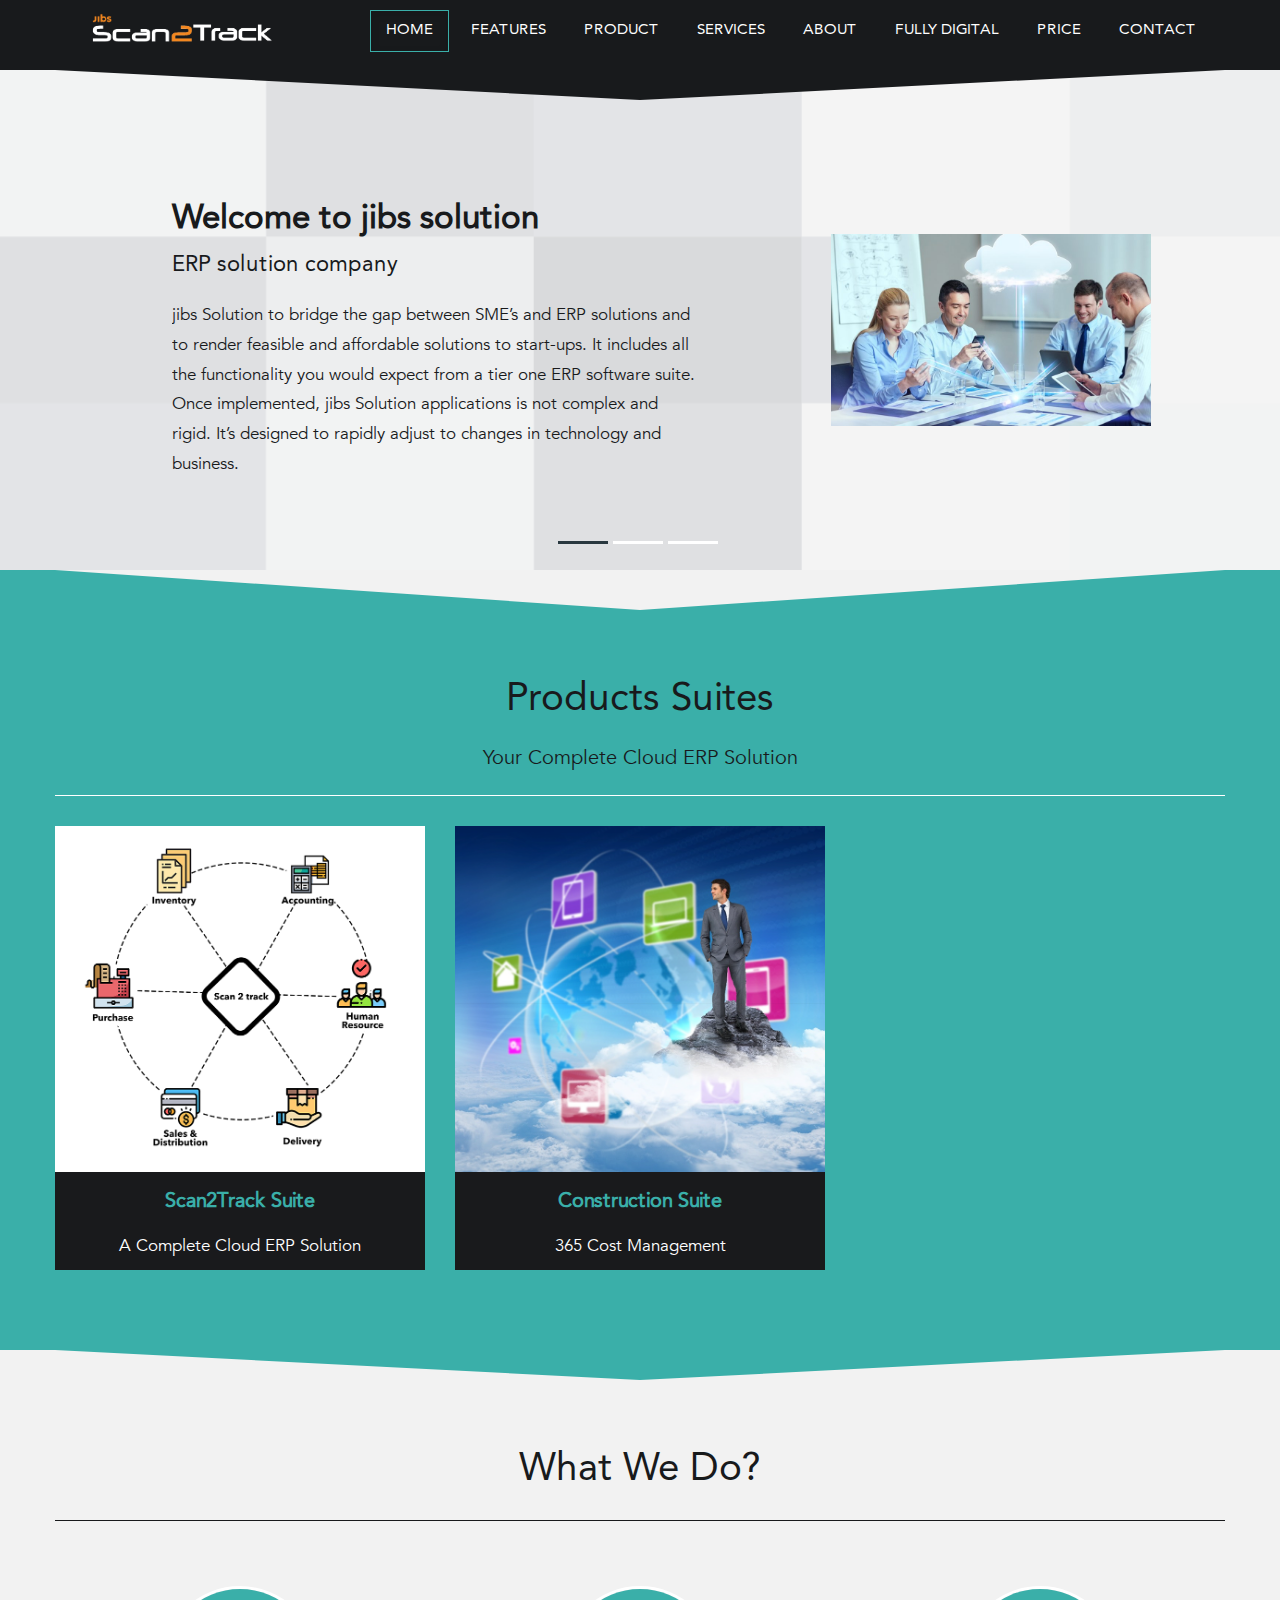
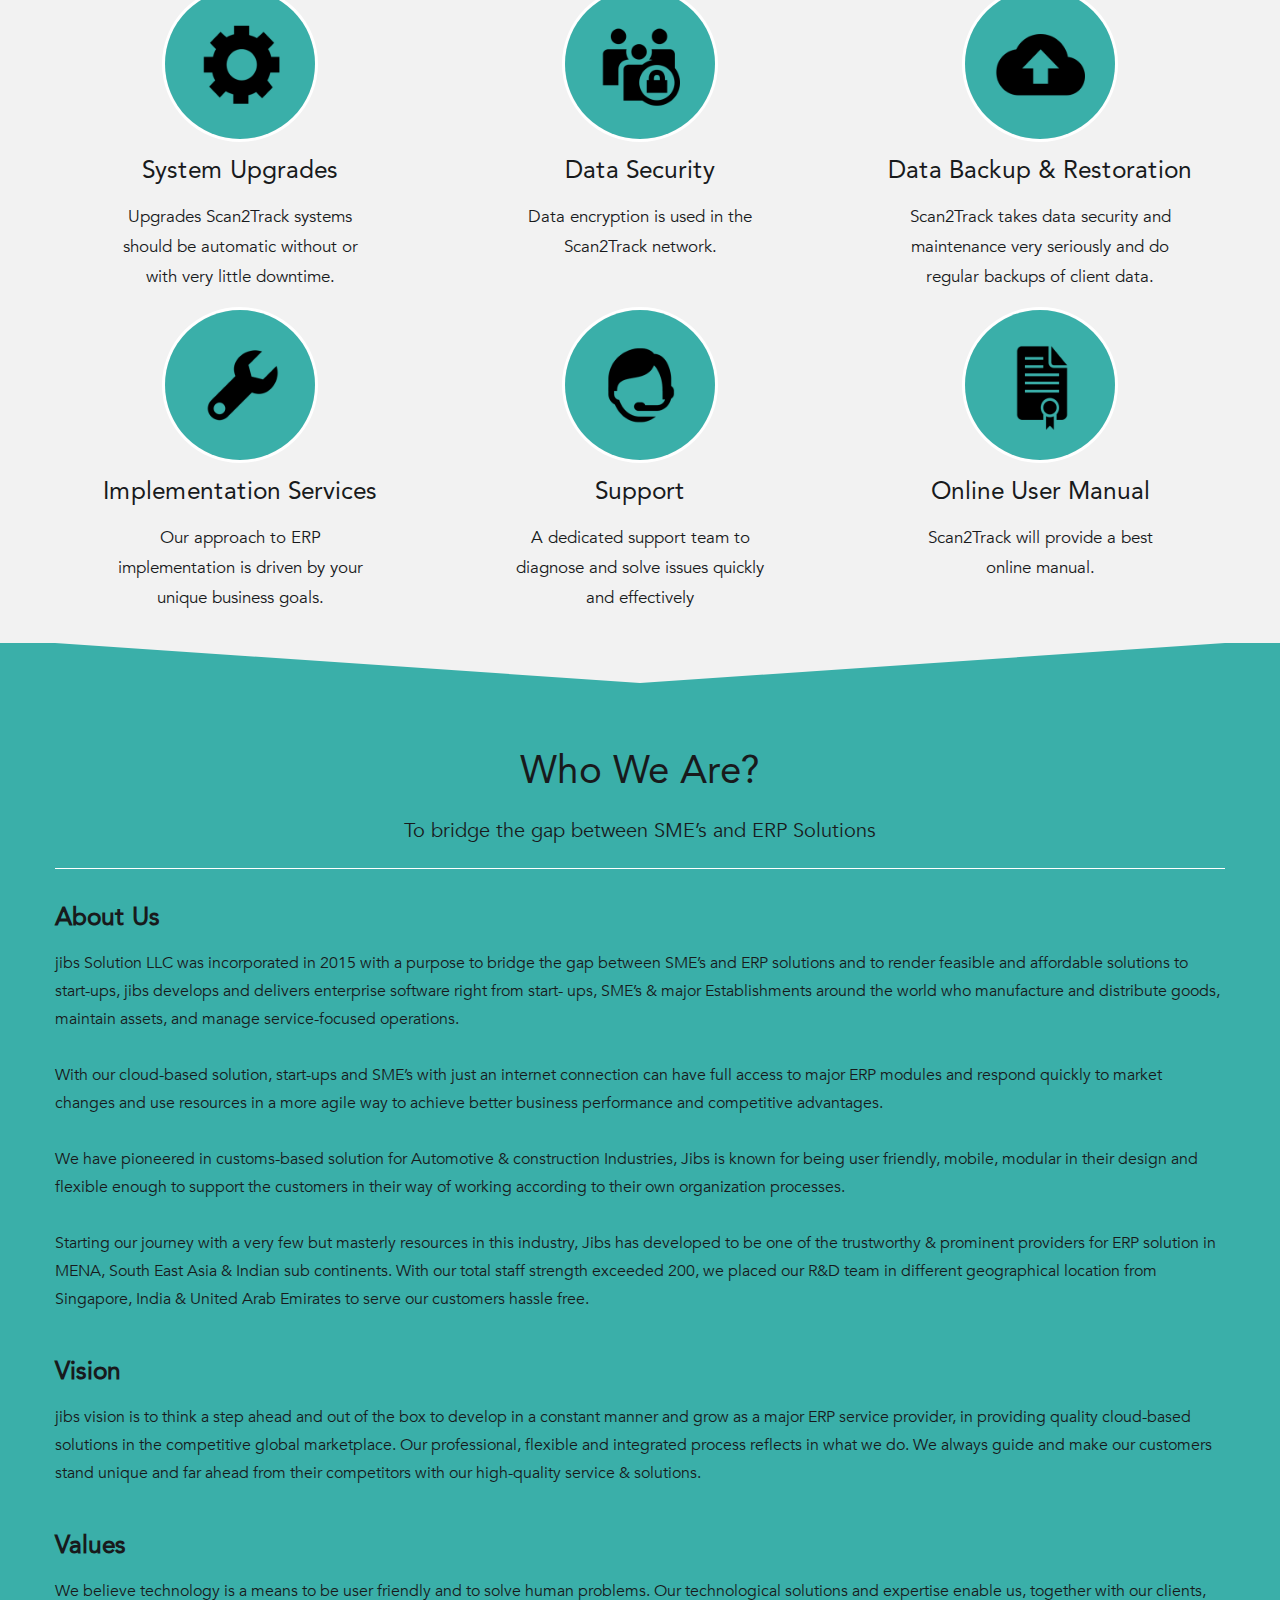
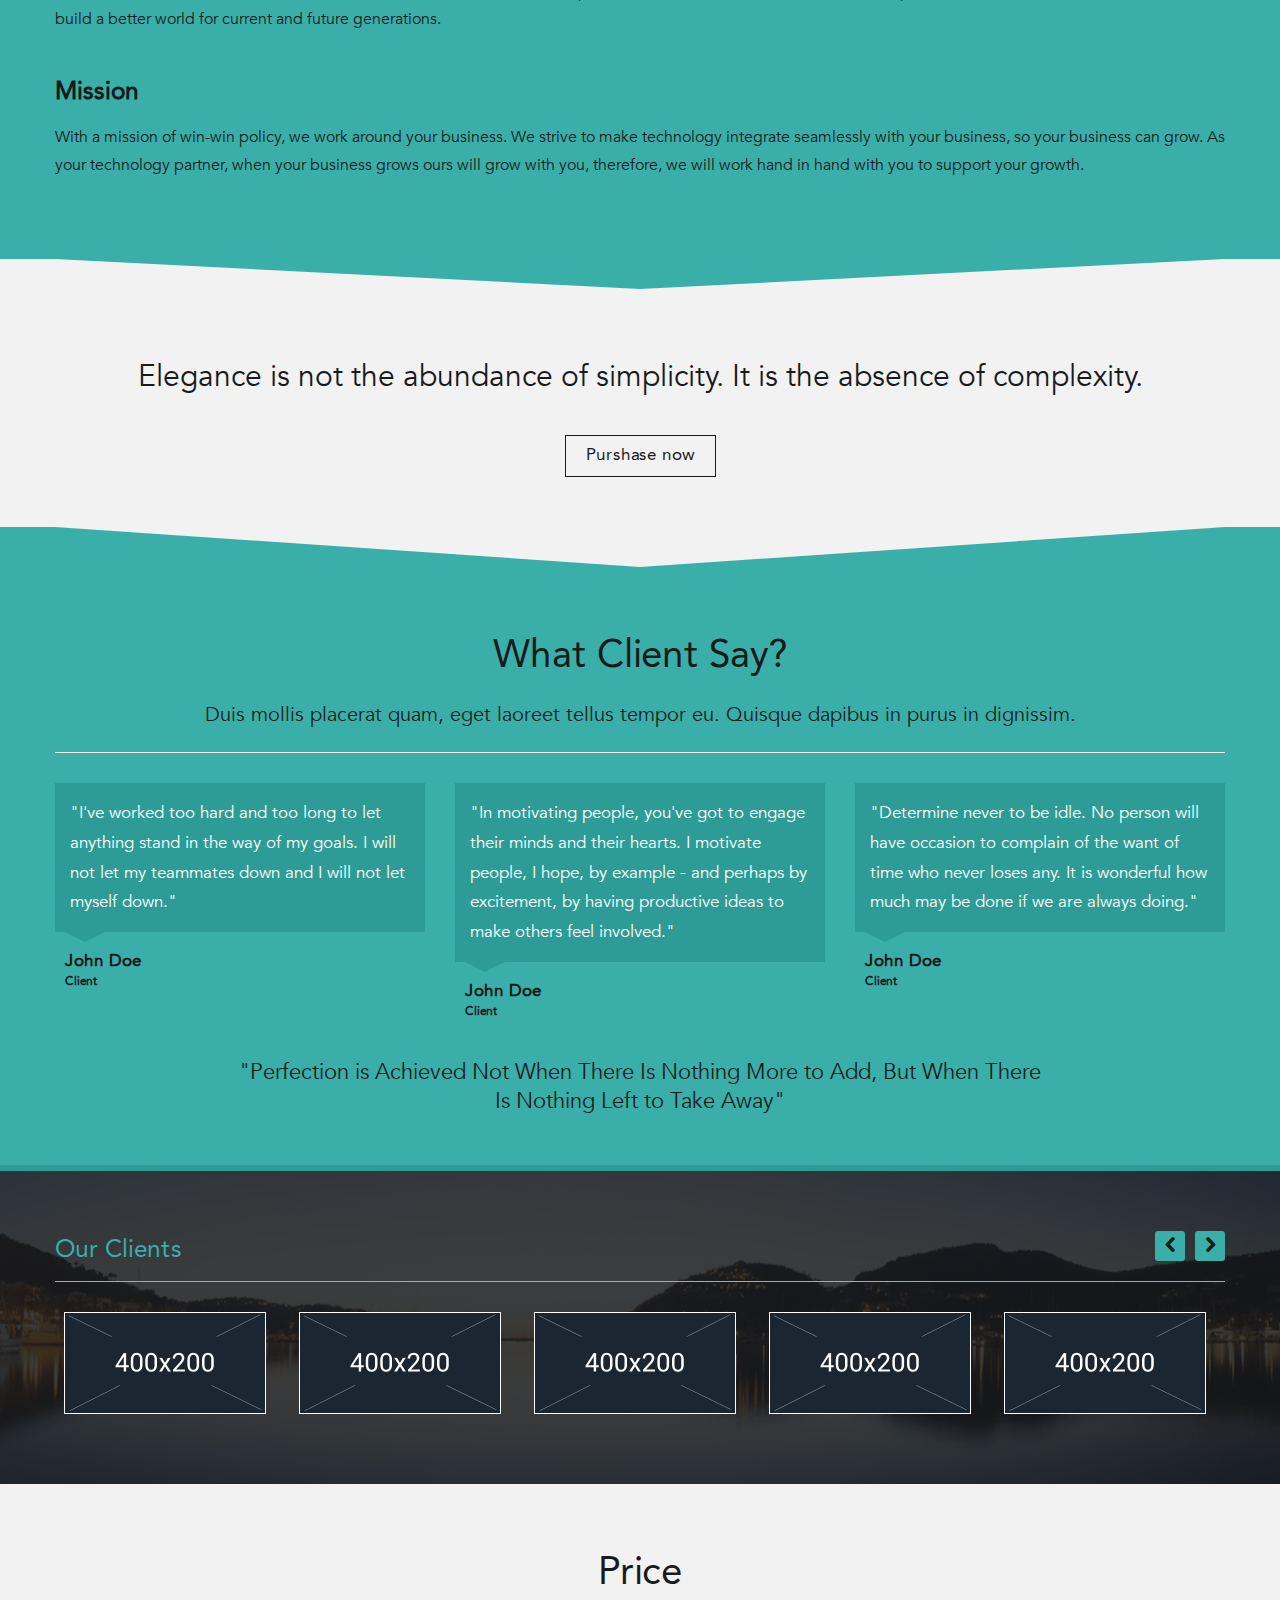
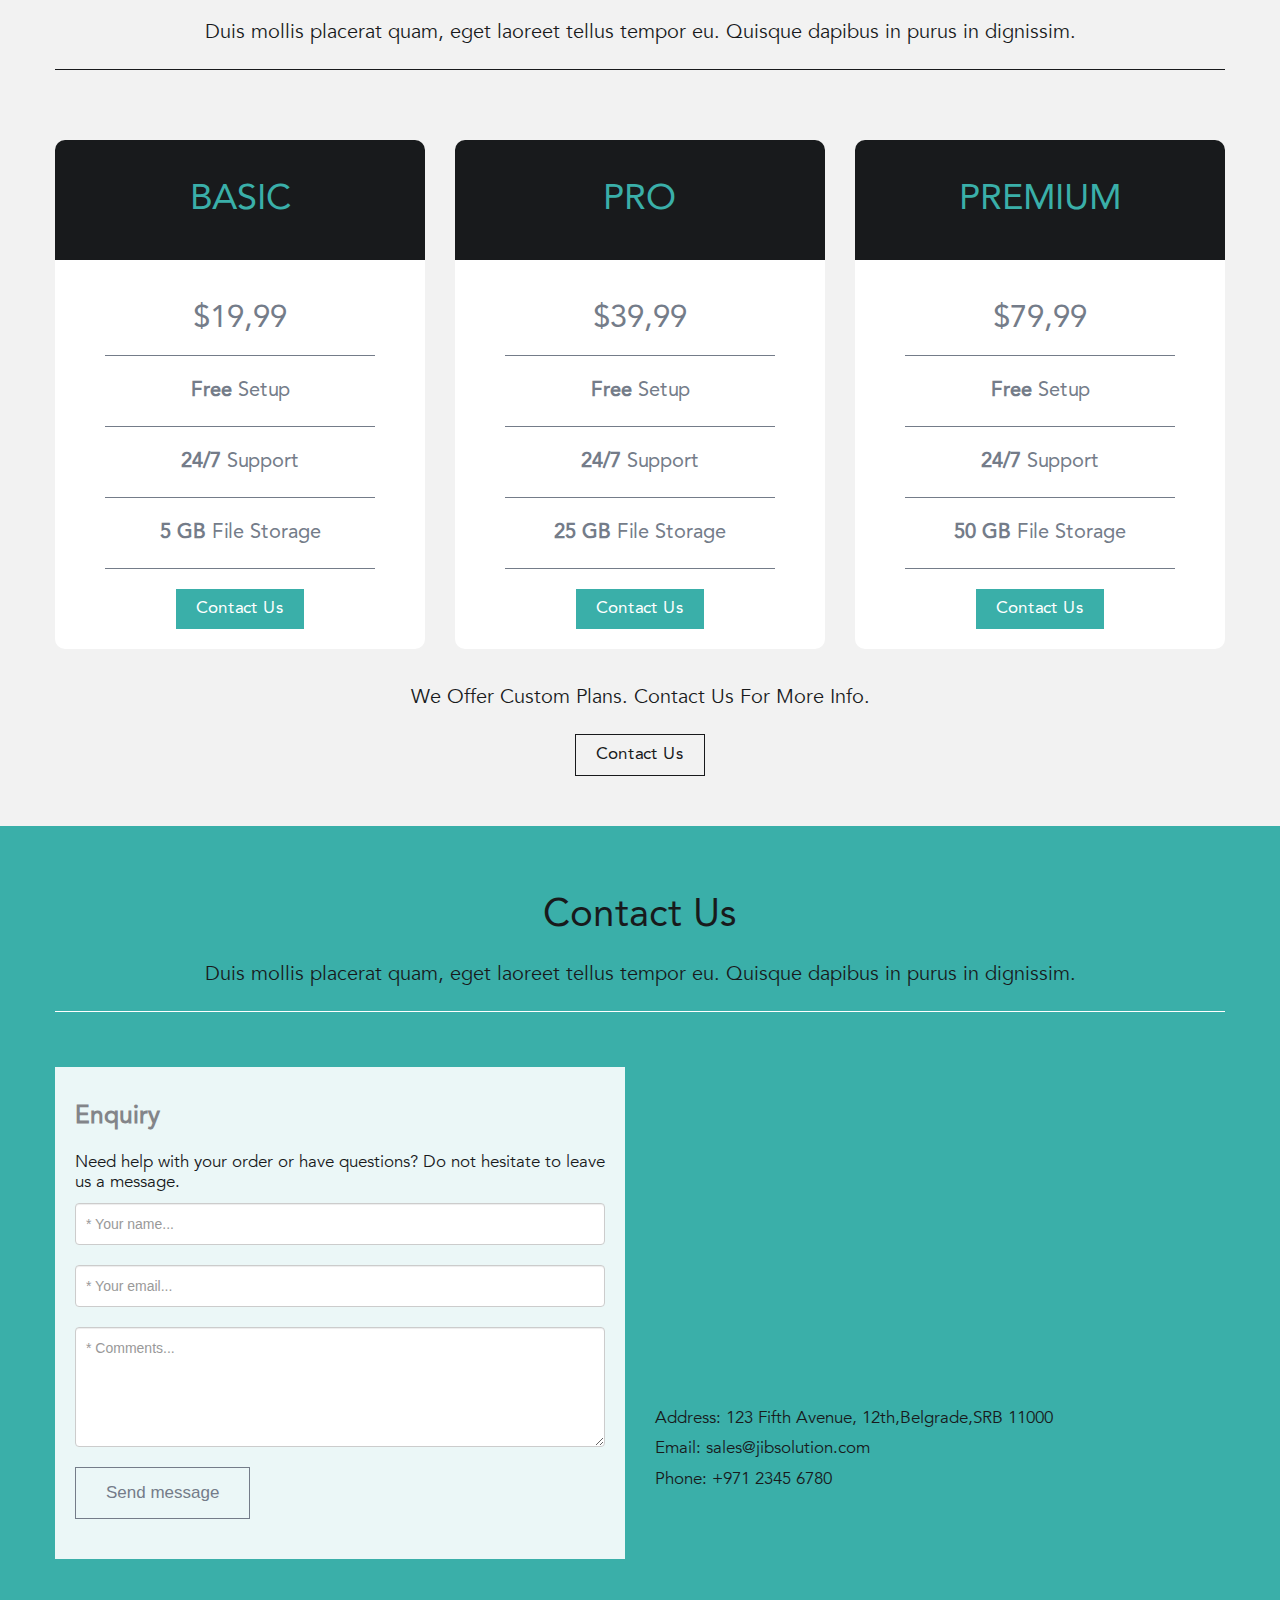
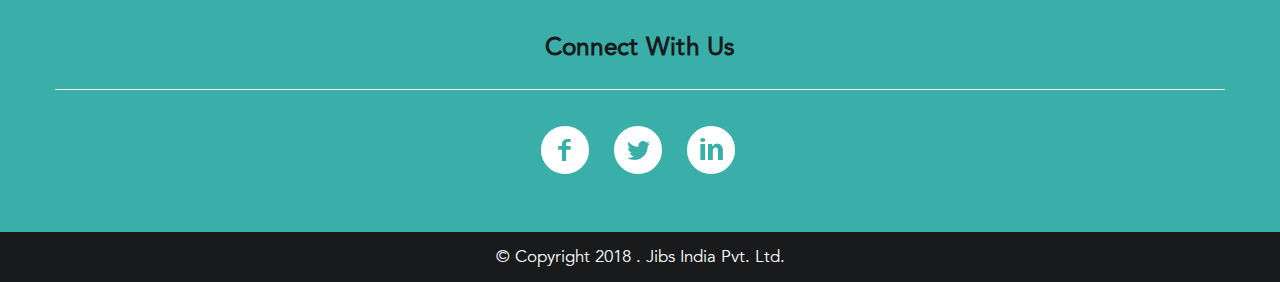
<file: index.html>
<!DOCTYPE html>
<!--
 /*
 * A Design by Jibs
 * Author: HABEEB MOHAMED
 */
-->
<html lang="en">
    
    <head>
        <meta charset=utf-8>
        <meta name="viewport" content="width=device-width, initial-scale=1.0">
        <title>jibs solution | Scan 2 tracker</title>
        <meta name="description" content="jibssolution is a ERP Solution Company."/>
        <meta name="keywords" content="erp, payroll system, accounting system, scan2track, hr system, hr management dubai,inventory management, order management
        barcode tracking, time attendance tracking"/>
        <link rel="canonical" href="http://jibssolution.com/" />

        <!-- Load css styles -->
        <link rel="stylesheet" type="text/css" href="assets/css/core-min.css" />
        <link rel="stylesheet" type="text/css" href="assets/css/jquery.cslider.css" />
        <link rel="stylesheet" type="text/css" href="assets/css/jquery.bxslider.css" />
        <link rel="stylesheet" type="text/css" href="assets/css/animate.css" />

        <link rel="stylesheet" type="text/css" href="assets/css/style.css" />

        <!-- Fav and touch icons -->
        <link rel="shortcut icon" href="assets/assets/images/ico/favicon.ico">
    </head>
    
    <body>
        <div class="navbar">
            <div class="navbar-inner">
                <div class="container">
                    <a href="index.html" class="brand">
                        <img src="assets/images/logo.png" alt="Logo" />
                     <!-- This is website logo -->
                    </a>
                    <!-- Navigation button, visible on small resolution -->
                    <button type="button" class="btn btn-navbar" data-toggle="collapse" data-target=".nav-collapse">
                        <i class="icon-menu"></i>
                    </button>
                    <!-- Main navigation -->
                    <div class="nav-collapse collapse pull-right">
                        <ul class="nav" id="top-navigation">
                            <li class="active"><a href="#home">Home</a></li>
                            <li><a href="features/">Features</a></li>
                            <li><a href="#product">Product</a></li>
                            <li><a href="#service">Services</a></li>
                            <li><a href="#about">About</a></li>
                            <li><a href="digitalservices/">Fully Digital</a></li>
                            <li><a href="#price">Price</a></li>
                            <li><a href="#contact">Contact</a></li>
                        </ul>
                    </div>
                    <!-- End main navigation -->
                </div>
            </div>
        </div>
        <!-- Start home section -->
        <div id="home">
            <!-- Start cSlider -->
            <div id="da-slider" class="da-slider">
                <div class="triangle"></div>
                <!-- mask elemet use for masking background image -->
                <div class="mask"></div>
                <!-- All slides centred in container element -->
                <div class="container">
                    <!-- Start first slide -->
                    <div class="da-slide">
                        <h2 class="fittext2">Welcome to jibs solution</h2>
                        <h4>ERP solution company</h4>
                        <p>jibs Solution to bridge the gap between SME’s and ERP solutions and to render feasible and affordable solutions to start-ups. It includes all the functionality you would expect from a tier one ERP software suite. <br>
                        Once implemented, jibs Solution applications is not complex and rigid. It’s designed to rapidly adjust to changes in technology and business.</p>
                        <div class="da-img">
                            <img src="assets/images/welcomeimage.jpg" alt="jibs solution" width="320">
                        </div>
                    </div>
                    <!-- End first slide -->
                    <!-- Start second slide -->
                    <div class="da-slide">
                        <h2>Scan2Track Suite</h2>
                        <h4>A Complete Cloud ERP Solution</h4>
                        <p>Scan2Track is a secure, robust and powerful cloud-based ERP system. It’s an easy platform to unify most of your company business process.</p>
                        <a href="scan2track/" class="da-link button">Read more</a>
                        <div class="da-img">
                            <img src="assets/images/scan2track/Scan2Track-Suite.png" width="320" alt="Scan2Track">
                        </div>
                    </div>
                    <!-- End second slide -->
                    <!-- Start third slide -->
                    <div class="da-slide">
                        <h2>Construction Cost Management Suite</h2>
                        <h4>365 Cost Management</h4>
                        <p>MUST 365 COST MANAGEMNET innosoft is an innovative program for monitoring the daily productivity of an ongoing construction project’s work done status by end of the day at your own comfort from anywhere throughout 365 days under one MUST cloud platform.</p>
                        <a href="construction/" class="da-link button">Read more</a>
                        <div class="da-img">
                            <img src="assets/images/construction/construction-Suite.png" width="320" alt="image03">
                        </div>
                    </div>
                    <!-- Start third slide -->
                    <!-- Start cSlide navigation arrows -->
                    <div class="da-arrows">
                        <span class="da-arrows-prev"></span>
                        <span class="da-arrows-next"></span>
                    </div>
                    <!-- End cSlide navigation arrows -->
                </div>
            </div>
        </div>
        <!-- End home section -->


        <!-- Portfolio section start -->
        <div class="section primary-section " id="product">
            <div class="triangle"></div>
            <div class="container">
                <div class=" title">
                    <h1>Products Suites</h1>
                    <p>Your Complete Cloud ERP Solution</p>
                </div>
               <!-- <ul class="nav nav-pills">
                    <li class="filter" data-filter="all">
                        <a href="#a">All</a>
                    </li>
                    <li class="filter" data-filter="web">
                        <a href="#b">Web</a>
                    </li>
                    <li class="filter" data-filter="photo">
                        <a href="#c">Photo</a>
                    </li>
                    <li class="filter" data-filter="identity">
                        <a href="#d">Identity</a>
                    </li>
                </ul>-->
                <!-- Start details for portfolio project 1 -->
                <div id="single-project">
                    <div id="slidingDiv" class="toggleDiv row-fluid single-project">
                        <div class="span6">
                            <img src="assets/images/scan2track/Scan2Track-Suite.png" alt="Scan2Track Suite" />
                        </div>
                        <div class="span6">
                            <div class="project-description">
                                <div class="project-title clearfix">
                                    <h3>Scan2Track Suite</h3>
                                    <span class="show_hide close">
                                        <i class="icon-cancel"></i>
                                    </span>
                                </div>
                                <div class="project-info">
                                    <!--<div><span>Client</span>Some Client Name</div>-->
                                    <p>Scan2Track an integrated cloud-based solution for Inventory Management, Order Management, Rental and Service Management, Barcode, Intermediate Accounting Software, HR Solutions (Human Resource Management Software), Payroll, Access Control/RFID, Construction Cost Management, Business Intelligence Tools, B2B E-Commerce solutions and Web Site Development.</p>
                                </div>
                                
                                <p><a href="scan2track/" class="button-jibs">Read more</a> <a href="scan2track/" class="button-jibs">Download PDF</a></p>
                            </div>
                        </div>
                    </div>
                    <!-- End details for portfolio project 1 -->
                    <!-- Start details for portfolio project 2 -->
                    <div id="slidingDiv1" class="toggleDiv row-fluid single-project">
                        <div class="span6">
                            <img src="assets/images/construction/construction-Suite.png" alt="Contstuction Cost Management">
                        </div>
                        <div class="span6">
                            <div class="project-description">
                                <div class="project-title clearfix">
                                    <h3>Contstuction Cost Management</h3>
                                    <span class="show_hide close">
                                        <i class="icon-cancel"></i>
                                    </span>
                                </div>
                                <div class="project-info">
                                    <!--<div><span>Client</span>Some Client Name</div>-->
                                     <p>MUST 365 COST MANAGEMNET innosoft is an innovative program for monitoring the daily
productivity of an ongoing construction project’s work done status by end of the day at your own comfort from anywhere throughout 365 days under one MUST cloud platform.</p>
                                </div>
                                <p>
                                <a href="construction/" class="button-jibs">Read more</a> 
                                <!--<a href="construction/" class="button-jibs">Download PDF</a>-->
                                </p>
                               
                            </div>
                        </div>
                    </div>
                    <!-- End details for portfolio project 2 -->

                    <!-- Start details for portfolio project 3 -->
                    <!--<div id="slidingDiv2" class="toggleDiv row-fluid single-project">
                        <div class="span6">
                            <img src="assets/images/Portfolio01.png" alt="project 3">
                        </div>
                        <div class="span6">
                            <div class="project-description">
                                <div class="project-title clearfix">
                                    <h3>Customizable Suite</h3>
                                    <span class="show_hide close">
                                        <i class="icon-cancel"></i>
                                    </span>
                                </div>
                                <div class="project-info">
                                   <p>How far you go in life depends on your being tender with the young, compassionate with the aged, sympathetic with the striving and tolerant of the weak and strong. Because someday in your life you will have been all of these.</p>
                                </div>
                                
                                <p><a href="customizable/" class="button-jibs">Read more</a> <a href="customizable/" class="button-jibs">Download PDF</a></p>
                               
                            </div>
                        </div>
                    </div>-->
                    <!-- End details for portfolio project 3 -->
                    
                    <!-- Start details for portfolio project 4 -->
                    <!--<div id="slidingDiv3" class="toggleDiv row-fluid single-project">
                        <div class="span6">
                            <img src="assets/images/Portfolio01.png" alt="project 4">
                        </div>
                        <div class="span6">
                            <div class="project-description">
                                <div class="project-title clearfix">
                                    <h3>Ecommerce Suite</h3>
                                    <span class="show_hide close">
                                        <i class="icon-cancel"></i>
                                    </span>
                                </div>
                                <div class="project-info">
                                    <div>
                                        <span>Client</span>Some Client Name</div>
                                    <div>
                                        <span>Date</span>July 2013</div>
                                    <div>
                                        <span>Skills</span>HTML5, CSS3, JavaScript</div>
                                    <div>
                                        <span>Link</span>http://examplecomp.com</div>
                                </div>
                                <p>Life's but a walking shadow, a poor player, that struts and frets his hour upon the stage, and then is heard no more; it is a tale told by an idiot, full of sound and fury, signifying nothing.</p>
                            </div>
                        </div>
                    </div>-->
                    <!-- End details for portfolio project 4 -->
                    
                    <ul id="portfolio-grid" class="thumbnails row">
                        <li class="span4 mix web">
                            <div class="thumbnail">
                                <img src="assets/images/scan2track/Scan2Track-Suite.png" alt="project 1">
                                <a href="#single-project" class="more show_hide" rel="#slidingDiv">
                                    <i class="icon-plus"></i>
                                </a>
                                <h3>Scan2Track Suite</h3>
                                <p class="caption">A Complete Cloud ERP Solution</p>
                                <div class="mask"></div>
                            </div>
                        </li>
                        <li class="span4 mix photo">
                            <div class="thumbnail">
                                <img src="assets/images/construction/construction-Suite.png" alt="project 2">
                                <a href="#single-project" class="show_hide more" rel="#slidingDiv1">
                                    <i class="icon-plus"></i>
                                </a>
                                <h3>Construction Suite</h3>
                                <p class="caption">365 Cost Management</p>
                                <div class="mask"></div>
                            </div>
                        </li>
                        <!--<li class="span4 mix identity">
                            <div class="thumbnail">
                                <img src="assets/images/Portfolio01.png" alt="project 3">
                                <a href="#single-project" class="more show_hide" rel="#slidingDiv2">
                                    <i class="icon-plus"></i>
                                </a>
                                <h3>Customizable Suite</h3>
                                <p>Thumbnail caption...</p>
                                <div class="mask"></div>
                            </div>
                        </li>
                        <li class="span4 mix web">
                            <div class="thumbnail">
                                <img src="assets/images/Portfolio04.png" alt="project 4">
                                <a href="#single-project" class="show_hide more" rel="#slidingDiv3">
                                    <i class="icon-plus"></i>
                                </a>
                                <h3>Ecommerce Suite</h3>
                                <p>Thumbnail caption...</p>
                                <div class="mask"></div>
                            </div>
                        </li>-->
                       
                    </ul>
                </div>
            </div>
        </div>
        <!-- product section end -->

         <!-- Service section start -->
        <div class="section secondary-section" id="service">
          <div class="triangle"></div>
            <div class="container">
                <div class="title">
                    <h1>What We Do?</h1>
                </div>
                <div class="row-fluid">
                    <div class="span4">
                        <a href="services/#upgrade">
                        <div class="centered service">
                            <div class="circle-border zoom-in">
                                <img class="img-circle" src="assets/images/services/upgrades.png" alt="service 1">
                            </div>
                            <h3>System Upgrades</h3>
                            <p>Upgrades Scan2Track systems should be automatic without or with very little downtime.</p>
                        </div>
                        </a>
                    </div>
                    <div class="span4">
                      <a href="services/#data-security">
                        <div class="centered service">
                            <div class="circle-border zoom-in">
                                <img class="img-circle" src="assets/images/services/datasecurity.png" alt="service 2" />
                            </div>
                            <h3>Data Security</h3>
                            <p>Data encryption is used in the Scan2Track network.</p>
                        </div>
                       </a> 
                    </div>
                    <div class="span4">
                      <a href="services/#data-security">
                        <div class="centered service">
                            <div class="circle-border zoom-in">
                                <img class="img-circle" src="assets/images/services/databackup.png" alt="service 3">
                            </div>
                            <h3>Data Backup & Restoration</h3>
                            <p>Scan2Track takes data security and maintenance very seriously and do regular backups of client data.</p>
                        </div>
                      </a>  
                    </div>
                    <div class="span4 left-0">
                      <a href="services/#implementation">
                        <div class="centered service">
                            <div class="circle-border zoom-in">
                                <img class="img-circle" src="assets/images/services/implementation.png" alt="service 3">
                            </div>
                            <h3>Implementation Services</h3>
                            <p>Our approach to ERP implementation is driven by your unique business goals.</p>
                        </div>
                       </a> 
                    </div>

                 <div class="span4">
                    <a href="services/#support">
                        <div class="centered service">
                            <div class="circle-border zoom-in">
                                <img class="img-circle" src="assets/images/services/support.png" alt="service 3">
                            </div>
                            <h3>Support</h3>
                            <p>A dedicated support team to diagnose and solve issues quickly and effectively</p>
                        </div>
                     </a>   
                 </div>

                   <div class="span4">
                     <a href="services/#online-manual">
                        <div class="centered service">
                            <div class="circle-border zoom-in">
                                <img class="img-circle" src="assets/images/services/manual.png" alt="service 3">
                            </div>
                            <h3>Online User Manual</h3>
                            <p>Scan2Track will provide a best online manual.</p>
                        </div>
                       </a>
                    </div>
                   

              </div>

            </div>
        </div>
        <!-- Service section end -->
       

        <!-- About us section start -->
        <div class="section primary-section" id="about">
            <div class="triangle"></div>
            <div class="container">
                <div class="title">
                    <h1>Who We Are?</h1>
                    <p>To bridge the gap between SME’s and ERP Solutions</p>
                </div>

                <!--<div class="row-fluid team">
                    <div class="span4" id="first-person">
                        <div class="thumbnail">
                            <img src="assets/images/Team1.png" alt="team 1">
                            <h3>John Doe</h3>
                            <ul class="social">
                                <li>
                                    <a href="">
                                        <span class="icon-facebook-circled"></span>
                                    </a>
                                </li>
                                <li>
                                    <a href="">
                                        <span class="icon-twitter-circled"></span>
                                    </a>
                                </li>
                                <li>
                                    <a href="">
                                        <span class="icon-linkedin-circled"></span>
                                    </a>
                                </li>
                            </ul>
                            <div class="mask">
                                <h2>Copywriter</h2>
                                <p>When you stop expecting people to be perfect, you can like them for who they are.</p>
                            </div>
                        </div>
                    </div>
                    <div class="span4" id="second-person">
                        <div class="thumbnail">
                            <img src="assets/images/Team1.png" alt="team 1">
                            <h3>John Doe</h3>
                            <ul class="social">
                                <li>
                                    <a href="">
                                        <span class="icon-facebook-circled"></span>
                                    </a>
                                </li>
                                <li>
                                    <a href="">
                                        <span class="icon-twitter-circled"></span>
                                    </a>
                                </li>
                                <li>
                                    <a href="">
                                        <span class="icon-linkedin-circled"></span>
                                    </a>
                                </li>
                            </ul>
                            <div class="mask">
                                <h2>Designer</h2>
                                <p>When you stop expecting people to be perfect, you can like them for who they are.</p>
                            </div>
                        </div>
                    </div>
                    <div class="span4" id="third-person">
                        <div class="thumbnail">
                            <img src="assets/images/Team1.png" alt="team 1">
                            <h3>John Doe</h3>
                            <ul class="social">
                                <li>
                                    <a href="">
                                        <span class="icon-facebook-circled"></span>
                                    </a>
                                </li>
                                <li>
                                    <a href="">
                                        <span class="icon-twitter-circled"></span>
                                    </a>
                                </li>
                                <li>
                                    <a href="">
                                        <span class="icon-linkedin-circled"></span>
                                    </a>
                                </li>
                            </ul>
                            <div class="mask">
                                <h2>Photographer</h2>
                                <p>When you stop expecting people to be perfect, you can like them for who they are.</p>
                            </div>
                        </div>
                    </div>
                </div>-->

                <div class="about-text">
                    <h3>About Us</h3>
                    <p>jibs Solution LLC was incorporated in 2015 with a purpose to bridge the gap between SME’s and ERP
                        solutions and to render feasible and affordable solutions to start-ups, jibs develops and delivers
                        enterprise software right from start- ups, SME’s &amp; major Establishments around the world who
                        manufacture and distribute goods, maintain assets, and manage service-focused operations.
                        <br><br>
                        With our cloud-based solution, start-ups and SME’s with just an internet connection can have full access
                        to major ERP modules and respond quickly to market changes and use resources in a more agile way to
                        achieve better business performance and competitive advantages.
                        <br><br>
                        We have pioneered in customs-based solution for Automotive &amp; construction Industries, Jibs is known
                        for being user friendly, mobile, modular in their design and flexible enough to support the customers in
                        their way of working according to their own organization processes.
                        <br><br>
                        Starting our journey with a very few but masterly resources in this industry, Jibs has developed to be
                        one of the trustworthy &amp; prominent providers for ERP solution in MENA, South East Asia &amp; Indian sub
                        continents. With our total staff strength exceeded 200, we placed our R&amp;D team in different
                        geographical location from Singapore, India &amp; United Arab Emirates to serve our customers hassle free.
                    </p>
                    <br>
                    <h3>Vision</h3>
                    <p>jibs vision is to think a step ahead and out of the box to develop in a constant manner and grow as a major ERP service provider, in providing quality cloud-based solutions in the competitive global marketplace. Our professional, flexible and integrated process reflects in what we do. We always guide and make our customers stand unique and far ahead from their competitors with our high-quality service & solutions.</p>
                    <br>
                    <h3>Values</h3>
                    <p>We believe technology is a means to be user friendly and to solve human problems. Our technological solutions and expertise enable us, together with our clients, build a better world for current and future generations. </p>
                    <br>
                    <h3>Mission</h3>
                    <p>With a mission of win-win policy, we work around your business. We strive to make technology integrate seamlessly with your business, so your business can grow. As your technology partner, when your business grows ours will grow with you, therefore, we will work hand in hand with you to support your growth.</p>
                    <br>
                    

                </div>
               
                <!--<h3>Skills</h3>
                <div class="row-fluid">    
                    <div class="span6">
                        <ul class="skills">
                            <li>
                                <span class="bar" data-width="80%"></span>
                                <h3>ERP</h3>
                            </li>
                            <li>
                                <span class="bar" data-width="95%"></span>
                                <h3>POS SYSTEM</h3>
                            </li>
                            <li>
                                <span class="bar" data-width="68%"></span>
                                <h3>CRM</h3>
                            </li>
                            <li>
                                <span class="bar" data-width="70%"></span>
                                <h3>PRODUCT SUITE</h3>
                            </li>
                        </ul>
                    </div>
                    <div class="span6">
                        <div class="highlighted-box center">
                            <h1>We're Hiring</h1>
                            <p>Lorem ipsum dolor sit amet, consectetuer adipiscing elit, sed diam nonummy nibh euismod tincidunt ut laoreet dolore magna aliquam erat volutpat. Ut wisi enim ad minim veniam, ullamcorper suscipit lobortis nisl ut aliquip consequat. I learned that we can do anything, but we can't do everything...</p>
                            <button class="button button-sp">Join Us</button>
                        </div>
                    </div>
                </div>-->

            </div>
        </div>
        <!-- About us section end -->
        <div class="section secondary-section">
            <div class="triangle"></div>
            <div class="container centered">
                <p class="large-text">Elegance is not the abundance of simplicity. It is the absence of complexity.</p>
                <a href="#contact" class="button">Purshase now</a>
            </div>
        </div>
        <!-- Client section start -->
        <!-- Client section start -->
        <div id="clients">
            <div class="section primary-section">
                <div class="triangle"></div>
                <div class="container">
                    <div class="title">
                        <h1>What Client Say?</h1>
                        <p>Duis mollis placerat quam, eget laoreet tellus tempor eu. Quisque dapibus in purus in dignissim.</p>
                    </div>
                    <div class="row">
                        <div class="span4">
                            <div class="testimonial">
                                <p>"I've worked too hard and too long to let anything stand in the way of my goals. I will not let my teammates down and I will not let myself down."</p>
                                <div class="whopic">
                                    <div class="arrow"></div>
                                    <strong>John Doe
                                        <small>Client</small>
                                    </strong>
                                </div>
                            </div>
                        </div>
                        <div class="span4">
                            <div class="testimonial">
                                <p>"In motivating people, you've got to engage their minds and their hearts. I motivate people, I hope, by example - and perhaps by excitement, by having productive ideas to make others feel involved."</p>
                                <div class="whopic">
                                    <div class="arrow"></div>
                                    <strong>John Doe
                                        <small>Client</small>
                                    </strong>
                                </div>
                            </div>
                        </div>
                        <div class="span4">
                            <div class="testimonial">
                                <p>"Determine never to be idle. No person will have occasion to complain of the want of time who never loses any. It is wonderful how much may be done if we are always doing."</p>
                                <div class="whopic">
                                    <div class="arrow"></div>
                                    <strong>John Doe
                                        <small>Client</small>
                                    </strong>
                                </div>
                            </div>
                        </div>
                    </div>
                    <p class="testimonial-text">
                        "Perfection is Achieved Not When There Is Nothing More to Add, But When There Is Nothing Left to Take Away"
                    </p>
                </div>
            </div>
        </div>
        <div class="section third-section">
            <div class="container centered">
                <div class="sub-section">
                    <div class="title clearfix">
                        <div class="pull-left">
                            <h3>Our Clients</h3>
                        </div>
                        <ul class="client-nav pull-right">
                            <li id="client-prev"></li>
                            <li id="client-next"></li>
                        </ul>
                    </div>
                    <ul class="row client-slider" id="clint-slider">
                        <li>
                            <a href="">
                                <img src="assets/images/clients/ClientLogo01.png" alt="client logo 1">
                            </a>
                        </li>
                        <li>
                            <a href="">
                                <img src="assets/images/clients/ClientLogo01.png" alt="client logo 2">
                            </a>
                        </li>
                        <li>
                            <a href="">
                                <img src="assets/images/clients/ClientLogo01.png" alt="client logo 3">
                            </a>
                        </li>
                        <li>
                            <a href="">
                                <img src="assets/images/clients/ClientLogo01.png" alt="client logo 4">
                            </a>
                        </li>
                        <li>
                            <a href="">
                                <img src="assets/images/clients/ClientLogo01.png" alt="client logo 5">
                            </a>
                        </li>
                        <li>
                            <a href="">
                                <img src="assets/images/clients/ClientLogo01.png" alt="client logo 6">
                            </a>
                        </li>
                        <li>
                            <a href="">
                                <img src="assets/images/clients/ClientLogo01.png" alt="client logo 7">
                            </a>
                        </li>
                    </ul>
                </div>
            </div>
        </div>
        <!-- Price section start -->
        <div id="price" class="section secondary-section">
            <div class="container">
                <div class="title">
                    <h1>Price</h1>
                    <p>Duis mollis placerat quam, eget laoreet tellus tempor eu. Quisque dapibus in purus in dignissim.</p>
                </div>
                <div class="price-table row-fluid">
                    <div class="span4 price-column">
                        <h3>Basic</h3>
                        <ul class="list">
                            <li class="price">$19,99</li>
                            <li><strong>Free</strong> Setup</li>
                            <li><strong>24/7</strong> Support</li>
                            <li><strong>5 GB</strong> File Storage</li>
                        </ul>
                        <a href="#contact" class="button button-ps">Contact Us</a>
                    </div>
                    <div class="span4 price-column">
                        <h3>Pro</h3>
                        <ul class="list">
                            <li class="price">$39,99</li>
                            <li><strong>Free</strong> Setup</li>
                            <li><strong>24/7</strong> Support</li>
                            <li><strong>25 GB</strong> File Storage</li>
                        </ul>
                        <a href="#contact" class="button button-ps">Contact Us</a>
                    </div>
                    <div class="span4 price-column">
                        <h3>Premium</h3>
                        <ul class="list">
                            <li class="price">$79,99</li>
                            <li><strong>Free</strong> Setup</li>
                            <li><strong>24/7</strong> Support</li>
                            <li><strong>50 GB</strong> File Storage</li>
                        </ul>
                        <a href="#contact" class="button button-ps">Contact Us</a>
                    </div>
                </div>
                <div class="centered">
                    <p class="price-text">We Offer Custom Plans. Contact Us For More Info.</p>
                    <a href="#contact" class="button">Contact Us</a>
                </div>
            </div>
        </div>
        <!-- Price section end -->
 
        <!-- Contact section start -->
        <div id="contact" class="contact">
            <div class="section primary-section">
                
                <div class="container">
                    <div class="title">
                        <h1>Contact Us</h1>
                        <p>Duis mollis placerat quam, eget laoreet tellus tempor eu. Quisque dapibus in purus in dignissim.</p>
                    </div>
                </div>

                <!--<div class="map-wrapper">
                    <div class="map-canvas" id="map-canvas"></div>
                </div>-->

                    <div class="container">
                        <div class="row-fluid">

                            <div class="span6 contact-form">
                                <div class="contact-info">
                                  <h3>Enquiry</h3>
                                  <p>Need help with your order or have questions? Do not hesitate to leave us a message.</p>
                                </div>
                                <div id="successSend" class="alert alert-success invisible">
                                    <strong>Well done!</strong>Your message has been sent.</div>
                                <div id="errorSend" class="alert alert-error invisible">There was an error.</div>
                                <form id="contact-form" action="php/mail.php">
                                    <div class="control-group">
                                        <div class="controls">
                                            <input class="span12" type="text" id="name" name="name" placeholder="* Your name..." />
                                            <div class="error left-align" id="err-name">Please enter name.</div>
                                        </div>
                                    </div>
                                    <div class="control-group">
                                        <div class="controls">
                                            <input class="span12" type="email" name="email" id="email" placeholder="* Your email..." />
                                            <div class="error left-align" id="err-email">Please enter valid email adress.</div>
                                        </div>
                                    </div>
                                    <div class="control-group">
                                        <div class="controls">
                                            <textarea class="span12" name="comment" id="comment" placeholder="* Comments..."></textarea>
                                            <div class="error left-align" id="err-comment">Please enter your comment.</div>
                                        </div>
                                    </div>
                                    <div class="control-group">
                                        <div class="controls">
                                            <button id="send-mail" class="message-btn">Send message</button>
                                        </div>
                                    </div>
                                </form>
                            </div>

                            <div class="span6">
                             <iframe src="https://www.google.com/maps/embed?pb=!1m18!1m12!1m3!1d3610.1713652434737!2d55.27730921489178!3d25.197442837874227!2m3!1f0!2f0!3f0!3m2!1i1024!2i768!4f13.1!3m3!1m2!1s0x3e5f682829c85c07%3A0xa5eda9fb3c93b69d!2sThe+Dubai+Mall!5e0!3m2!1sen!2ssg!4v1527317154288" width="100%" height="300" frameborder="0" style="border:0" allowfullscreen></iframe>
                               <div class="contact-info">
                                <p>Address: 123 Fifth Avenue, 12th,Belgrade,SRB 11000</p>
                                <p>Email: <a href="mailto:sales@jibsolution.com">sales@jibsolution.com</a></p>
                                <p>Phone: +971 2345 6780</p> 
                               </div>  
                            </div>

                        </div>
                    </div>

                
                <div class="container">

                    <div class="row-fluid centered">
                        <div class="title">
                            <h3>Connect With Us</h3>
                        </div>
                        <ul class="social">
                            <li>
                                <a href="">
                                    <span class="icon-facebook-circled"></span>
                                </a>
                            </li>
                            <li>
                                <a href="">
                                    <span class="icon-twitter-circled"></span>
                                </a>
                            </li>
                            <li>
                                <a href="">
                                    <span class="icon-linkedin-circled"></span>
                                </a>
                            </li>
                        </ul>
                    </div>
                </div>
            </div>
        </div>
        <!-- Contact section edn -->
        <!-- Footer section start -->
        <div class="footer">
            <p>&copy; Copyright 2018 . Jibs India Pvt. Ltd.</p>
        </div>
        <!-- Footer section end -->
        <!-- ScrollUp button start -->
        <div class="scrollup">
            <a href="#">
                <i class="icon-up-open"></i>
            </a>
        </div>
        <!-- ScrollUp button end -->
        <!-- Include javascript -->
        <script src="assets/js/jquery.js"></script>
        <script type="text/javascript" src="assets/js/jquery.mixitup.js"></script>
        <script type="text/javascript" src="assets/js/bootstrap.js"></script>
        <script type="text/javascript" src="assets/js/modernizr.custom.js"></script>
        <script type="text/javascript" src="assets/js/jquery.bxslider.js"></script>
        <script type="text/javascript" src="assets/js/jquery.cslider.js"></script>
        <script type="text/javascript" src="assets/js/jquery.placeholder.js"></script>
        <script type="text/javascript" src="assets/js/jquery.inview.js"></script>
        <!-- Load google maps api and call initializeMap function defined in app.js -->
        <!--<script async defer type="text/javascript" src="https://maps.googleapis.com/maps/api/js?key=YOUR_API_KEY&callback=initializeMap"></script>-->
        <!-- css3-mediaqueries.js for IE8 or older -->
        <!--[if lt IE 9]>
            <script src="assets/js/respond.min.js"></script>
        <![endif]-->
        <script type="text/javascript" src="assets/js/app.js"></script>
    </body>
</html>
</file>
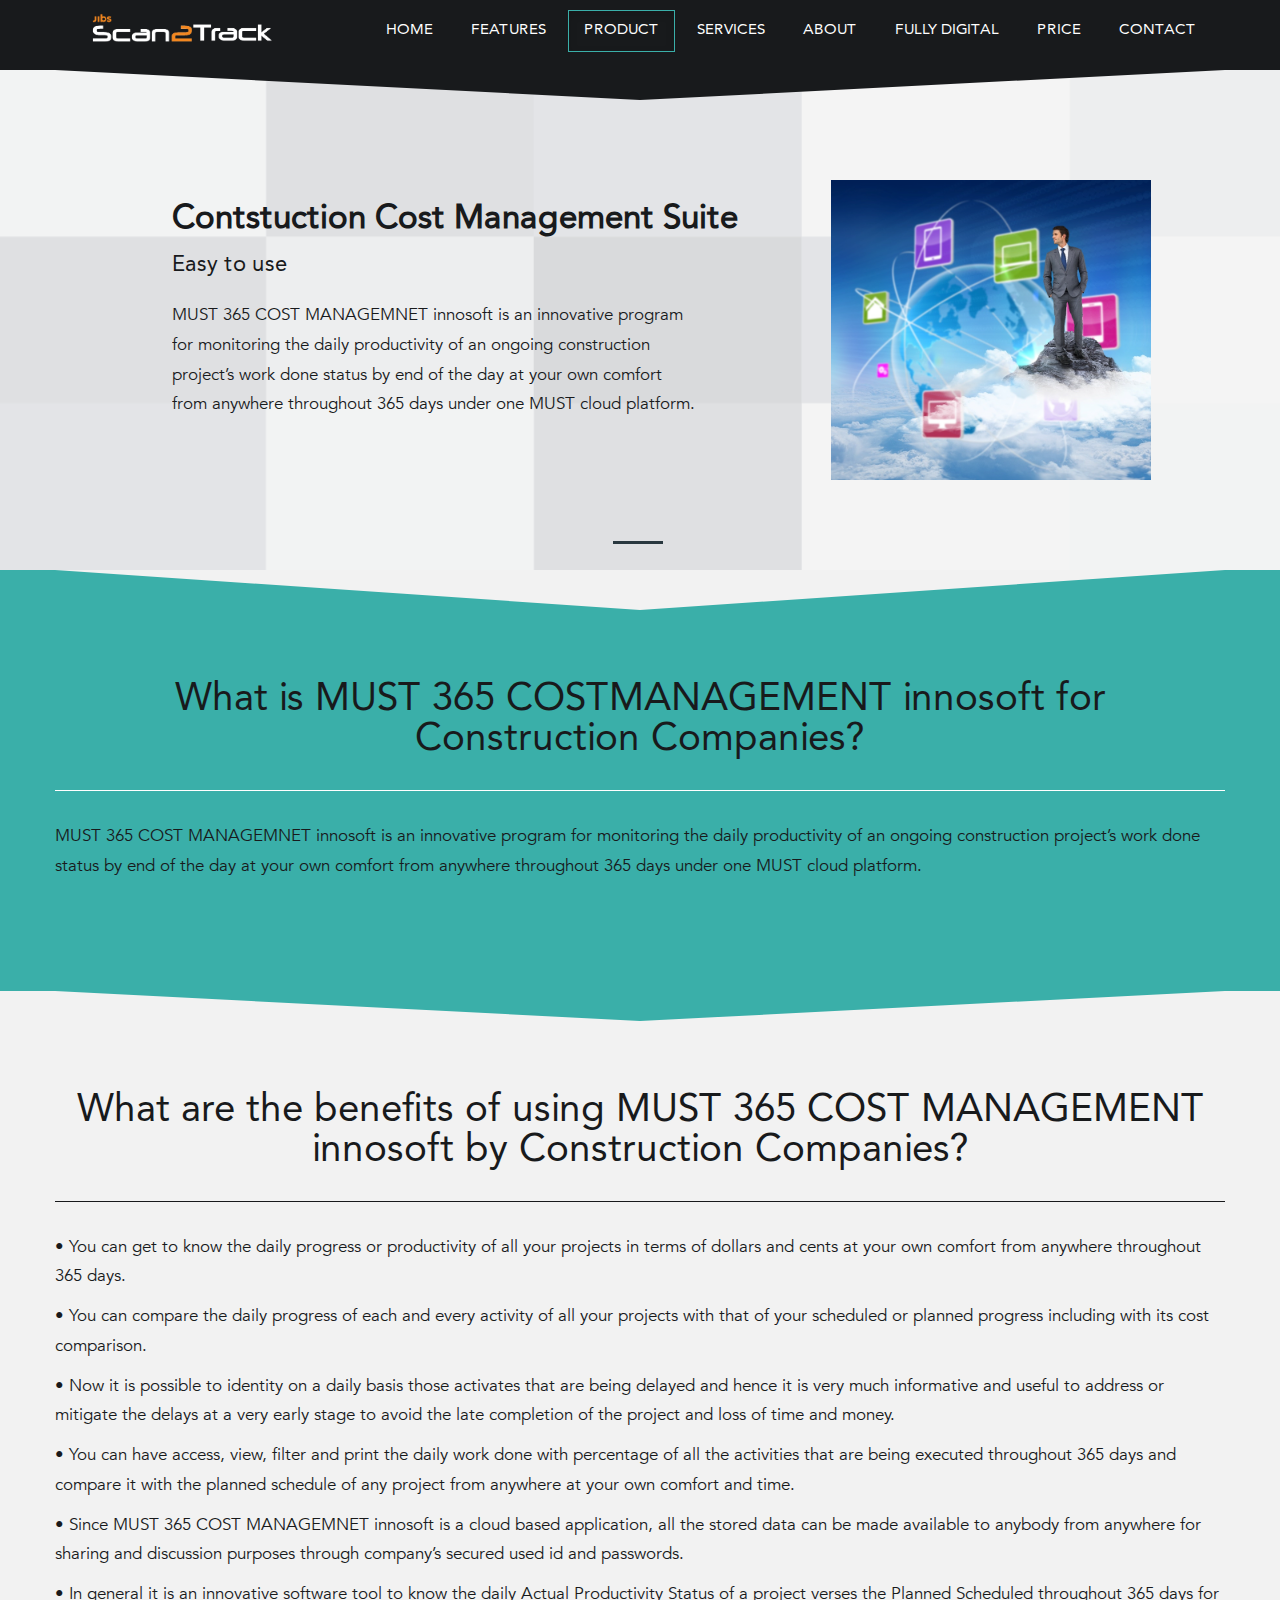
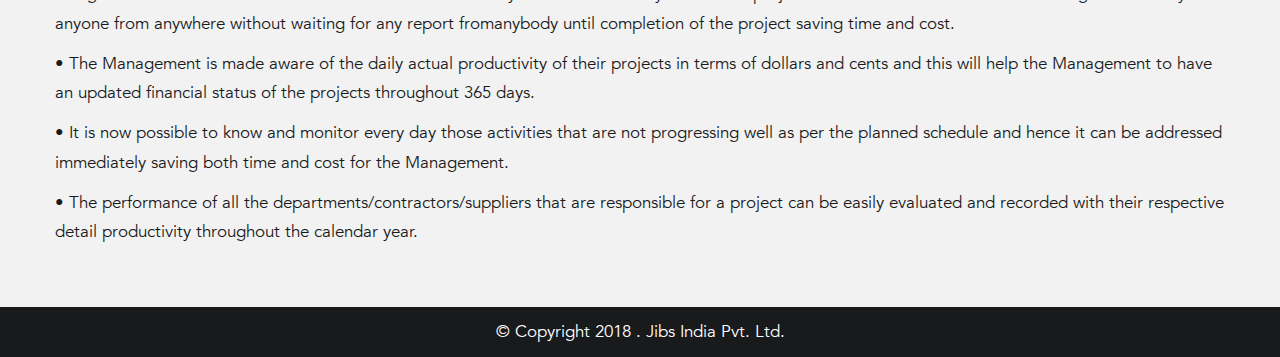
<file: construction/index.html>
<!DOCTYPE html>
<!--
 /*
 * A Design by Jibs
 * Author: HABEEB MOHAMED
 */
-->
<html lang="en">
    
    <head>
        <meta charset=utf-8>
        <meta name="viewport" content="width=device-width, initial-scale=1.0">
        <title>jibs | Product - MUST 365 COST MANAGEMNET innosoft</title>
        <meta name="description" content="jibssolution is a ERP Solution Company."/>
        <meta name="keywords" content="erp, payroll system, accounting system, scan2track, hr system, hr management dubai,inventory management, order management
        barcode tracking, time attendance tracking"/>
        <link rel="canonical" href="http://jibssolution.com/scan2track" />

        <!-- Load css styles -->
        <link rel="stylesheet" type="text/css" href="../assets/css/core-min.css" />
        <link rel="stylesheet" type="text/css" href="../assets/css/jquery.cslider.css" />
        <link rel="stylesheet" type="text/css" href="../assets/css/jquery.bxslider.css" />
        <link rel="stylesheet" type="text/css" href="../assets/css/animate.css" />

        <link rel="stylesheet" type="text/css" href="../assets/css/style.css" />
        <!-- Fav and touch icons -->
        <link rel="shortcut icon" href="../assets/images/ico/favicon.ico">
    </head>
    
    <body>
        <div class="navbar">
            <div class="navbar-inner">
                <div class="container">
                    <a href="../index.html" class="brand">
                        <img src="../assets/images/logo.png"  alt="Logo" />
                     <!-- This is website logo -->
                    </a>
                    <!-- Navigation button, visible on small resolution -->
                    <button type="button" class="btn btn-navbar" data-toggle="collapse" data-target=".nav-collapse">
                        <i class="icon-menu"></i>
                    </button>
                    <!-- Main navigation -->
                    <div class="nav-collapse collapse pull-right">
                        <ul class="nav" id="top-navigation">
                            <li><a href="../index.html">Home</a></li>
                            <li><a href="../features/">Features</a></li>
                            <li class="active"><a href="../#product">Product</a></li>
                            <li><a href="../#service">Services</a></li>
                            <li><a href="../#about">About</a></li>
                            <li><a href="../digitalservices/">Fully Digital</a></li>
                            <li><a href="../#price">Price</a></li>
                            <li><a href="../#contact">Contact</a></li>
                        </ul>
                    </div>
                    <!-- End main navigation -->
                </div>
            </div>
        </div>
        <!-- Start home section -->
        <div id="home">
            <!-- Start cSlider -->
            <div id="da-slider" class="da-slider">
                <div class="triangle"></div>
                <!-- mask elemet use for masking background image -->
                <div class="mask"></div>
                <!-- All slides centred in container element -->
                <div class="container">
                    <!-- Start second slide -->
                    <div class="da-slide">
                        <h2>Contstuction Cost Management Suite</h2>
                        <h4>Easy to use</h4>
                        <p>MUST 365 COST MANAGEMNET innosoft is an innovative program for monitoring the daily productivity of an ongoing construction project’s work done status by end of the day at your own comfort from anywhere throughout 365 days under one MUST cloud platform.</p>
                        <div class="da-img">
                            <img src="../assets/images/construction/construction-Suite.png" width="320" alt="image02">
                        </div>
                    </div>
                    <!-- End second slide -->
                   
                   
                </div>
            </div>
        </div>
        <!-- End home section -->
               

 
        <!-- inventory section start -->
        <div class="section primary-section"   id="inventory">
           <div class="triangle"></div>
            <div class="section primary-section">
                
                <div class="container">
                    <div class="title">
                        <h1>What is MUST 365 COSTMANAGEMENT innosoft for Construction Companies?</h1>
                        
                    </div>
              
                      <div class="row-fluid">
                           
                        <p>MUST 365 COST MANAGEMNET innosoft is an innovative program for monitoring the daily
productivity of an ongoing construction project’s work done status by end of the day at your own comfort from anywhere throughout 365 days under one MUST cloud platform.</p>
                       </div>
                </div>

                
            </div>
        </div>
        <!-- inventory section edn -->


        <!-- order management section start -->
        <div class="section secondary-section" id="order">
            <div class="triangle"></div>
            <div class="container">
                <div class="title">
                    <h1>What are the benefits of using MUST 365 COST MANAGEMENT innosoft by Construction Companies?</h1>
                    
                </div>
                
                <div class="row-fluid">

<p>•   You can get to know the daily progress or productivity of all your projects in terms of dollars and cents at your own comfort from anywhere throughout 365 days.</p>

<p>•   You can compare the daily progress of each and every activity of all your projects with that of your scheduled or planned progress including with its cost comparison.</p>

<p>•   Now it is possible to identity on a daily basis those activates that are being delayed and hence it is very much informative and useful to address or mitigate the delays at a very early stage to avoid the late completion of the project and loss of time and money.</p> 

<p>•   You can have access, view, filter and print the daily work done with percentage of all the activities that are being executed throughout 365 days and compare it with the planned schedule of any project from anywhere at your own comfort and time.</p>

<p>•   Since MUST 365 COST MANAGEMNET innosoft is a cloud based application, all the stored data can be made available to anybody from anywhere for sharing and
discussion purposes through company’s secured used id and passwords.</p>

<p>•   In general it is an innovative software tool to know the daily Actual Productivity Status of a project verses the Planned Scheduled throughout 365 days for anyone from anywhere without waiting for any report fromanybody until completion of the project saving time and cost.</p>

<p>•   The Management is made aware of the daily actual productivity of their projects in terms of dollars and cents and this will help the Management to have an updated financial status of the projects throughout 365 days.</p>

<p>•   It is now possible to know and monitor every day those activities that are not progressing well as per the planned schedule and hence it can be addressed
immediately saving both time and cost for the Management.</p>

<p>•   The performance of all the departments/contractors/suppliers that are responsible for a project can be easily evaluated and recorded with their respective detail productivity throughout the calendar year.</p>

                </div>

            </div>
        </div>
        <!-- order management section end -->
        

        <!-- Footer section start -->
        <div class="footer">
            <p>&copy; Copyright 2018 . Jibs India Pvt. Ltd.</p>
        </div>
        <!-- Footer section end -->
        <!-- ScrollUp button start -->
        <div class="scrollup">
            <a href="#">
                <i class="icon-up-open"></i>
            </a>
        </div>
        <!-- ScrollUp button end -->
        <!-- Include javascript -->
        <script src="../assets/js/jquery.js"></script>
        <script type="text/javascript" src="../assets/js/jquery.mixitup.js"></script>
        <script type="text/javascript" src="../assets/js/bootstrap.js"></script>
        <script type="text/javascript" src="../assets/js/modernizr.custom.js"></script>
        <script type="text/javascript" src="../assets/js/jquery.bxslider.js"></script>
        <script type="text/javascript" src="../assets/js/jquery.cslider.js"></script>
        <script type="text/javascript" src="../assets/js/jquery.placeholder.js"></script>
        <script type="text/javascript" src="../assets/js/jquery.inview.js"></script>
        <!-- Load google maps api and call initializeMap function defined in app.js -->
        <!--<script async defer type="text/javascript" src="https://maps.googleapis.com/maps/api/js?key=YOUR_API_KEY&callback=initializeMap"></script>-->
        <!-- css3-mediaqueries.js for IE8 or older -->
        <!--[if lt IE 9]>
            <script src="../assets/js/respond.min.js"></script>
        <![endif]-->
        <script type="text/javascript" src="../assets/js/app.js"></script>
    </body>
</html>
</file>
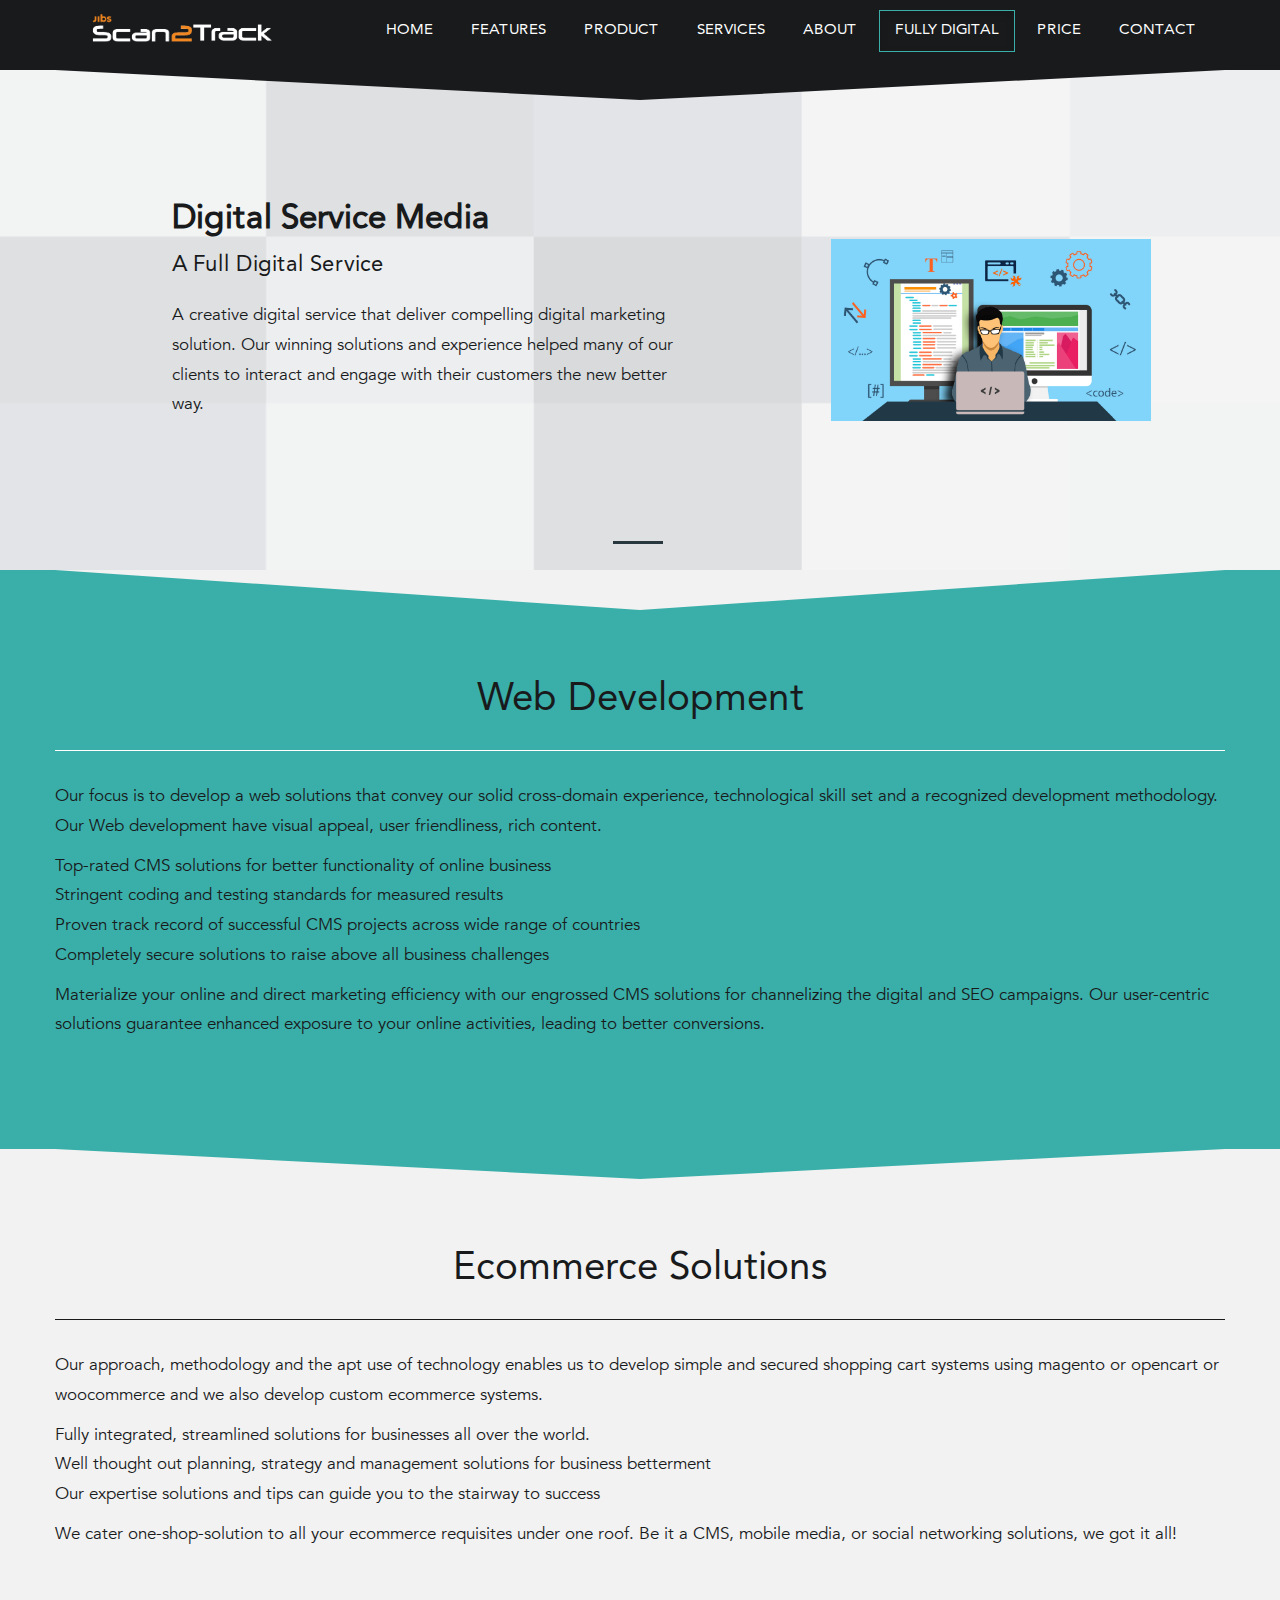
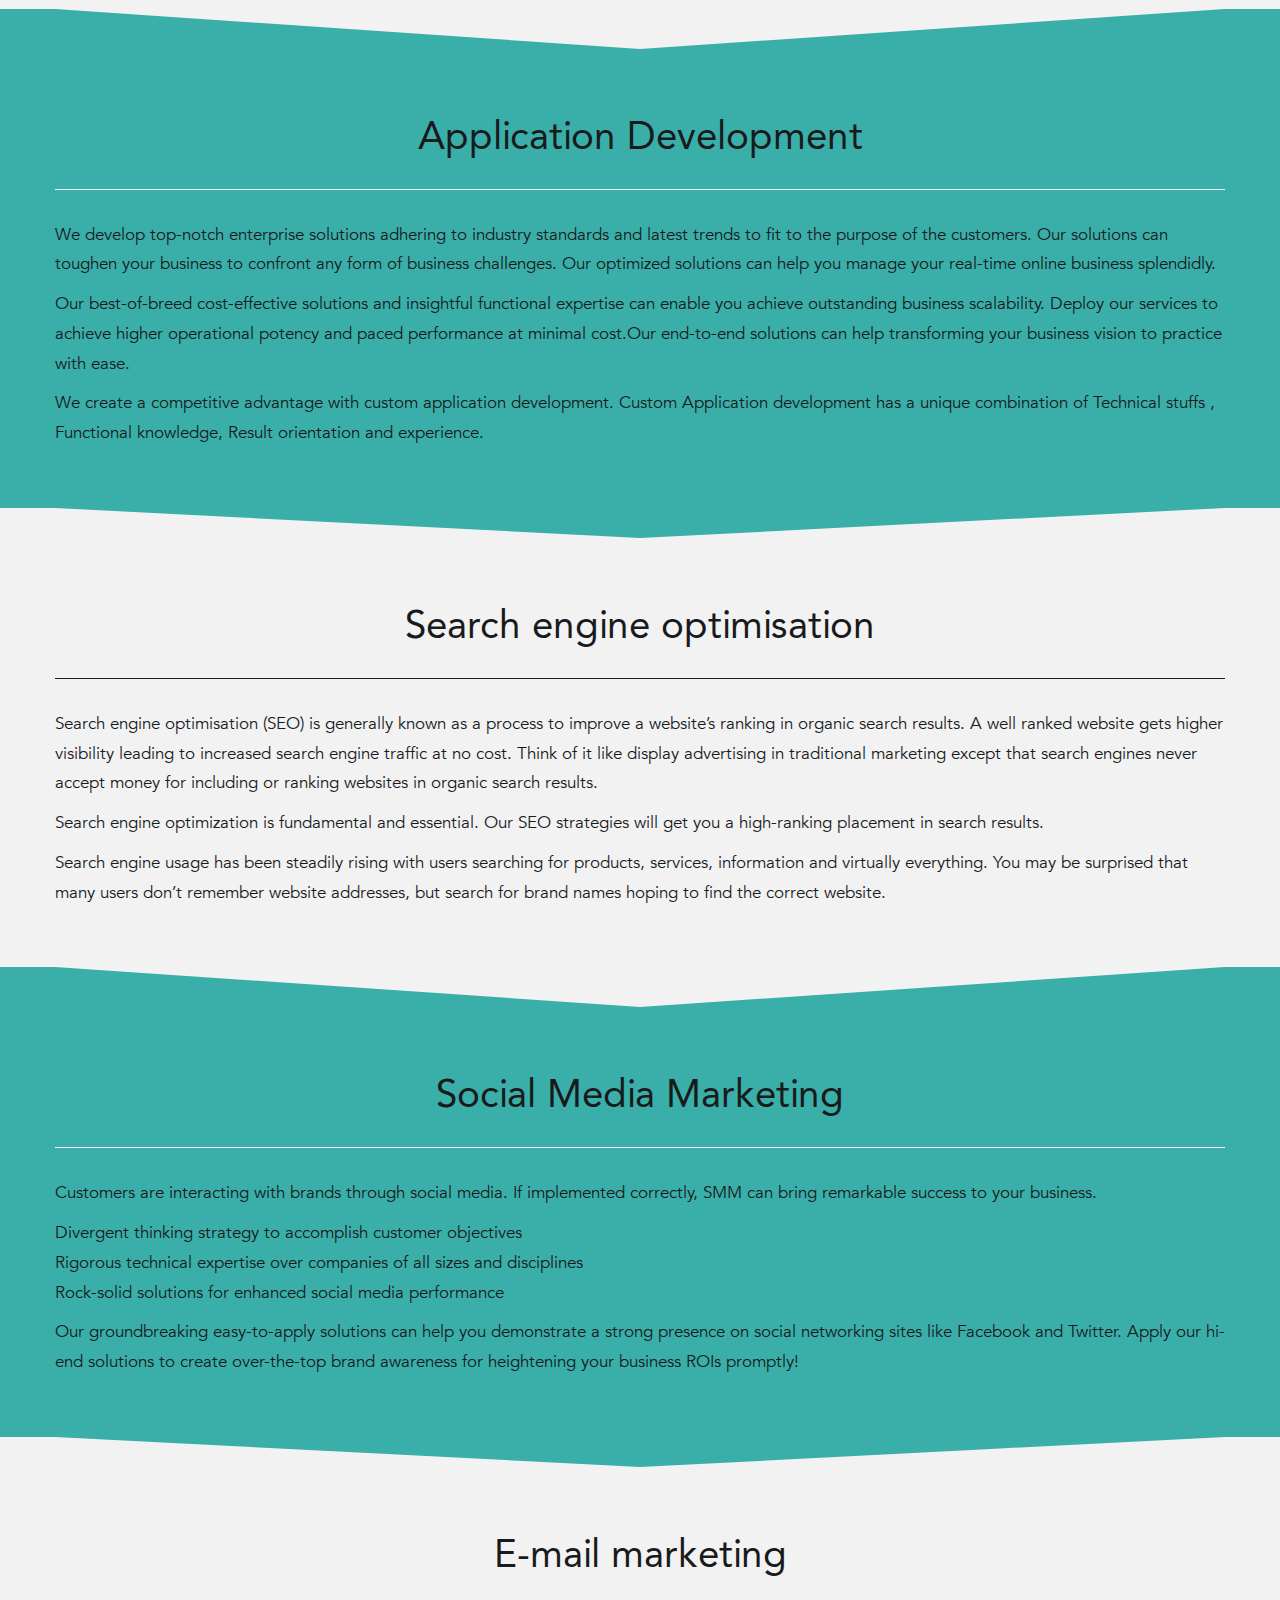
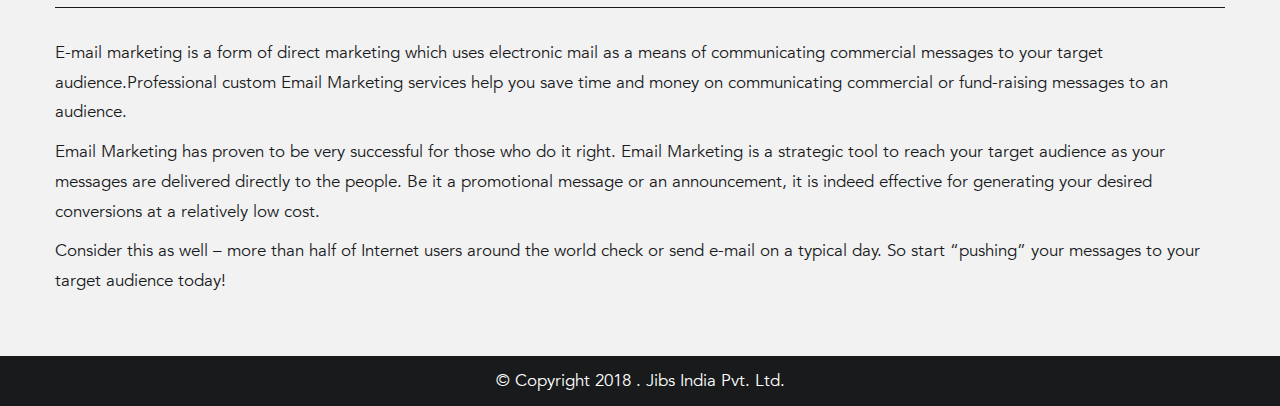
<file: digitalservices/index.html>
<!DOCTYPE html>
<!--
 /*
 * A Design by Jibs
 * Author: HABEEB MOHAMED
 */
-->
<html lang="en">
    
    <head>
        <meta charset=utf-8>
        <meta name="viewport" content="width=device-width, initial-scale=1.0">
        <title>Jibs | Product - Scan 2 tracker</title>
        <meta name="description" content="jibssolution is a ERP Solution Company."/>
        <meta name="keywords" content="erp, payroll system, accounting system, scan2track, hr system, hr management dubai,inventory management, order management
        barcode tracking, time attendance tracking"/>
        <link rel="canonical" href="http://jibssolution.com/scan2track" />

        <!-- Load css styles -->
        <link rel="stylesheet" type="text/css" href="../assets/css/core-min.css" />
        <link rel="stylesheet" type="text/css" href="../assets/css/jquery.cslider.css" />
        <link rel="stylesheet" type="text/css" href="../assets/css/jquery.bxslider.css" />
        <link rel="stylesheet" type="text/css" href="../assets/css/animate.css" />

        <link rel="stylesheet" type="text/css" href="../assets/css/style.css" />
        <!-- Fav and touch icons -->
        <link rel="shortcut icon" href="../assets/images/ico/favicon.ico">
    </head>
    
    <body>
        <div class="navbar">
            <div class="navbar-inner">
                <div class="container">
                    <a href="../index.html" class="brand">
                        <img src="../assets/images/logo.png"  alt="Logo" />
                     <!-- This is website logo -->
                    </a>
                    <!-- Navigation button, visible on small resolution -->
                    <button type="button" class="btn btn-navbar" data-toggle="collapse" data-target=".nav-collapse">
                        <i class="icon-menu"></i>
                    </button>
                    <!-- Main navigation -->
                    <div class="nav-collapse collapse pull-right">
                        <ul class="nav" id="top-navigation">
                            <li><a href="../index.html">Home</a></li>
                            <li><a href="../features/">Features</a></li>
                            <li><a href="../#product">Product</a></li>
                            <li><a href="../#service">Services</a></li>
                            <li><a href="../#about">About</a></li>
                            <li class="active"><a href="../digitalservices/">Fully Digital</a></li>
                            <li><a href="../#price">Price</a></li>
                            <li><a href="../#contact">Contact</a></li>
                        </ul>
                    </div>
                    <!-- End main navigation -->
                </div>
            </div>
        </div>
        <!-- Start home section -->
        <div id="home">
            <!-- Start cSlider -->
            <div id="da-slider" class="da-slider">
                <div class="triangle"></div>
                <!-- mask elemet use for masking background image -->
                <div class="mask"></div>
                <!-- All slides centred in container element -->
                <div class="container">
                    <!-- Start second slide -->
                    <div class="da-slide">
                        <h2>Digital Service Media</h2>
                        <h4>A Full Digital Service</h4>
                        <p>A creative digital service that deliver compelling digital marketing solution. Our winning solutions and experience helped many of our clients to interact and engage with their customers the new better way.</p>
                        <div class="da-img">
                            <img src="../assets/images/web-development.jpg" width="320" alt="image02">
                        </div>
                    </div>
                    <!-- End second slide -->

                   
                   <!-- Start cSlide navigation arrows -->
                    <div class="da-arrows">
                        <span class="da-arrows-prev"></span>
                        <span class="da-arrows-next"></span>
                    </div>
                    <!-- End cSlide navigation arrows -->
                   
                </div>
            </div>
        </div>
        <!-- End home section -->
               

 
        <!-- Web Development section start -->
        <div class="section primary-section"   id="inventory">
           <div class="triangle"></div>
            <div class="section primary-section">
                
                <div class="container">
                    <div class="title">
                        <h1>Web Development</h1>
                        
                    </div>
              
                      <div class="row-fluid">
                           
                        <p>Our focus is to develop a web solutions that convey our solid cross-domain experience, technological skill set and a recognized development methodology. Our Web development have visual appeal, user friendliness, rich content.</p>
<p>Top-rated CMS solutions for better functionality of online business <br>
Stringent coding and testing standards for measured results<br>
Proven track record of successful CMS projects across wide range of countries<br>
Completely secure solutions to raise above all business challenges</p>

<p>Materialize your online and direct marketing efficiency with our engrossed CMS solutions for channelizing the digital and SEO campaigns. Our user-centric solutions guarantee enhanced exposure to your online activities, leading to better conversions.</p>

                       </div>
                </div>

                
            </div>
        </div>
        <!-- Web Development section end -->


        <!-- Ecommerce Solutions section start -->
        <div class="section secondary-section" id="order">
            <div class="triangle"></div>
            <div class="container">
                <div class="title">
                    <h1>Ecommerce Solutions</h1>
                    
                </div>
                
                <div class="row-fluid">

<p>Our approach, methodology and the apt use of technology enables us to develop simple and secured shopping cart systems using magento or opencart or woocommerce and we also develop custom ecommerce systems.</p>
<p>Fully integrated, streamlined solutions for businesses all over the world. <br>
Well thought out planning, strategy and management solutions for business betterment <br>
Our expertise solutions and tips can guide you to the stairway to success</p>
<p>We cater one-shop-solution to all your ecommerce requisites under one roof. Be it a CMS, mobile media, or social networking solutions, we got it all!</p>
                </div>

            </div>
        </div>
        <!-- Ecommerce Solutions section end -->
        


        <!-- Application Development section start -->
        <div class="section primary-section" id="rental">
           <div class="triangle"></div>
                
                <div class="container">
                    <div class="title">
                        <h1>Application Development</h1>
                        
                    </div>
              
                      <div class="row-fluid">
                           
                        <p>We develop top-notch enterprise solutions adhering to industry standards and latest trends to fit to the purpose of the customers. Our solutions can toughen your business to confront any form of business challenges. Our optimized solutions can help you manage your real-time online business splendidly.</p>

<p>Our best-of-breed cost-effective solutions and insightful functional expertise can enable you achieve outstanding business scalability. Deploy our  services to achieve higher operational potency and paced performance at minimal cost.Our end-to-end solutions can help transforming your business vision to practice with ease.</p>

<p>We create a competitive advantage with custom application development. Custom Application development has a unique combination of Technical stuffs , Functional knowledge, Result orientation and experience.</p>
                       </div>
                </div>

                
            </div>
        </div>
        <!-- Application Development section end -->

         <!-- Search engine optimisation  section start -->
        <div class="section secondary-section" id="rental">
           <div class="triangle"></div>
                
                <div class="container">
                    <div class="title">
                        <h1>Search engine optimisation</h1>
                        
                    </div>
              
                      <div class="row-fluid">
                           
                        <p>Search engine optimisation (SEO) is generally known as a process to improve a website’s ranking in organic search results. A well ranked website gets higher visibility leading to increased search engine traffic at no cost. Think of it like display advertising in traditional marketing except that search engines never accept money for including or ranking websites in organic search results.</p>

<p>Search engine optimization is fundamental and essential. Our SEO strategies will get you a high-ranking placement in search results.</p>
<p>Search engine usage has been steadily rising with users searching for products, services, information and virtually everything. You may be surprised that many users don’t remember website addresses, but search for brand names hoping to find the correct website.</p>

                       </div>
                </div>

                
            </div>
        </div>
        <!-- Search engine optimisation section end -->


         <!-- Social Media Marketingsection start -->
        <div class="section primary-section" id="android">
            <div class="triangle"></div>
            <div class="container">
                <div class="title">
                    <h1>Social Media Marketing</h1>
                    
                </div>
                
                <div class="row-fluid">
<p>Customers are interacting with brands through social media. If implemented correctly, SMM can bring remarkable success to your business.
</p>
<p>Divergent thinking strategy to accomplish customer objectives <br>
Rigorous technical expertise over companies of all sizes and disciplines<br>
Rock-solid solutions for enhanced social media performance</p>

<p>Our groundbreaking easy-to-apply solutions can help you demonstrate a strong presence on social networking sites like Facebook and Twitter. Apply our hi-end solutions to create over-the-top brand awareness for heightening your business ROIs promptly!</p>

                </div>

            </div>
        </div>
        <!-- Social Media Marketing section end -->

         <!-- E-mail marketing  section start -->
        <div class="section secondary-section" id="account-system">
           <div class="triangle"></div>
                
                <div class="container">
                    <div class="title">
                        <h1>E-mail marketing</h1>
                        
                    </div>
              
                      <div class="row-fluid">
                           
                        <p>E-mail marketing is a form of direct marketing which uses electronic mail as a means of communicating commercial messages to your target audience.Professional custom Email Marketing services help you save time and money on communicating commercial or fund-raising messages to an audience.</p>
<p>Email Marketing has proven to be very successful for those who do it right. Email Marketing is a strategic tool to reach your target audience as your messages are delivered directly to the people. Be it a promotional message or an announcement, it is indeed effective for generating your desired conversions at a relatively low cost.</p>

<p>Consider this as well – more than half of Internet users around the world check or send e-mail on a typical day. So start “pushing” your messages to your target audience today!</p>


                       </div>
                </div>

                
            </div>
        </div>
        <!-- E-mail marketing  section edn -->



        <!-- Footer section start -->
        <div class="footer">
            <p>&copy; Copyright 2018 . Jibs India Pvt. Ltd.</p>
        </div>
        <!-- Footer section end -->
        <!-- ScrollUp button start -->
        <div class="scrollup">
            <a href="#">
                <i class="icon-up-open"></i>
            </a>
        </div>
        <!-- ScrollUp button end -->
        <!-- Include javascript -->
        <script src="../assets/js/jquery.js"></script>
        <script type="text/javascript" src="../assets/js/jquery.mixitup.js"></script>
        <script type="text/javascript" src="../assets/js/bootstrap.js"></script>
        <script type="text/javascript" src="../assets/js/modernizr.custom.js"></script>
        <script type="text/javascript" src="../assets/js/jquery.bxslider.js"></script>
        <script type="text/javascript" src="../assets/js/jquery.cslider.js"></script>
        <script type="text/javascript" src="../assets/js/jquery.placeholder.js"></script>
        <script type="text/javascript" src="../assets/js/jquery.inview.js"></script>
        <!-- Load google maps api and call initializeMap function defined in app.js -->
        <!--<script async defer type="text/javascript" src="https://maps.googleapis.com/maps/api/js?key=YOUR_API_KEY&callback=initializeMap"></script>-->
        <!-- css3-mediaqueries.js for IE8 or older -->
        <!--[if lt IE 9]>
            <script src="../assets/js/respond.min.js"></script>
        <![endif]-->
        <script type="text/javascript" src="../assets/js/app.js"></script>
    </body>
</html>
</file>
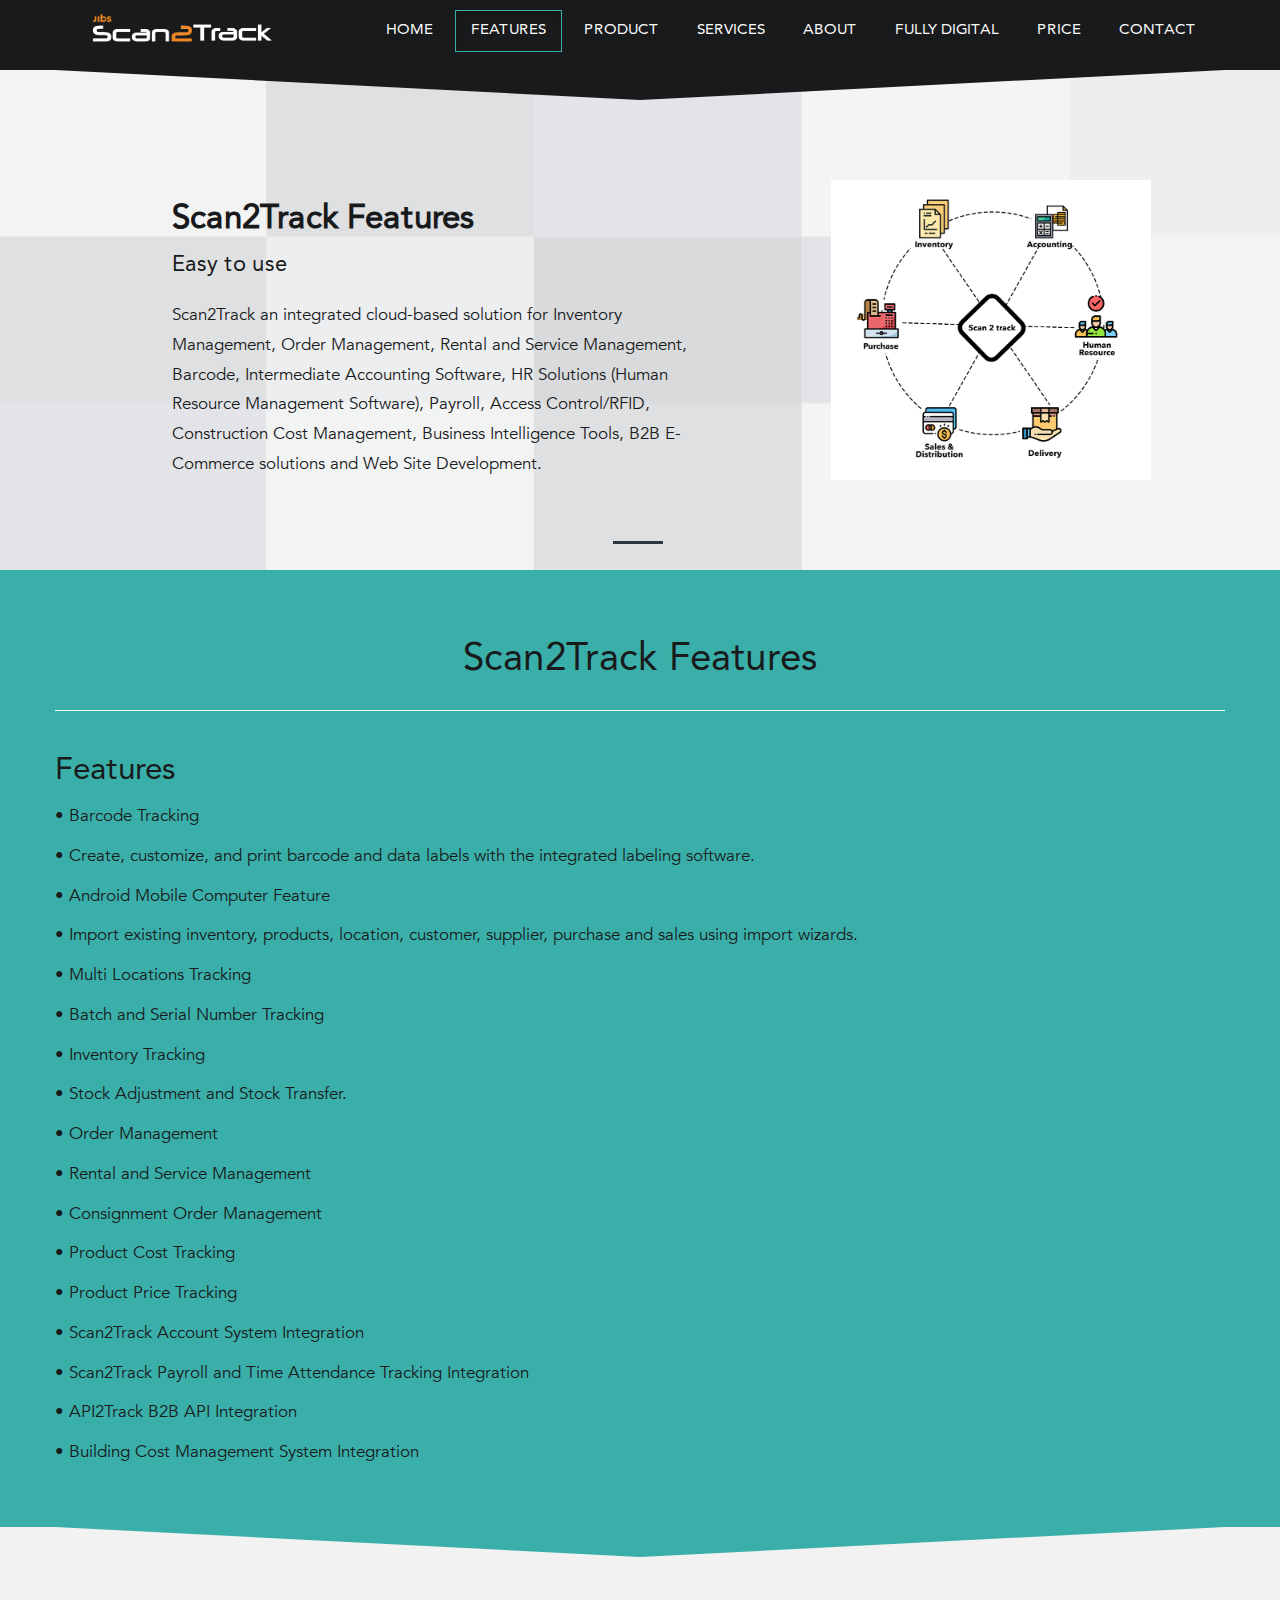
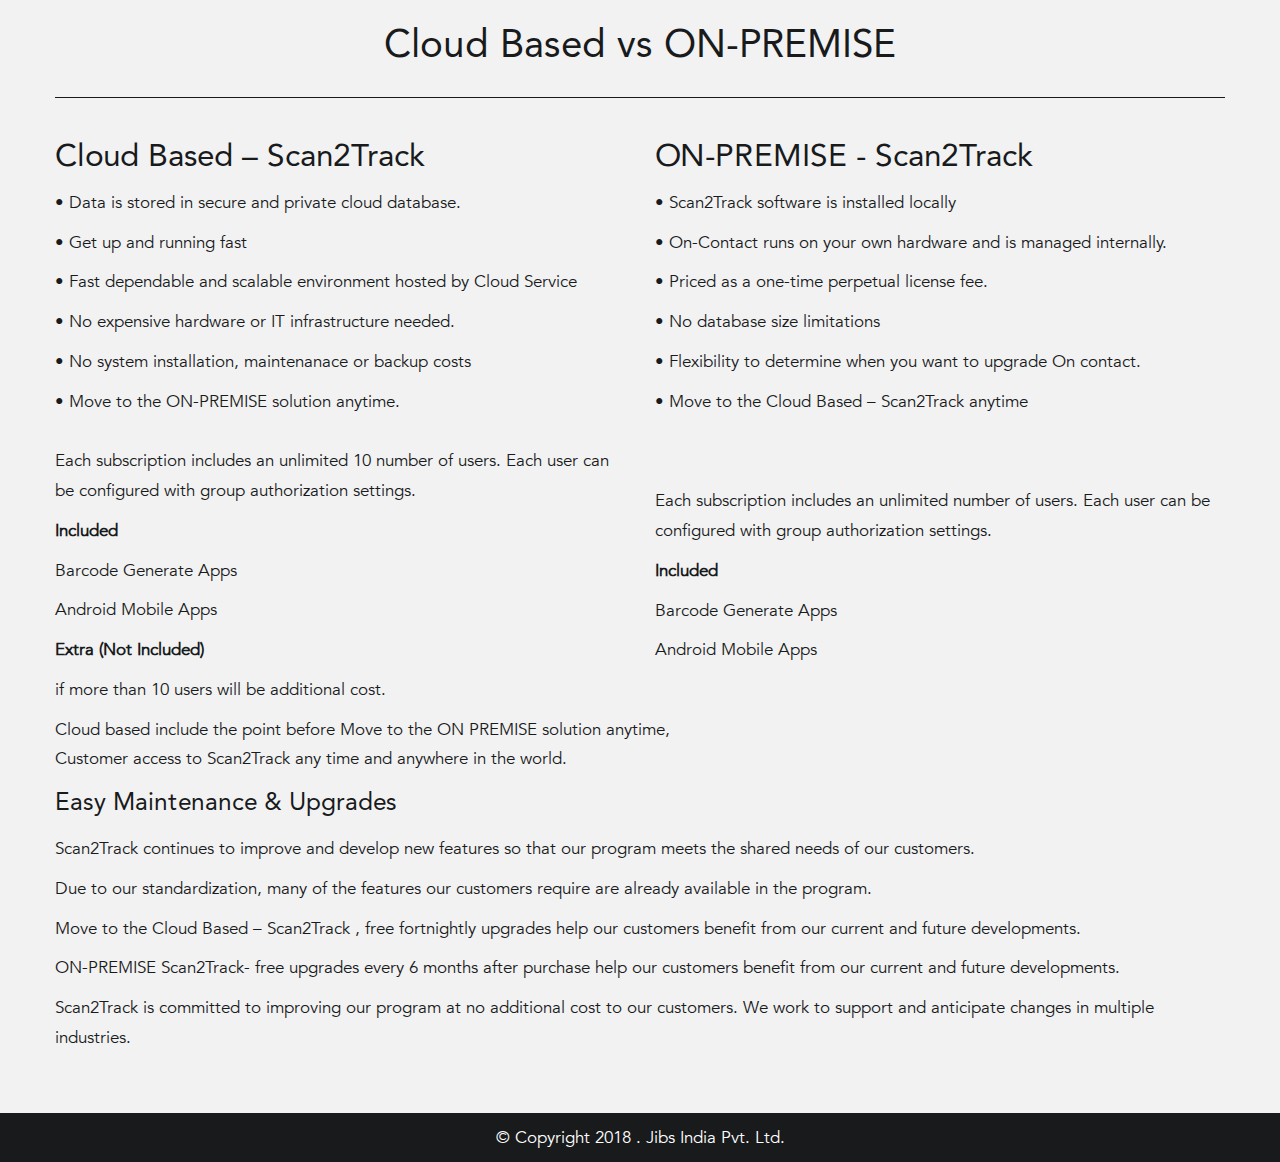
<file: features/index.html>
<!DOCTYPE html>
<!--
 /*
 * A Design by Jibs
 * Author: HABEEB MOHAMED
 */
-->
<html lang="en">
    
    <head>
        <meta charset=utf-8>
        <meta name="viewport" content="width=device-width, initial-scale=1.0">
        <title>Jibs | Features</title>
        <meta name="description" content="jibssolution is a ERP Solution Company."/>
        <meta name="keywords" content="erp, payroll system, accounting system, scan2track, hr system, hr management dubai,inventory management, order management
        barcode tracking, time attendance tracking"/>
        <link rel="canonical" href="http://jibssolution.com/scan2track" />

        <!-- Load css styles -->
        <link rel="stylesheet" type="text/css" href="../assets/css/core-min.css" />
        <link rel="stylesheet" type="text/css" href="../assets/css/style.css" />
        <link rel="stylesheet" type="text/css" href="../assets/css/jquery.cslider.css" />
        <link rel="stylesheet" type="text/css" href="../assets/css/jquery.bxslider.css" />
        <link rel="stylesheet" type="text/css" href="../assets/css/animate.css" />
        <!-- Fav and touch icons -->
        <link rel="shortcut icon" href="../assets/images/ico/favicon.ico">
    </head>
    
    <body>
        <div class="navbar">
            <div class="navbar-inner">
                <div class="container">
                    <a href="../index.html" class="brand">
                        <img src="../assets/images/logo.png" alt="Logo" />
                     <!-- This is website logo -->
                    </a>
                    <!-- Navigation button, visible on small resolution -->
                    <button type="button" class="btn btn-navbar" data-toggle="collapse" data-target=".nav-collapse">
                        <i class="icon-menu"></i>
                    </button>
                    <!-- Main navigation -->
                    <div class="nav-collapse collapse pull-right">
                        <ul class="nav" id="top-navigation">
                            <li><a href="../index.html">Home</a></li>
                            <li class="active"><a href="../features/">Features</a></li>
                            <li><a href="../#product">Product</a></li>
                            <li><a href="../#service/">Services</a></li>
                            <li><a href="../#about">About</a></li>
                            <li><a href="../digitalservices/">Fully Digital</a></li>
                            <li><a href="../#price">Price</a></li>
                            <li><a href="../#contact">Contact</a></li>
                        </ul>
                    </div>
                    <!-- End main navigation -->
                </div>
            </div>
        </div>
        <!-- Start home section -->
        <div id="home">
            <!-- Start cSlider -->
            <div id="da-slider" class="da-slider">
                <div class="triangle"></div>
                <!-- mask elemet use for masking background image -->
                <div class="mask"></div>
                <!-- All slides centred in container element -->
                <div class="container">
                    <!-- Start second slide -->
                    <div class="da-slide">
                        <h2>Scan2Track Features</h2>
                        <h4>Easy to use</h4>
                        <p>Scan2Track an integrated cloud-based solution for Inventory Management, Order Management, Rental and Service Management, Barcode, Intermediate Accounting Software, HR Solutions (Human Resource Management Software), Payroll, Access Control/RFID, Construction Cost Management, Business Intelligence Tools, B2B E-Commerce solutions and Web Site Development.</p>
                        <div class="da-img">
                            <img src="../assets/images/scan2track/Scan2Track-Suite.png" width="320" alt="image02">
                        </div>
                    </div>
                    <!-- End second slide -->
                   
                   
                </div>
            </div>
        </div>
        <!-- End home section -->
        <!-- Service section start -->
        <div class="section primary-section" id="feature1">
            <div class="container">
                <div class="title">
                    <h1>Scan2Track Features</h1>
                     
                </div>
                <div class="row-fluid">

<h2>Features</h2>               
<p>•   Barcode Tracking</p>
<p>•   Create, customize, and print barcode and data labels with the integrated labeling software.</p>

<p>•   Android Mobile Computer Feature</p>
<p>•   Import existing inventory, products, location, customer, supplier, purchase and sales using import wizards.</p>

<p>•   Multi Locations Tracking</p>
<p>•   Batch and Serial Number Tracking </p>
<p>•   Inventory Tracking </p>
<p>•   Stock Adjustment and Stock Transfer.</p>
<p>•   Order Management </p>
<p>•   Rental and Service Management </p>
<p>•   Consignment Order Management</p>
<p>•   Product Cost Tracking </p>
<p>•   Product Price Tracking</p>
<p>•   Scan2Track Account System Integration</p>
<p>•   Scan2Track Payroll and Time Attendance Tracking Integration</p>
<p>•   API2Track B2B API Integration </p>
<p>•   Building Cost Management System Integration</p> 

              </div>

            </div>
        </div>
        <!-- Service section end -->
        <!-- Portfolio section start -->
        <div class="section secondary-section " id="feature2">
            <div class="triangle"></div>
            <div class="container">
                <div class=" title">
                    <h1>Cloud Based vs ON-PREMISE</h1>
                </div>
              
<div class="row-fluid">

    <div class="span6">
        <h2>Cloud Based – Scan2Track</h2>   

        <p>•   Data is stored in secure and private cloud database.</p>
        <p>•   Get up and running fast</p>
        <p>•   Fast dependable and scalable environment hosted by Cloud Service</p>
        <p>•   No expensive hardware or IT infrastructure needed.</p>
        <p>•   No system installation, maintenanace or backup costs</p>
        <p>•   Move to the ON-PREMISE solution anytime.</p>

        <br>

        <p>Each subscription includes an unlimited 10 number of users. Each user can be configured with group authorization settings.</p>
        <p><strong>Included</strong></p>
        <p>Barcode Generate Apps</p>
        <p>Android Mobile Apps </p>
        <p><strong>Extra (Not Included)</strong></p>
        <p>if more than 10 users will be additional cost.</p>
    </div>

    <div class="span6">
        <h2>ON-PREMISE - Scan2Track</h2> 
        <p>•   Scan2Track software is installed locally</p>
        <p>•   On-Contact runs on your own hardware and is managed internally.</p>
        <p>•   Priced as a one-time perpetual license fee.</p>
        <p>•   No database size limitations</p>
        <p>•   Flexibility to determine when you want to upgrade On contact.</p>
        <p>•   Move to the Cloud Based – Scan2Track anytime</p>

        <br><br><br>

        <p>Each subscription includes an unlimited number of users. Each user can be configured with group authorization settings.</p>
        <p><strong>Included</strong></p>
        <p>Barcode Generate Apps</p>
        <p>Android Mobile Apps </p>

        <br>
    </div>

</div>


<div class="row-fluid">
<p>Cloud based include the point before Move to the ON PREMISE solution anytime, <br> Customer access to Scan2Track any time and anywhere in the world.</p>

    <h3>Easy Maintenance & Upgrades</h3>
    <p>Scan2Track continues to improve and develop new features so that our program meets the shared needs of our customers. </p>
    <p>Due to our standardization, many of the features our customers require are already available in the program. </p>
    <p>Move to the Cloud Based – Scan2Track , free fortnightly upgrades help our customers benefit from our current and future developments. </p>
    <p>ON-PREMISE Scan2Track-  free upgrades every 6 months after purchase help our customers benefit from our current and future developments. </p>
    <p>Scan2Track is committed to improving our program at no additional cost to our customers. We work to support and anticipate changes in multiple industries. </p>
</div>


                 
                </div>
            </div>
        </div>
        <!-- feature section end -->

       

        <!-- Footer section start -->
        <div class="footer">
            <p>&copy; Copyright 2018 . Jibs India Pvt. Ltd.</p>
        </div>
        <!-- Footer section end -->
        <!-- ScrollUp button start -->
        <div class="scrollup">
            <a href="#">
                <i class="icon-up-open"></i>
            </a>
        </div>
        <!-- ScrollUp button end -->
        <!-- Include javascript -->
        <script src="../assets/js/jquery.js"></script>
        <script type="text/javascript" src="../assets/js/jquery.mixitup.js"></script>
        <script type="text/javascript" src="../assets/js/bootstrap.js"></script>
        <script type="text/javascript" src="../assets/js/modernizr.custom.js"></script>
        <script type="text/javascript" src="../assets/js/jquery.bxslider.js"></script>
        <script type="text/javascript" src="../assets/js/jquery.cslider.js"></script>
        <script type="text/javascript" src="../assets/js/jquery.placeholder.js"></script>
        <script type="text/javascript" src="../assets/js/jquery.inview.js"></script>
        <!-- Load google maps api and call initializeMap function defined in app.js -->
        <!--<script async defer type="text/javascript" src="https://maps.googleapis.com/maps/api/js?key=YOUR_API_KEY&callback=initializeMap"></script>-->
        <!-- css3-mediaqueries.js for IE8 or older -->
        <!--[if lt IE 9]>
            <script src="../assets/js/respond.min.js"></script>
        <![endif]-->
        <script type="text/javascript" src="../assets/js/app.js"></script>
    </body>
</html>
</file>
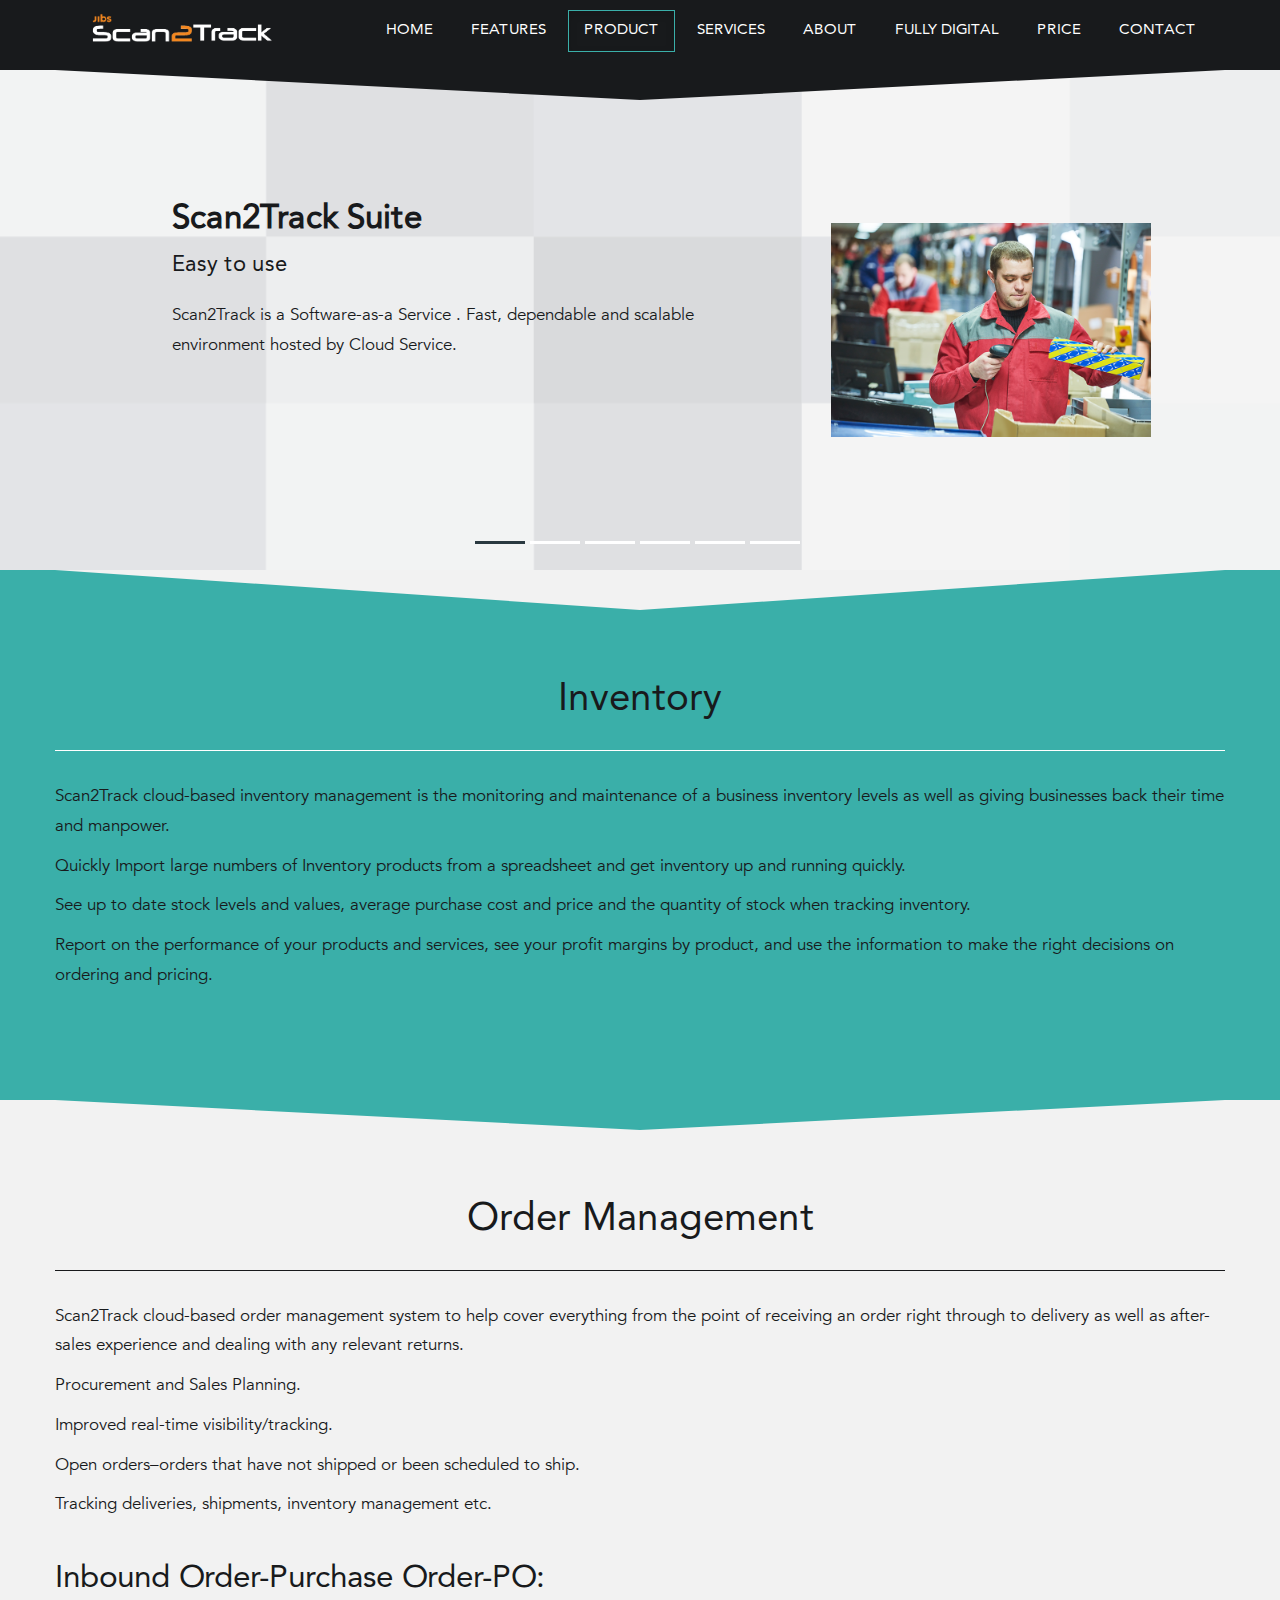
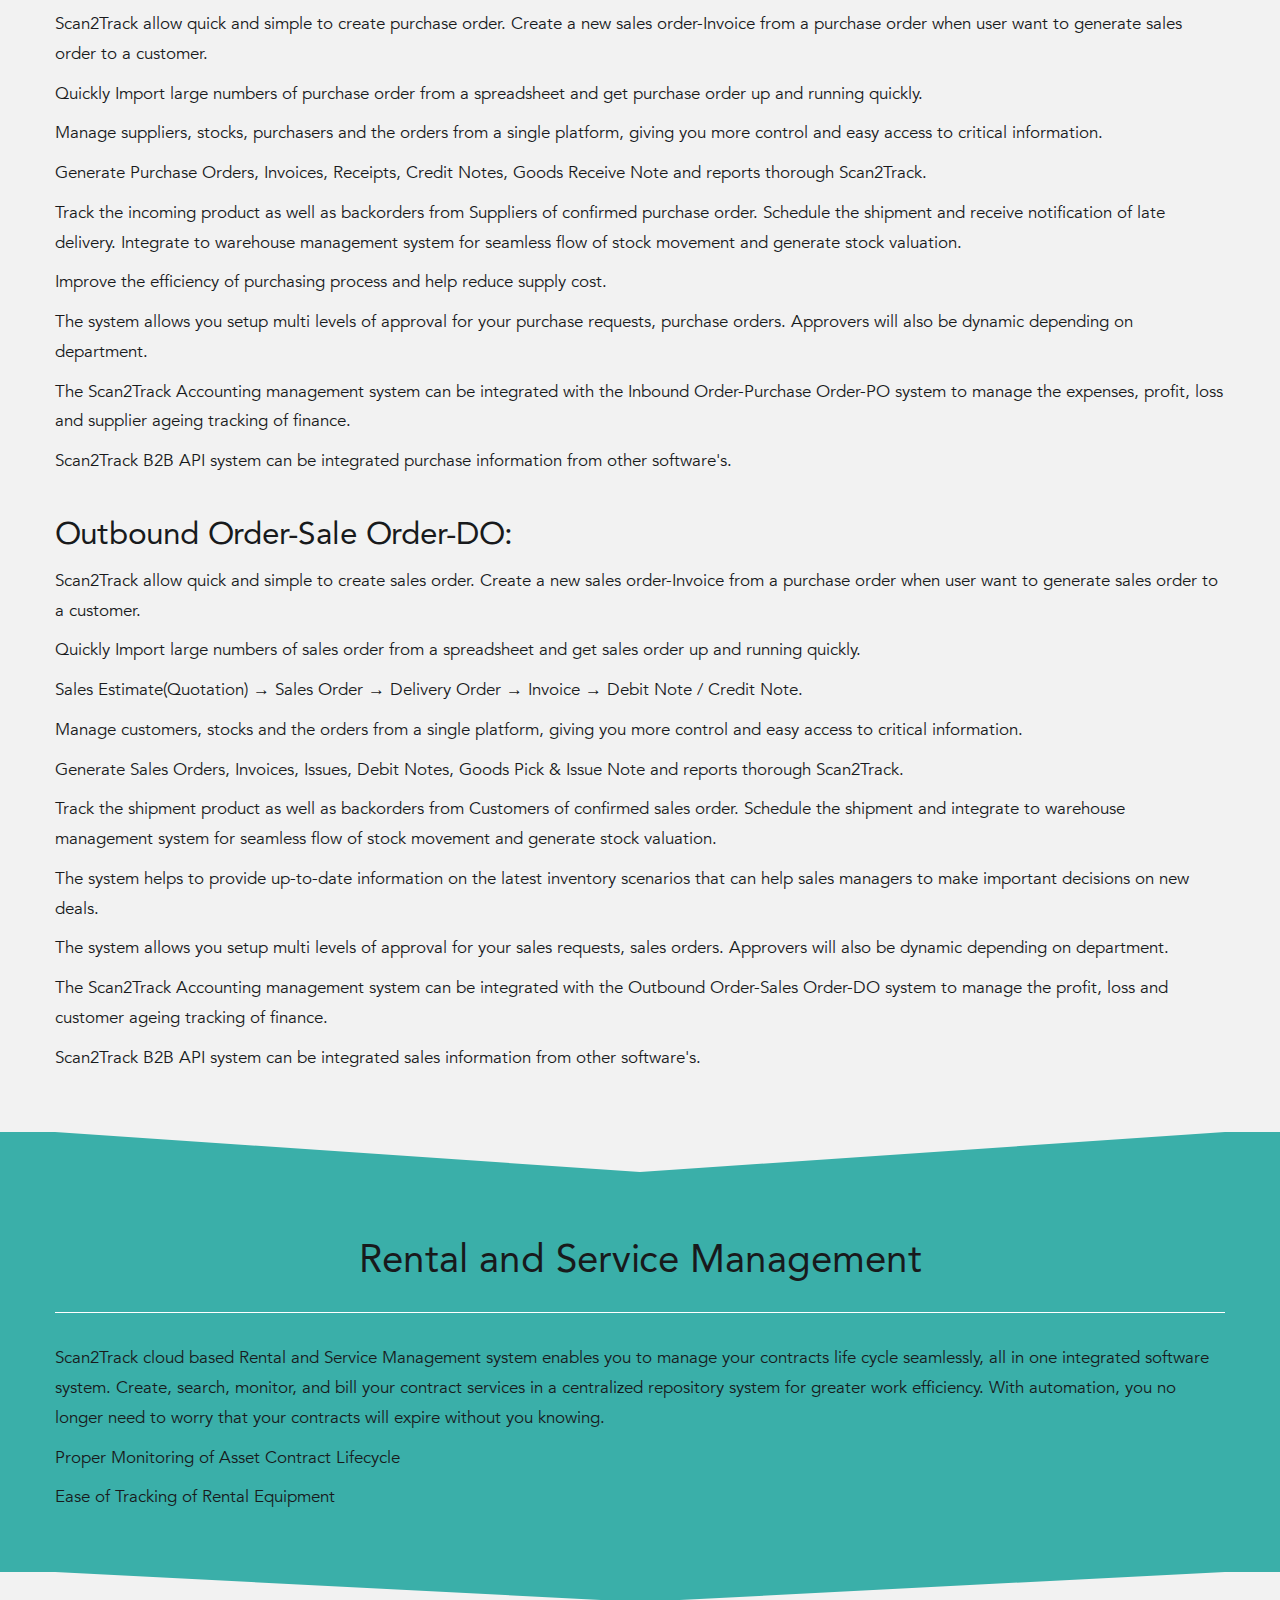
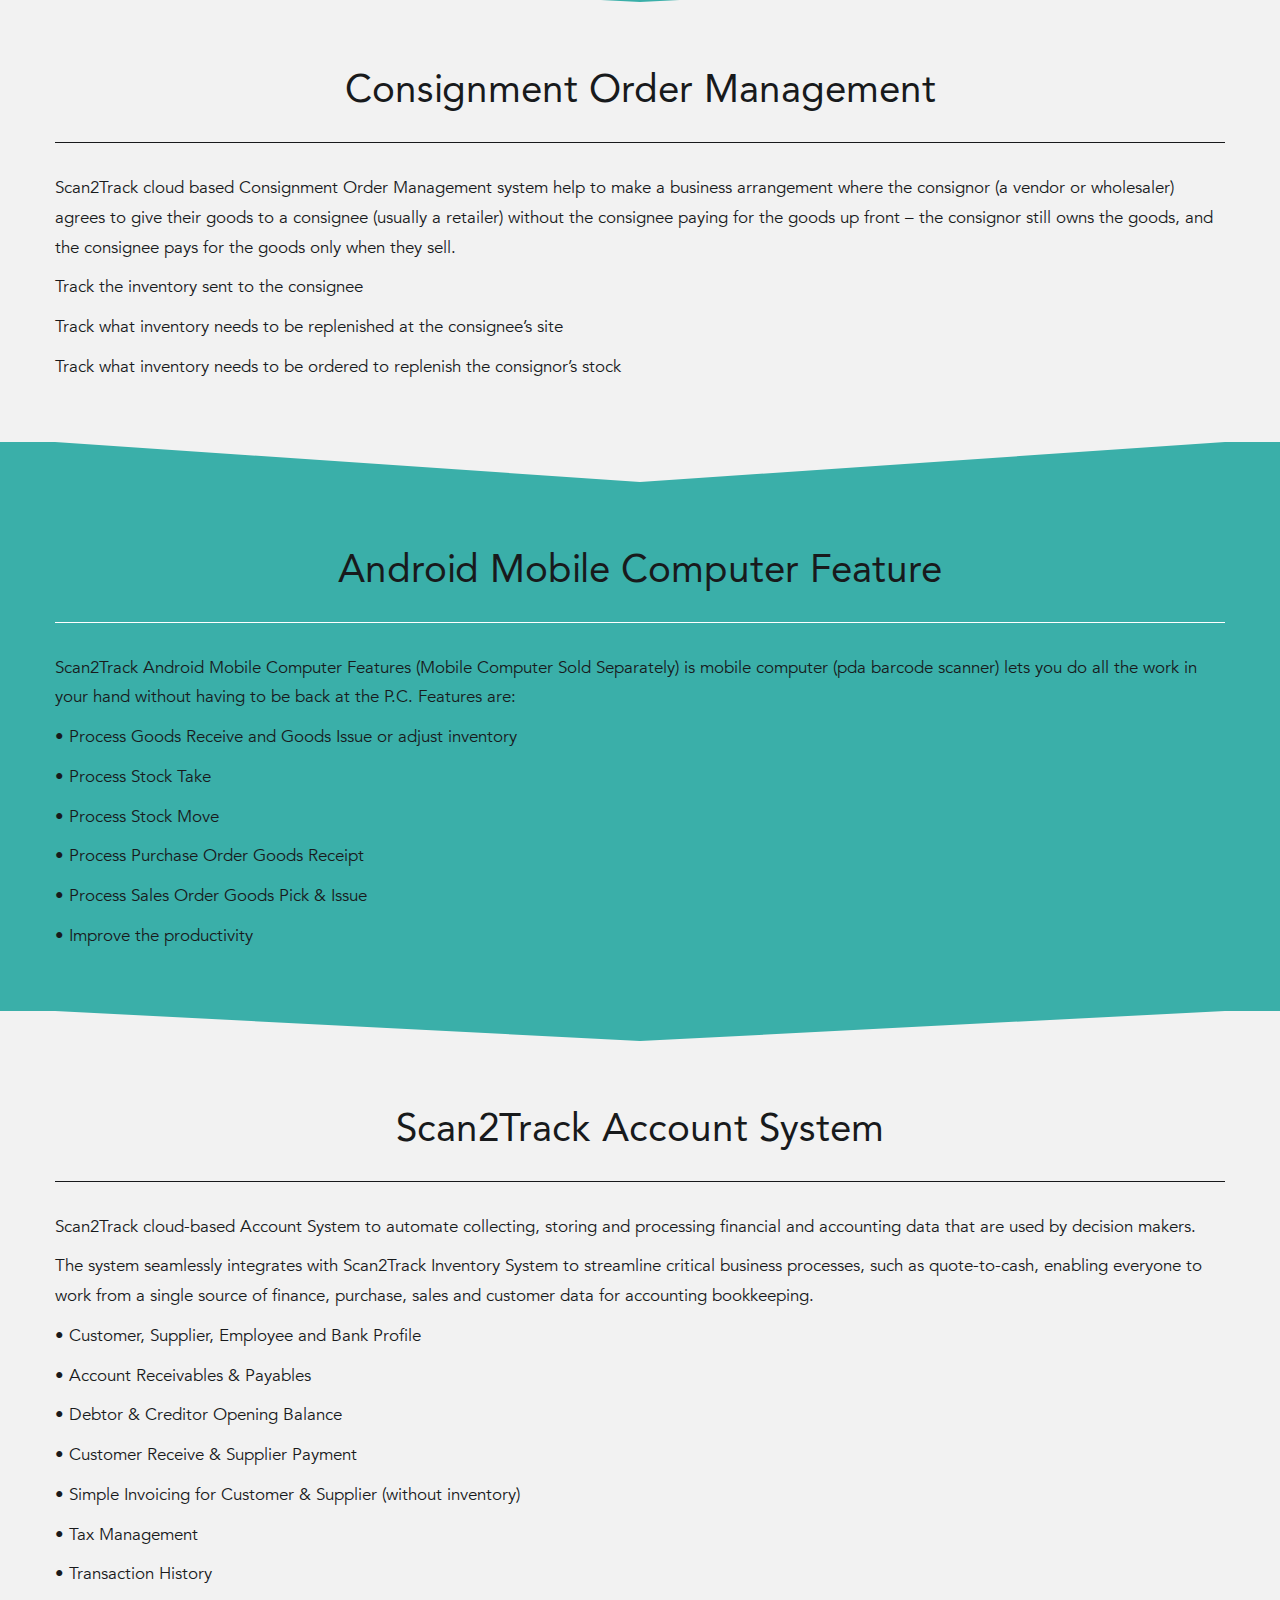
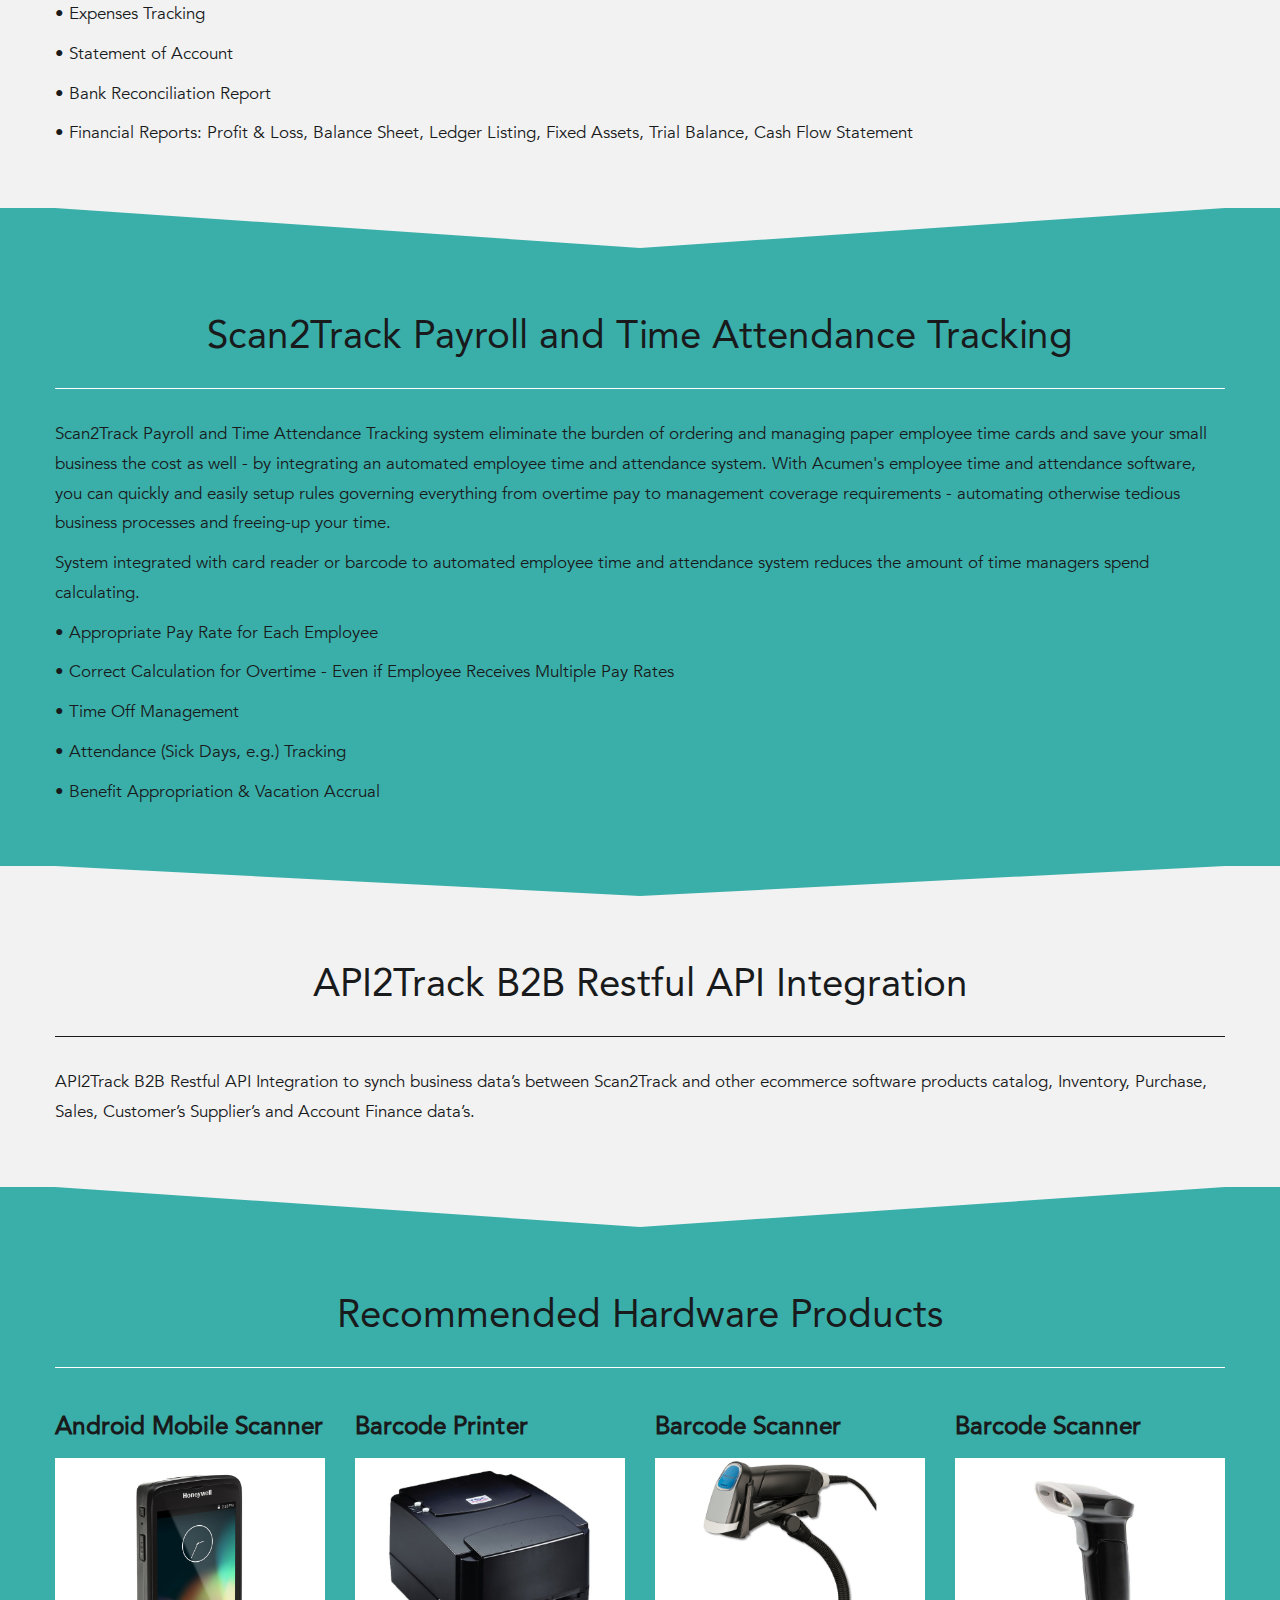
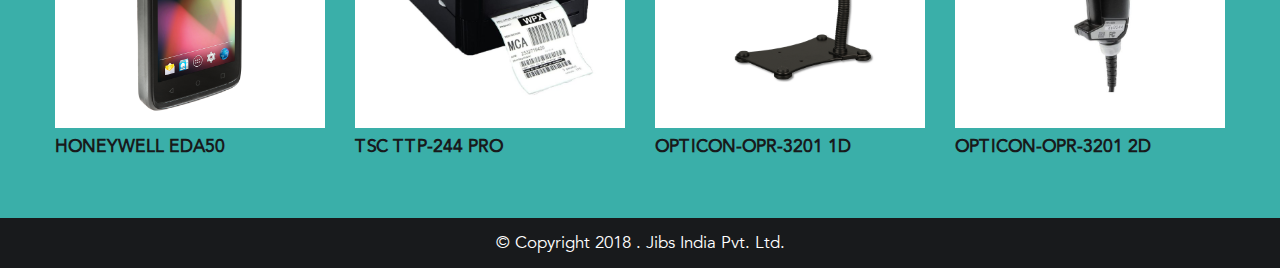
<file: scan2track/index.html>
<!DOCTYPE html>
<!--
 /*
 * A Design by Jibs
 * Author: HABEEB MOHAMED
 */
-->
<html lang="en">
    
    <head>
        <meta charset=utf-8>
        <meta name="viewport" content="width=device-width, initial-scale=1.0">
        <title>Jibs | Product - Scan 2 tracker</title>
        <meta name="description" content="jibssolution is a ERP Solution Company."/>
        <meta name="keywords" content="erp, payroll system, accounting system, scan2track, hr system, hr management dubai,inventory management, order management
        barcode tracking, time attendance tracking"/>
        <link rel="canonical" href="http://jibssolution.com/scan2track" />

        <!-- Load css styles -->
        <link rel="stylesheet" type="text/css" href="../assets/css/core-min.css" />
        <link rel="stylesheet" type="text/css" href="../assets/css/jquery.cslider.css" />
        <link rel="stylesheet" type="text/css" href="../assets/css/jquery.bxslider.css" />
        <link rel="stylesheet" type="text/css" href="../assets/css/animate.css" />

        <link rel="stylesheet" type="text/css" href="../assets/css/style.css" />
        <!-- Fav and touch icons -->
        <link rel="shortcut icon" href="../assets/images/ico/favicon.ico">
    </head>
    
    <body>
        <div class="navbar">
            <div class="navbar-inner">
                <div class="container">
                    <a href="../index.html" class="brand">
                        <img src="../assets/images/logo.png"  alt="Logo" />
                     <!-- This is website logo -->
                    </a>
                    <!-- Navigation button, visible on small resolution -->
                    <button type="button" class="btn btn-navbar" data-toggle="collapse" data-target=".nav-collapse">
                        <i class="icon-menu"></i>
                    </button>
                    <!-- Main navigation -->
                    <div class="nav-collapse collapse pull-right">
                        <ul class="nav" id="top-navigation">
                            <li><a href="../index.html">Home</a></li>
                            <li><a href="../features/">Features</a></li>
                            <li class="active"><a href="../#product">Product</a></li>
                            <li><a href="../#service">Services</a></li>
                            <li><a href="../#about">About</a></li>
                            <li><a href="../digitalservices/">Fully Digital</a></li>
                            <li><a href="../#price">Price</a></li>
                            <li><a href="../#contact">Contact</a></li>
                        </ul>
                    </div>
                    <!-- End main navigation -->
                </div>
            </div>
        </div>
        <!-- Start home section -->
        <div id="home">
            <!-- Start cSlider -->
            <div id="da-slider" class="da-slider">
                <div class="triangle"></div>
                <!-- mask elemet use for masking background image -->
                <div class="mask"></div>
                <!-- All slides centred in container element -->
                <div class="container">
                    <!-- Start second slide -->
                    <div class="da-slide">
                        <h2>Scan2Track Suite</h2>
                        <h4>Easy to use</h4>
                        <p>Scan2Track is a Software-as-a Service . Fast, dependable and scalable environment hosted by Cloud Service.</p>
                        <div class="da-img">
                            <img src="../assets/images/scan2track/1.png" width="320" alt="image02">
                        </div>
                    </div>
                    <!-- End second slide -->

                     <!-- Start second slide -->
                    <div class="da-slide">
                        <h2>Scan2Track Suite</h2>
                        <h4>Easy to use</h4>
                        <p>Scan2Track is a Software-as-a Service . Fast, dependable and scalable environment hosted by Cloud Service.</p>
                        <div class="da-img">
                            <img src="../assets/images/scan2track/2.png" width="320" alt="image02">
                        </div>
                    </div>
                    <!-- End second slide -->

                     <!-- Start second slide -->
                    <div class="da-slide">
                        <h2>Scan2Track Suite</h2>
                        <h4>Easy to use</h4>
                        <p>Scan2Track is a Software-as-a Service . Fast, dependable and scalable environment hosted by Cloud Service.</p>
                        <div class="da-img">
                            <img src="../assets/images/scan2track/3.png" width="320" alt="image02">
                        </div>
                    </div>
                    <!-- End second slide -->

                     <!-- Start second slide -->
                    <div class="da-slide">
                        <h2>Scan2Track Suite</h2>
                        <h4>Easy to use</h4>
                        <p>Scan2Track is a Software-as-a Service . Fast, dependable and scalable environment hosted by Cloud Service.</p>
                        <div class="da-img">
                            <img src="../assets/images/scan2track/4.png" width="320" alt="image02">
                        </div>
                    </div>
                    <!-- End second slide -->

                     <!-- Start second slide -->
                    <div class="da-slide">
                        <h2>Scan2Track Suite</h2>
                        <h4>Easy to use</h4>
                        <p>Scan2Track is a Software-as-a Service . Fast, dependable and scalable environment hosted by Cloud Service.</p>
                        <div class="da-img">
                            <img src="../assets/images/scan2track/5.png" width="320" alt="image02">
                        </div>
                    </div>
                    <!-- End second slide -->

                     <!-- Start second slide -->
                    <div class="da-slide">
                        <h2>Scan2Track Suite</h2>
                        <h4>Easy to use</h4>
                        <p>Scan2Track is a Software-as-a Service . Fast, dependable and scalable environment hosted by Cloud Service.</p>
                        <div class="da-img">
                            <img src="../assets/images/scan2track/6.png" width="320" alt="image02">
                        </div>
                    </div>
                    <!-- End second slide -->
                   
                   <!-- Start cSlide navigation arrows -->
                    <div class="da-arrows">
                        <span class="da-arrows-prev"></span>
                        <span class="da-arrows-next"></span>
                    </div>
                    <!-- End cSlide navigation arrows -->
                   
                </div>
            </div>
        </div>
        <!-- End home section -->
               

 
        <!-- inventory section start -->
        <div class="section primary-section"   id="inventory">
           <div class="triangle"></div>
            <div class="section primary-section">
                
                <div class="container">
                    <div class="title">
                        <h1>Inventory</h1>
                        
                    </div>
              
                      <div class="row-fluid">
                           
                        <p>Scan2Track cloud-based inventory management is the monitoring and maintenance of a business inventory levels as well as giving businesses back their time and manpower.</p>
<p>Quickly Import large numbers of Inventory products from a spreadsheet and get inventory up and running quickly.</p>

<p>See up to date stock levels and values, average purchase cost and price and the quantity of stock when tracking inventory.</p>

<p>Report on the performance of your products and services, see your profit margins by product, and use the information to make the right decisions on ordering and pricing.</p>
                       </div>
                </div>

                
            </div>
        </div>
        <!-- inventory section edn -->


        <!-- order management section start -->
        <div class="section secondary-section" id="order">
            <div class="triangle"></div>
            <div class="container">
                <div class="title">
                    <h1>Order Management</h1>
                    
                </div>
                
                <div class="row-fluid">

<p>Scan2Track cloud-based order management system to help cover everything from the point of receiving an order right through to delivery as well as after-sales experience and dealing with any relevant returns. </p>
<p>Procurement and Sales Planning.</p>
<p>Improved real-time visibility/tracking.</p>
<p>Open orders–orders that have not shipped or been scheduled to ship.</p>
<p>Tracking deliveries, shipments, inventory management etc.</p>

<br>
<h2>Inbound Order-Purchase Order-PO:</h2>

<p>Scan2Track allow quick and simple to create purchase order. Create a new sales order-Invoice from a purchase order when user want to generate sales order to a customer.</p>
<p>Quickly Import large numbers of purchase order from a spreadsheet and get purchase order up and running quickly.</p>

<p>Manage suppliers, stocks, purchasers and the orders from a single platform, giving you more control and easy access to critical information.</p>

<p>Generate Purchase Orders, Invoices, Receipts, Credit Notes, Goods Receive Note and reports thorough Scan2Track.</p>

<p>Track the incoming product as well as backorders from Suppliers of confirmed purchase order. Schedule the shipment and receive notification of late delivery. Integrate to warehouse management system for seamless flow of stock movement and generate stock valuation.</p>

<p>Improve the efficiency of purchasing process and help reduce supply cost.</p>

<p>The system allows you setup multi levels of approval for your purchase requests, purchase orders. Approvers will also be dynamic depending on department.</p>

<p>The Scan2Track Accounting management system can be integrated with the Inbound Order-Purchase Order-PO system to manage the expenses, profit, loss and supplier ageing tracking of finance.</p>

<p>Scan2Track B2B API system can be integrated purchase information from other software's.</p>
<br>

<h2>Outbound Order-Sale Order-DO:</h2>

<p>Scan2Track allow quick and simple to create sales order. Create a new sales order-Invoice from a purchase order when user want to generate sales order to a customer.</p>
<p>Quickly Import large numbers of sales order from a spreadsheet and get sales order up and running quickly.</p>

<p>Sales Estimate(Quotation) → Sales Order → Delivery Order → Invoice → Debit Note / Credit Note.</p>

<p>Manage customers, stocks and the orders from a single platform, giving you more control and easy access to critical information.</p>

<p>Generate Sales Orders, Invoices, Issues, Debit Notes, Goods Pick & Issue Note and reports thorough Scan2Track.</p>

<p>Track the shipment product as well as backorders from Customers of confirmed sales order. Schedule the shipment and integrate to warehouse management system for seamless flow of stock movement and generate stock valuation.</p>

<p>The system helps to provide up-to-date information on the latest inventory scenarios that can help sales managers to make important decisions on new deals.</p>

<p>The system allows you setup multi levels of approval for your sales requests, sales orders. Approvers will also be dynamic depending on department.</p>

<p>The Scan2Track Accounting management system can be integrated with the Outbound Order-Sales Order-DO system to manage the profit, loss and customer ageing tracking of finance.</p>

<p>Scan2Track B2B API system can be integrated sales information from other software's.</p>

                </div>

            </div>
        </div>
        <!-- order management section end -->
        


        <!-- Rental and Service Management section start -->
        <div class="section primary-section" id="rental">
           <div class="triangle"></div>
                
                <div class="container">
                    <div class="title">
                        <h1>Rental and Service Management</h1>
                        
                    </div>
              
                      <div class="row-fluid">
                           
                        <p>Scan2Track cloud based Rental and Service Management system enables you to manage your contracts life cycle seamlessly, all in one integrated software system. Create, search, monitor, and bill your contract services in a centralized repository system for greater work efficiency. With automation, you no longer need to worry that your contracts will expire without you knowing.</p>
<p>Proper Monitoring of Asset Contract Lifecycle</p>

<p>Ease of Tracking of Rental Equipment</p>

                       </div>
                </div>

                
            </div>
        </div>
        <!-- Rental and Service Managements section edn -->

         <!-- Consignment Order Management section start -->
        <div class="section secondary-section" id="rental">
           <div class="triangle"></div>
                
                <div class="container">
                    <div class="title">
                        <h1>Consignment Order Management</h1>
                        
                    </div>
              
                      <div class="row-fluid">
                           
                        <p>Scan2Track cloud based Consignment Order Management system help to make a business arrangement where the consignor (a vendor or wholesaler) agrees to give their goods to a consignee (usually a retailer) without the consignee paying for the goods up front – the consignor still owns the goods, and the consignee pays for the goods only when they sell.</p>
<p>Track the inventory sent to the consignee</p>

<p>Track what inventory needs to be replenished at the consignee’s site</p>
<p>Track what inventory needs to be ordered to replenish the consignor’s stock</p>

                       </div>
                </div>

                
            </div>
        </div>
        <!-- Consignment Order Management section edn -->


                <!-- About us section start -->
        <div class="section primary-section" id="android">
            <div class="triangle"></div>
            <div class="container">
                <div class="title">
                    <h1>Android Mobile Computer Feature</h1>
                    
                </div>
                
                <div class="row-fluid">
<p>Scan2Track Android Mobile Computer Features (Mobile Computer Sold Separately) is mobile computer (pda barcode scanner) lets you do all the work in your hand without having to be back at the P.C. Features are:
</p>
<p>•   Process Goods Receive and Goods Issue or adjust inventory</p>
<p>•   Process Stock Take</p>
<p>•   Process Stock Move</p>
<p>•   Process Purchase Order Goods Receipt</p>
<p>•   Process Sales Order Goods Pick & Issue</p>
<p>•   Improve the productivity</p>
                </div>

            </div>
        </div>
        <!-- About us section end -->

         <!-- Scan2Track Account System: section start -->
        <div class="section secondary-section" id="account-system">
           <div class="triangle"></div>
                
                <div class="container">
                    <div class="title">
                        <h1>Scan2Track Account System</h1>
                        
                    </div>
              
                      <div class="row-fluid">
                           
                        <p>Scan2Track cloud-based Account System to automate collecting, storing and processing financial and accounting data that are used by decision makers.</p>
<p>The system seamlessly integrates with Scan2Track Inventory System to streamline critical business processes, such as quote-to-cash, enabling everyone to work from a single source of finance, purchase, sales and customer data for accounting bookkeeping.</p>

<p>•   Customer, Supplier, Employee and Bank Profile</p>
<p>•   Account Receivables & Payables</p>
<p>•   Debtor & Creditor Opening Balance</p>
<p>•   Customer Receive & Supplier Payment</p>
<p>•   Simple Invoicing for Customer & Supplier (without inventory)</p>
<p>•   Tax Management</p>
<p>•   Transaction History</p>
<p>•   Expenses Tracking</p>
<p>•   Statement of Account</p>
<p>•   Bank Reconciliation Report</p>
<p>•   Financial Reports: Profit & Loss, Balance Sheet, Ledger Listing, Fixed Assets, Trial Balance, Cash Flow Statement</p>

                       </div>
                </div>

                
            </div>
        </div>
        <!-- Scan2Track Account System: section edn -->



         <!-- Scan2Track Payroll and Time Attendance Tracking section start -->
        <div class="section primary-section" id="account-system">
           <div class="triangle"></div>
                
                <div class="container">
                    <div class="title">
                        <h1>Scan2Track Payroll and Time Attendance Tracking</h1>
                        
                    </div>
              
                      <div class="row-fluid">
                           
                        <p>Scan2Track Payroll and Time Attendance Tracking system eliminate the burden of ordering and managing paper employee time cards and save your small business the cost as well - by integrating an automated employee time and attendance system. With Acumen's employee time and attendance software, you can quickly and easily setup rules governing everything from overtime pay to management coverage requirements - automating otherwise tedious business processes and freeing-up your time.</p>
<p>System integrated with card reader or barcode to automated employee time and attendance system   reduces the amount of time managers spend calculating.</p>

<p>•   Appropriate Pay Rate for Each Employee</p>
<p>•   Correct Calculation for Overtime - Even if Employee Receives Multiple Pay Rates</p>
<p>•   Time Off Management</p>
<p>•   Attendance (Sick Days, e.g.) Tracking</p>
<p>•   Benefit Appropriation & Vacation Accrual</p>
                       </div>
                </div>

                
            </div>
        </div>
        <!-- Scan2Track Payroll and Time Attendance Tracking section edn -->

        <!-- API2Track B2B Restful API Integration section start -->
        <div class="section secondary-section" id="account-system">
           <div class="triangle"></div>
                
                <div class="container">
                    <div class="title">
                        <h1>API2Track B2B Restful API Integration</h1>
                        
                    </div>
              
                      <div class="row-fluid">
                           
                        <p>API2Track B2B Restful API Integration to synch business data’s between Scan2Track and other ecommerce software products catalog, Inventory, Purchase, Sales, Customer’s Supplier’s and Account Finance data’s.</p>

                      </div>
                </div>

                
            </div>
        </div>
        <!-- API2Track B2B Restful API Integration section edn -->

         <!-- Recommended Hardware Products -->
        <div class="section primary-section" id="recommed-hardware">
           <div class="triangle"></div>
                
                <div class="container">
                    <div class="title">
                        <h1>Recommended Hardware Products</h1>
                    </div>
              
                      <div class="row-fluid">
                        <div class="span3">
                            <h3>Android Mobile Scanner</h3>
                            <p><img src="../assets/images/scan2track/hardware/Android-Mobile-Scanner-HONEYWELL-EDA50.png"></p>
                            <h4>HONEYWELL EDA50</h4>  
                        </div>
                        <div class="span3">
                            <h3>Barcode Printer</h3>
                            <p><img src="../assets/images/scan2track/hardware/Barcode-Printer-TSC-TTP-244-PRO.jpg"></p>
                            <h4>TSC TTP-244 PRO</h4>  
                        </div>
                        <div class="span3">
                            <h3>Barcode Scanner</h3>
                            <p><img src="../assets/images/scan2track/hardware/Barcode-Scanner-OPTICON-OPR-3201-1D.png"></p>
                            <h4>OPTICON-OPR-3201 1D</h4>  
                        </div>
                        <div class="span3">
                            <h3>Barcode Scanner</h3>
                            <p><img src="../assets/images/scan2track/hardware/Barcode-Scanner-OPTICON-OPI-3601-2D.jpg"></p>
                            <h4>OPTICON-OPR-3201 2D</h4>  
                        </div>


                      </div>
                </div>

                
            </div>
        </div>
        <!-- Recommended Hardware Products section end -->


        <!-- Footer section start -->
        <div class="footer">
            <p>&copy; Copyright 2018 . Jibs India Pvt. Ltd.</p>
        </div>
        <!-- Footer section end -->
        <!-- ScrollUp button start -->
        <div class="scrollup">
            <a href="#">
                <i class="icon-up-open"></i>
            </a>
        </div>
        <!-- ScrollUp button end -->
        <!-- Include javascript -->
        <script src="../assets/js/jquery.js"></script>
        <script type="text/javascript" src="../assets/js/jquery.mixitup.js"></script>
        <script type="text/javascript" src="../assets/js/bootstrap.js"></script>
        <script type="text/javascript" src="../assets/js/modernizr.custom.js"></script>
        <script type="text/javascript" src="../assets/js/jquery.bxslider.js"></script>
        <script type="text/javascript" src="../assets/js/jquery.cslider.js"></script>
        <script type="text/javascript" src="../assets/js/jquery.placeholder.js"></script>
        <script type="text/javascript" src="../assets/js/jquery.inview.js"></script>
        <!-- Load google maps api and call initializeMap function defined in app.js -->
        <!--<script async defer type="text/javascript" src="https://maps.googleapis.com/maps/api/js?key=YOUR_API_KEY&callback=initializeMap"></script>-->
        <!-- css3-mediaqueries.js for IE8 or older -->
        <!--[if lt IE 9]>
            <script src="../assets/js/respond.min.js"></script>
        <![endif]-->
        <script type="text/javascript" src="../assets/js/app.js"></script>
    </body>
</html>
</file>
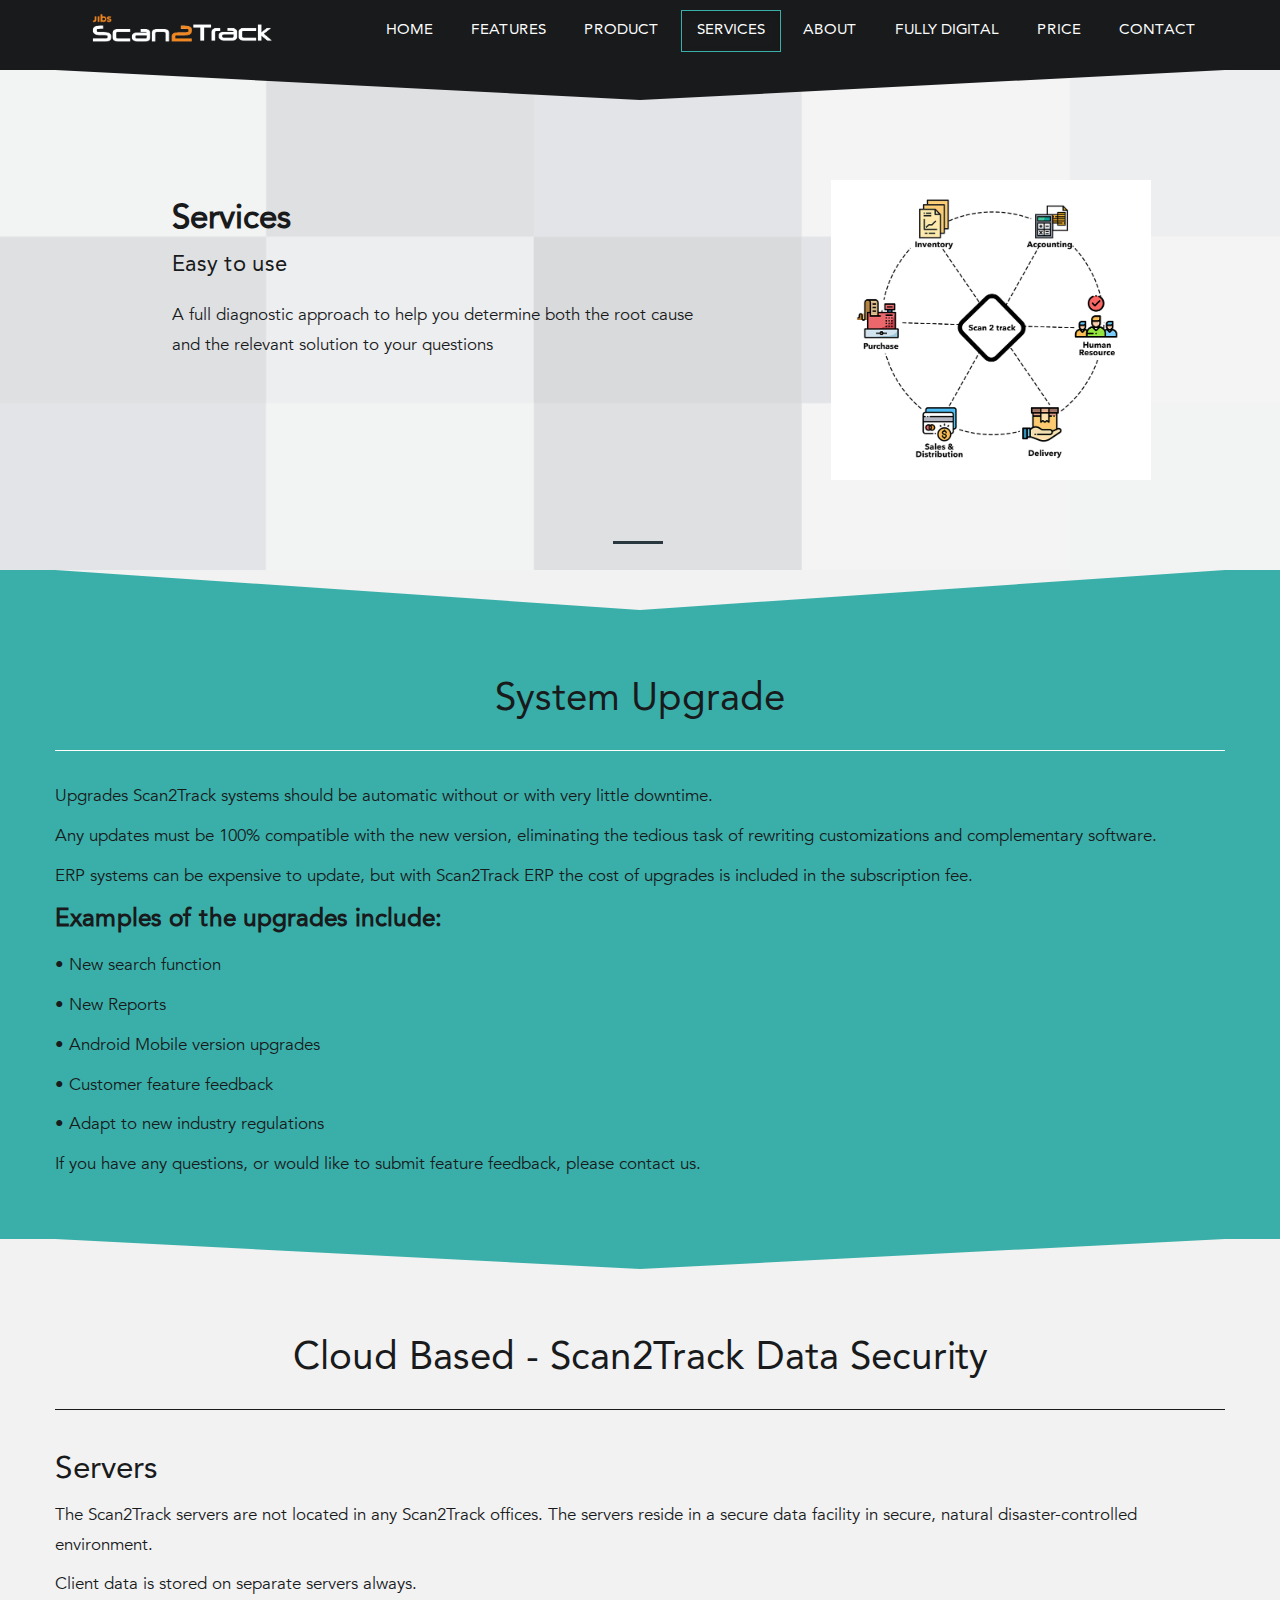
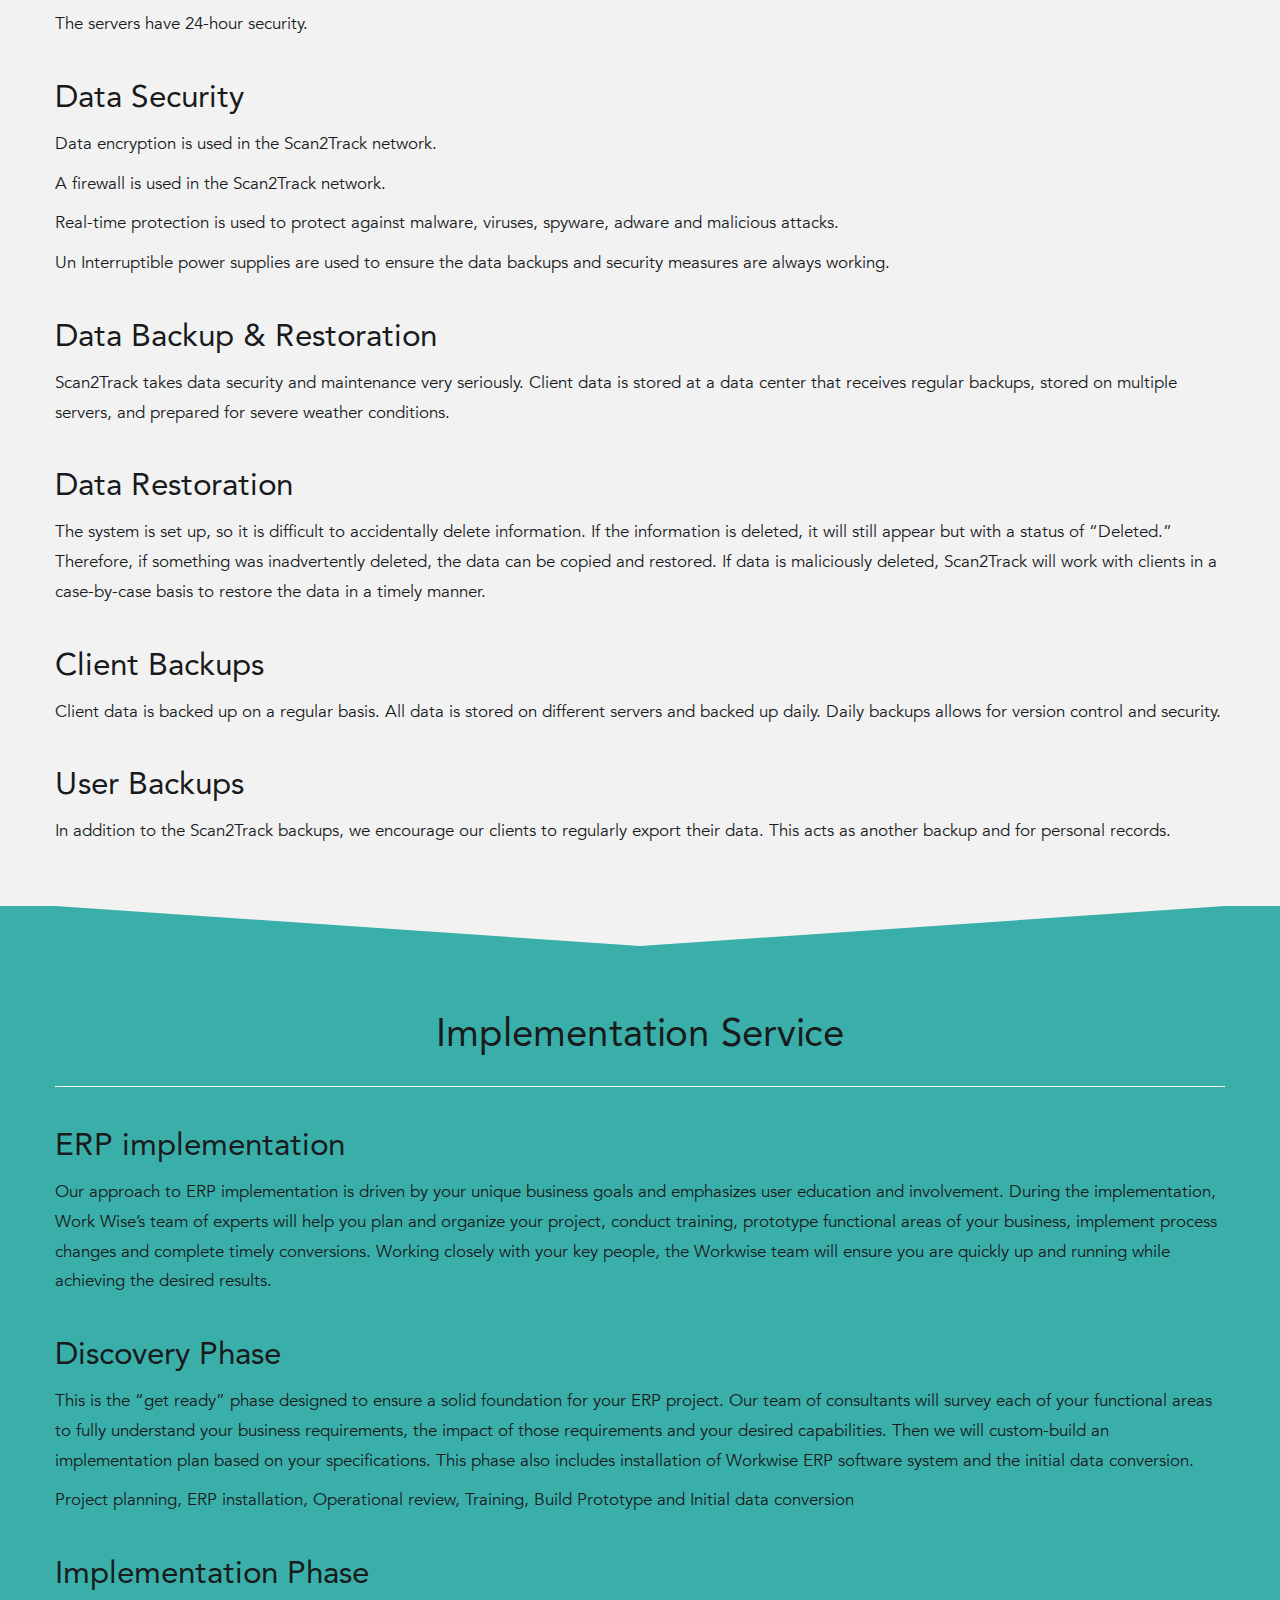
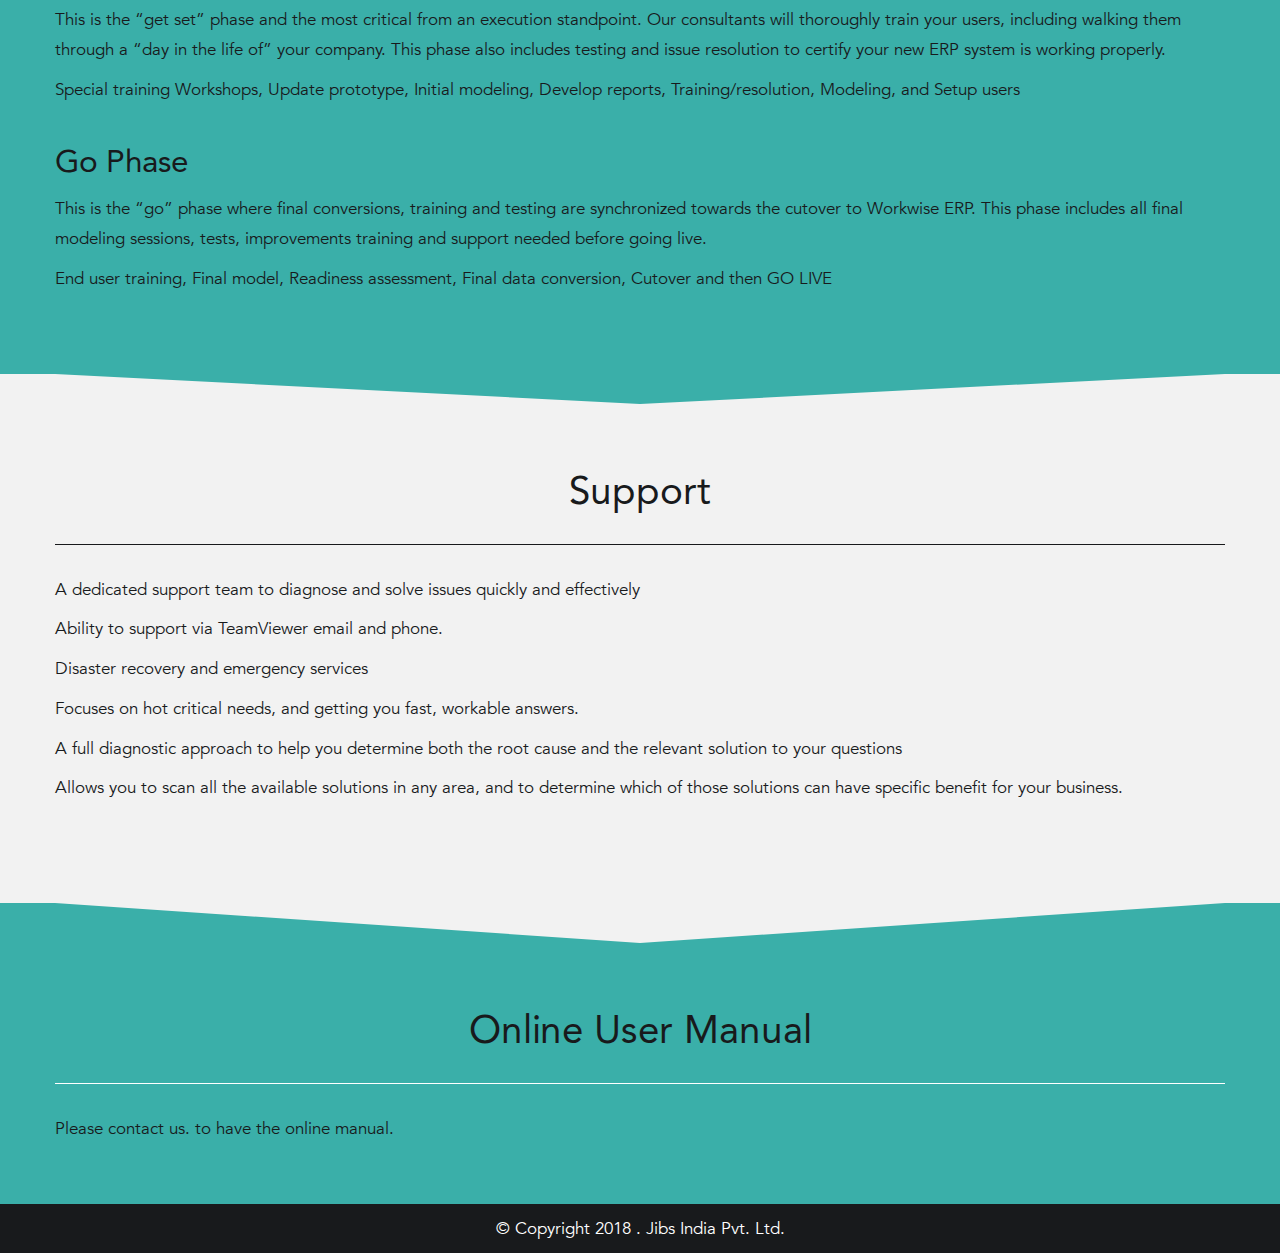
<file: services/index.html>
<!DOCTYPE html>
<!--
 /*
 * A Design by Jibs
 * Author: HABEEB MOHAMED
 */
-->
<html lang="en">
    
    <head>
        <meta charset=utf-8>
        <meta name="viewport" content="width=device-width, initial-scale=1.0">
        <title>Jibs | Services </title>
        <meta name="description" content="A full diagnostic approach to help you determine both the root cause and the relevant solution to your questions"/>
        <meta name="keywords" content="erp, payroll system, accounting system, scan2track, hr system, hr management dubai,inventory management, order management
        barcode tracking, time attendance tracking"/>
        <link rel="canonical" href="http://jibssolution.com/services" />

        <!-- Load css styles -->
        <link rel="stylesheet" type="text/css" href="../assets/css/core-min.css" />
        <link rel="stylesheet" type="text/css" href="../assets/css/style.css" />
        <link rel="stylesheet" type="text/css" href="../assets/css/jquery.cslider.css" />
        <link rel="stylesheet" type="text/css" href="../assets/css/jquery.bxslider.css" />
        <link rel="stylesheet" type="text/css" href="../assets/css/animate.css" />
        <!-- Fav and touch icons -->
        <link rel="shortcut icon" href="../assets/images/ico/favicon.ico">
    </head>
    
    <body>
        <div class="navbar">
            <div class="navbar-inner">
                <div class="container">
                    <a href="../index.html" class="brand">
                     <img src="../assets/images/logo.png" alt="Logo" />
                     <!-- This is website logo -->
                    </a>
                    <!-- Navigation button, visible on small resolution -->
                    <button type="button" class="btn btn-navbar" data-toggle="collapse" data-target=".nav-collapse">
                        <i class="icon-menu"></i>
                    </button>
                    <!-- Main navigation -->
                    <div class="nav-collapse collapse pull-right">
                        <ul class="nav" id="top-navigation">
                            <li><a href="../index.html">Home</a></li>
                            <li><a href="../features/">Features</a></li>
                            <li><a href="../#product">Product</a></li>
                            <li class="active"><a href="../#service">Services</a></li>
                            <li><a href="../#about">About</a></li>
                            <li><a href="../digitalservices/">Fully Digital</a></li>
                            <li><a href="../#price">Price</a></li>
                            <li><a href="../#contact">Contact</a></li>
                        </ul>
                    </div>
                    <!-- End main navigation -->
                </div>
            </div>
        </div>
        <!-- Start home section -->
        <div id="home">
            <!-- Start cSlider -->
            <div id="da-slider" class="da-slider">
                <div class="triangle"></div>
                <!-- mask elemet use for masking background image -->
                <div class="mask"></div>
                <!-- All slides centred in container element -->
                <div class="container">
                    <!-- Start second slide -->
                    <div class="da-slide">
                        <h2>Services</h2>
                        <h4>Easy to use</h4>
                        <p>A full diagnostic approach to help you determine both the root cause and the relevant solution to your questions</p>
                        <div class="da-img">
                            <img src="../assets/images/scan2track/Scan2Track-Suite.png" width="320" alt="image02">
                        </div>
                    </div>
                    <!-- End second slide -->
                   
                   
                </div>
            </div>
        </div>
        <!-- End home section -->

        <!-- Upgrade section start -->
        <div class="section primary-section " id="upgrade">
            <div class="triangle"></div>
            <div class="container">
                <div class=" title">
                    <h1>System Upgrade</h1>
                    
                </div>

<div class="row-fluid">              
<p>Upgrades Scan2Track systems should be automatic without or with very little downtime. </p>
<p>Any updates must be 100% compatible with the new version, eliminating the tedious task of rewriting customizations and complementary software.</p>
<p>ERP systems can be expensive to update, but with Scan2Track ERP the cost of upgrades is included in the subscription fee. </p>

<h3>Examples of the upgrades include:</h3>
<p>•   New search function</p>
<p>•   New Reports</p>
<p>•   Android Mobile version upgrades</p>
<p>•   Customer feature feedback</p>
<p>•   Adapt to new industry regulations</p>
<p>If you have any questions, or would like to submit feature feedback, please <a href="/jibs/#contact">contact us.</a></p>
</div>
                 
                </div>
            </div>
        </div>
        <!-- Upgrade section end -->

        <!-- data security section start -->
        <div class="section secondary-section" id="data-security">
            <div class="triangle"></div>
            <div class="container">
                <div class="title">
                    <h1>Cloud Based -  Scan2Track Data Security </h1>
                    
                </div>
                
                <div class="row-fluid">
<h2>Servers</h2>
<p>The Scan2Track servers are not located in any Scan2Track offices. The servers reside in a secure data facility in secure, natural disaster-controlled environment.</p>
<p>Client data is stored on separate servers always.</p>
<p>The servers have 24-hour security.</p> <br>

<h2>Data Security</h2>
<p>Data encryption is used in the Scan2Track network.</p>
<p>A firewall is used in the Scan2Track network.</p>
<p>Real-time protection is used to protect against malware, viruses, spyware, adware and malicious attacks.</p>
<p>Un Interruptible power supplies are used to ensure the data backups and security measures are always working.</p> <br>

<h2>Data Backup & Restoration</h2>
<p>Scan2Track takes data security and maintenance very seriously. Client data is stored at a data center that receives regular backups, stored on multiple servers, and prepared for severe weather conditions. </p> <br>

<h2>Data Restoration</h2>
<p>The system is set up, so it is difficult to accidentally delete information. If the information is deleted, it will still appear but with a status of “Deleted.” Therefore, if something was inadvertently deleted, the data can be copied and restored. If data is maliciously deleted, Scan2Track will work with clients in a case-by-case basis to restore the data in a timely manner.  </p> <br>

<h2>Client Backups</h2>
<p>Client data is backed up on a regular basis. All data is stored on different servers and backed up daily.
Daily backups allows for version control and security.  </p> <br>

<h2>User Backups</h2>
<p>In addition to the Scan2Track backups, we encourage our clients to regularly export their data.
This acts as another backup and for personal records. </p>
 

                </div>

            </div>
        </div>
        <!-- data security section end -->
        

 
        <!-- Implementation section start -->
        <div class="section primary-section" id="implementation">
          <div class="triangle"></div>
                <div class="container">
                    <div class="title">
                        <h1>Implementation Service</h1>
                        
                    </div>
              
                 <div class="row-fluid">
<h2>ERP implementation </h2>
<p>Our approach to ERP implementation is driven by your unique business goals and emphasizes user education and involvement. During the implementation, Work Wise’s team of experts will help you plan and organize your project, conduct training, prototype functional areas of your business, implement process changes and complete timely conversions. Working closely with your key people, the Workwise team will ensure you are quickly up and running while achieving the desired results.</p>
<br>

<h2>Discovery Phase</h2>
<p>This is the “get ready” phase designed to ensure a solid foundation for your ERP project. Our team of consultants will survey each of your functional areas to fully understand your business requirements, the impact of those requirements and your desired capabilities. Then we will custom-build an implementation plan based on your specifications. This phase also includes installation of Workwise ERP software system and the initial data conversion.</p>
<p>Project planning, ERP installation, Operational review, Training, Build Prototype and Initial data conversion </p> <br>

<h2>Implementation Phase</h2>
<p>This is the “get set” phase and the most critical from an execution standpoint. Our consultants will thoroughly train your users, including walking them through a “day in the life of” your company. This phase also includes testing and issue resolution to certify your new ERP system is working properly.</p> 
<p>Special training Workshops, Update prototype, Initial modeling, Develop reports, Training/resolution, Modeling, and Setup users </p><br>

<h2>Go Phase</h2>
<p>This is the “go” phase where final conversions, training and testing are synchronized towards the cutover to Workwise ERP. This phase includes all final modeling sessions, tests, improvements training and support needed before going live.</p> 
<p>End user training, Final model, Readiness assessment, Final data conversion, Cutover and then GO LIVE </p><br>


                </div>              

            </div>
            </div>
        </div>
        <!-- Implementation section edn -->


        <!-- support section start -->
        <div class="section secondary-section" id="support">
        <div class="triangle"></div>
            <div class="container">
                <div class="title">
                    <h1>Support</h1>
                    
                </div>
                <div class="row-fluid">
            <p>A dedicated support team to diagnose and solve issues quickly and effectively</p>
<p>Ability to support via TeamViewer email and phone.</p>
<p>Disaster recovery and emergency services</p>
<p>Focuses on hot critical needs, and getting you fast, workable answers.</p>
<p>A full diagnostic approach to help you determine both the root cause and the relevant solution to your questions</p>
<p>Allows you to scan all the available solutions in any area, and to determine which of those solutions can have specific benefit for your business.</p>
<p>&nbsp;</p>

                </div>

            </div>
        </div>
        <!-- support section end -->

        <!-- online manual section start -->
        <div class="section primary-section" id="online-manual">
            <div class="triangle"></div>
            <div class="container">
                <div class="title">
                    <h1>Online User Manual </h1>
                    
                </div>
                
                <div class="row-fluid">
<p>Please <a href="/jibs/#contact">contact us.</a> to have the online manual.</p>



                </div>

            </div>
        </div>
        <!-- online manual section end -->


        <!-- Footer section start -->
        <div class="footer">
            <p>&copy; Copyright 2018 . Jibs India Pvt. Ltd.</p>
        </div>
        <!-- Footer section end -->
        <!-- ScrollUp button start -->
        <div class="scrollup">
            <a href="#">
                <i class="icon-up-open"></i>
            </a>
        </div>
        <!-- ScrollUp button end -->
        <!-- Include javascript -->
        <script src="../assets/js/jquery.js"></script>
        <script type="text/javascript" src="../assets/js/jquery.mixitup.js"></script>
        <script type="text/javascript" src="../assets/js/bootstrap.js"></script>
        <script type="text/javascript" src="../assets/js/modernizr.custom.js"></script>
        <script type="text/javascript" src="../assets/js/jquery.bxslider.js"></script>
        <script type="text/javascript" src="../assets/js/jquery.cslider.js"></script>
        <script type="text/javascript" src="../assets/js/jquery.placeholder.js"></script>
        <script type="text/javascript" src="../assets/js/jquery.inview.js"></script>
        <!-- Load google maps api and call initializeMap function defined in app.js -->
        <!--<script async defer type="text/javascript" src="https://maps.googleapis.com/maps/api/js?key=YOUR_API_KEY&callback=initializeMap"></script>-->
        <!-- css3-mediaqueries.js for IE8 or older -->
        <!--[if lt IE 9]>
            <script src="../assets/js/respond.min.js"></script>
        <![endif]-->
        <script type="text/javascript" src="../assets/js/app.js"></script>
    </body>
</html>
</file>
<file: assets/css/core-min.css>
.clearfix{*zoom:1}.clearfix:before,.clearfix:after{display:table;line-height:0;content:""}.clearfix:after{clear:both}.hide-text{font:0/0 a;color:transparent;text-shadow:none;background-color:transparent;border:0}.input-block-level{display:block;width:100%;min-height:30px;-webkit-box-sizing:border-box;-moz-box-sizing:border-box;box-sizing:border-box}article,aside,details,figcaption,figure,footer,header,hgroup,nav,section{display:block}audio,canvas,video{display:inline-block;*display:inline;*zoom:1}audio:not([controls]){display:none}html{font-size:100%;-webkit-text-size-adjust:100%;-ms-text-size-adjust:100%}a:focus{outline:thin dotted #333;outline:5px auto -webkit-focus-ring-color;outline-offset:-2px}a:hover,a:active{outline:0}sub,sup{position:relative;font-size:75%;line-height:0;vertical-align:baseline}sup{top:-.5em}sub{bottom:-.25em}img{width:auto\9;height:auto;max-width:100%;vertical-align:middle;border:0;-ms-interpolation-mode:bicubic}#map_canvas img,.google-maps img{max-width:none}button,input,select,textarea{margin:0;font-size:100%;vertical-align:middle}button,input{*overflow:visible;line-height:normal}button::-moz-focus-inner,input::-moz-focus-inner{padding:0;border:0}button,html input[type="button"],input[type="reset"],input[type="submit"]{cursor:pointer;-webkit-appearance:button}label,select,button,input[type="button"],input[type="reset"],input[type="submit"],input[type="radio"],input[type="checkbox"]{cursor:pointer}input[type="search"]{-webkit-box-sizing:content-box;-moz-box-sizing:content-box;box-sizing:content-box;-webkit-appearance:textfield}input[type="search"]::-webkit-search-decoration,input[type="search"]::-webkit-search-cancel-button{-webkit-appearance:none}textarea{overflow:auto;vertical-align:top}@media print{*{color:#000!important;text-shadow:none!important;background:transparent!important;box-shadow:none!important}a,a:visited{text-decoration:underline}a[href]:after{content:" (" attr(href) ")"}abbr[title]:after{content:" (" attr(title) ")"}.ir a:after,a[href^="javascript:"]:after,a[href^="#"]:after{content:""}pre,blockquote{border:1px solid #999;page-break-inside:avoid}thead{display:table-header-group}tr,img{page-break-inside:avoid}img{max-width:100%!important}@page{margin:.5cm}p,h2,h3{orphans:3;widows:3}h2,h3{page-break-after:avoid}}body{margin:0;font-family:"Helvetica Neue",Helvetica,Arial,sans-serif;font-size:14px;line-height:20px;color:#333;background-color:#fff}a{color:#08c;text-decoration:none}a:hover,a:focus{color:#005580;text-decoration:underline}.img-rounded{-webkit-border-radius:6px;-moz-border-radius:6px;border-radius:6px}.img-polaroid{padding:4px;background-color:#fff;border:1px solid #ccc;border:1px solid rgba(0,0,0,.2);-webkit-box-shadow:0 1px 3px rgba(0,0,0,.1);-moz-box-shadow:0 1px 3px rgba(0,0,0,.1);box-shadow:0 1px 3px rgba(0,0,0,.1)}.img-circle{-webkit-border-radius:500px;-moz-border-radius:500px;border-radius:500px}.row{margin-left:-20px;*zoom:1}.row:before,.row:after{display:table;line-height:0;content:""}.row:after{clear:both}[class*="span"]{float:left;min-height:1px;margin-left:20px}.container,.navbar-static-top .container,.navbar-fixed-top .container,.navbar-fixed-bottom .container{width:940px}.span12{width:940px}.span11{width:860px}.span10{width:780px}.span9{width:700px}.span8{width:620px}.span7{width:540px}.span6{width:460px}.span5{width:380px}.span4{width:300px}.span3{width:220px}.span2{width:140px}.span1{width:60px}.offset12{margin-left:980px}.offset11{margin-left:900px}.offset10{margin-left:820px}.offset9{margin-left:740px}.offset8{margin-left:660px}.offset7{margin-left:580px}.offset6{margin-left:500px}.offset5{margin-left:420px}.offset4{margin-left:340px}.offset3{margin-left:260px}.offset2{margin-left:180px}.offset1{margin-left:100px}.row-fluid{width:100%;*zoom:1}.row-fluid:before,.row-fluid:after{display:table;line-height:0;content:""}.row-fluid:after{clear:both}.row-fluid [class*="span"]{display:block;float:left;width:100%;min-height:30px;margin-left:2.127659574468085%;*margin-left:2.074468085106383%;-webkit-box-sizing:border-box;-moz-box-sizing:border-box;box-sizing:border-box}.row-fluid [class*="span"]:first-child{margin-left:0}.row-fluid .controls-row [class*="span"] + [class*="span"]{margin-left:2.127659574468085%}.row-fluid .span12{width:100%;*width:99.94680851063829%}.row-fluid .span11{width:91.48936170212765%;*width:91.43617021276594%}.row-fluid .span10{width:82.97872340425532%;*width:82.92553191489361%}.row-fluid .span9{width:74.46808510638297%;*width:74.41489361702126%}.row-fluid .span8{width:65.95744680851064%;*width:65.90425531914893%}.row-fluid .span7{width:57.44680851063829%;*width:57.39361702127659%}.row-fluid .span6{width:48.93617021276595%;*width:48.88297872340425%}.row-fluid .span5{width:40.42553191489362%;*width:40.37234042553192%}.row-fluid .span4{width:31.914893617021278%;*width:31.861702127659576%}.row-fluid .span3{width:23.404255319148934%;*width:23.351063829787233%}.row-fluid .span2{width:14.893617021276595%;*width:14.840425531914894%}.row-fluid .span1{width:6.382978723404255%;*width:6.329787234042553%}.row-fluid .offset12{margin-left:104.25531914893617%;*margin-left:104.14893617021275%}.row-fluid .offset12:first-child{margin-left:102.12765957446808%;*margin-left:102.02127659574467%}.row-fluid .offset11{margin-left:95.74468085106382%;*margin-left:95.6382978723404%}.row-fluid .offset11:first-child{margin-left:93.61702127659574%;*margin-left:93.51063829787232%}.row-fluid .offset10{margin-left:87.23404255319149%;*margin-left:87.12765957446807%}.row-fluid .offset10:first-child{margin-left:85.1063829787234%;*margin-left:84.99999999999999%}.row-fluid .offset9{margin-left:78.72340425531914%;*margin-left:78.61702127659572%}.row-fluid .offset9:first-child{margin-left:76.59574468085106%;*margin-left:76.48936170212764%}.row-fluid .offset8{margin-left:70.2127659574468%;*margin-left:70.10638297872339%}.row-fluid .offset8:first-child{margin-left:68.08510638297872%;*margin-left:67.9787234042553%}.row-fluid .offset7{margin-left:61.70212765957446%;*margin-left:61.59574468085106%}.row-fluid .offset7:first-child{margin-left:59.574468085106375%;*margin-left:59.46808510638297%}.row-fluid .offset6{margin-left:53.191489361702125%;*margin-left:53.085106382978715%}.row-fluid .offset6:first-child{margin-left:51.063829787234035%;*margin-left:50.95744680851063%}.row-fluid .offset5{margin-left:44.68085106382979%;*margin-left:44.57446808510638%}.row-fluid .offset5:first-child{margin-left:42.5531914893617%;*margin-left:42.4468085106383%}.row-fluid .offset4{margin-left:36.170212765957444%;*margin-left:36.06382978723405%}.row-fluid .offset4:first-child{margin-left:34.04255319148936%;*margin-left:33.93617021276596%}.row-fluid .offset3{margin-left:27.659574468085104%;*margin-left:27.5531914893617%}.row-fluid .offset3:first-child{margin-left:25.53191489361702%;*margin-left:25.425531914893618%}.row-fluid .offset2{margin-left:19.148936170212764%;*margin-left:19.04255319148936%}.row-fluid .offset2:first-child{margin-left:17.02127659574468%;*margin-left:16.914893617021278%}.row-fluid .offset1{margin-left:10.638297872340425%;*margin-left:10.53191489361702%}.row-fluid .offset1:first-child{margin-left:8.51063829787234%;*margin-left:8.404255319148938%}[class*="span"].hide,.row-fluid [class*="span"].hide{display:none}[class*="span"].pull-right,.row-fluid [class*="span"].pull-right{float:right}.container{margin-right:auto;margin-left:auto;*zoom:1}.container:before,.container:after{display:table;line-height:0;content:""}.container:after{clear:both}.container-fluid{padding-right:20px;padding-left:20px;*zoom:1}.container-fluid:before,.container-fluid:after{display:table;line-height:0;content:""}.container-fluid:after{clear:both}p{margin:0 0 10px}.lead{margin-bottom:20px;font-size:21px;font-weight:200;line-height:30px}small{font-size:85%}strong{font-weight:700}em{font-style:italic}cite{font-style:normal}.muted{color:#999}a.muted:hover,a.muted:focus{color:gray}.text-warning{color:#c09853}a.text-warning:hover,a.text-warning:focus{color:#a47e3c}.text-error{color:#b94a48}a.text-error:hover,a.text-error:focus{color:#953b39}.text-info{color:#3a87ad}a.text-info:hover,a.text-info:focus{color:#2d6987}.text-success{color:#468847}a.text-success:hover,a.text-success:focus{color:#356635}.text-left{text-align:left}.text-right{text-align:right}.text-center{text-align:center}h1,h2,h3,h4,h5,h6{margin:10px 0;font-family:inherit;font-weight:700;line-height:20px;color:inherit;text-rendering:optimizelegibility}h1 small,h2 small,h3 small,h4 small,h5 small,h6 small{font-weight:400;line-height:1;color:#999}h1,h2,h3{line-height:40px}h1{font-size:38.5px}h2{font-size:31.5px}h3{font-size:24.5px}h4{font-size:17.5px}h5{font-size:14px}h6{font-size:11.9px}h1 small{font-size:24.5px}h2 small{font-size:17.5px}h3 small{font-size:14px}h4 small{font-size:14px}.page-header{padding-bottom:9px;margin:20px 0 30px;border-bottom:1px solid #eee}ul,ol{padding:0;margin:0 0 10px 25px}ul ul,ul ol,ol ol,ol ul{margin-bottom:0}li{line-height:20px}ul.unstyled,ol.unstyled{margin-left:0;list-style:none}ul.inline,ol.inline{margin-left:0;list-style:none}ul.inline>li,ol.inline>li{display:inline-block;*display:inline;padding-right:5px;padding-left:5px;*zoom:1}dl{margin-bottom:20px}dt,dd{line-height:20px}dt{font-weight:700}dd{margin-left:10px}.dl-horizontal{*zoom:1}.dl-horizontal:before,.dl-horizontal:after{display:table;line-height:0;content:""}.dl-horizontal:after{clear:both}.dl-horizontal dt{float:left;width:160px;overflow:hidden;clear:left;text-align:right;text-overflow:ellipsis;white-space:nowrap}.dl-horizontal dd{margin-left:180px}hr{margin:20px 0;border:0;border-top:1px solid #eee;border-bottom:1px solid #fff}abbr[title],abbr[data-original-title]{cursor:help;border-bottom:1px dotted #999}abbr.initialism{font-size:90%;text-transform:uppercase}blockquote{padding:0 0 0 15px;margin:0 0 20px;border-left:5px solid #eee}blockquote p{margin-bottom:0;font-size:17.5px;font-weight:300;line-height:1.25}blockquote small{display:block;line-height:20px;color:#999}blockquote small:before{content:'\2014 \00A0'}blockquote.pull-right{float:right;padding-right:15px;padding-left:0;border-right:5px solid #eee;border-left:0}blockquote.pull-right p,blockquote.pull-right small{text-align:right}blockquote.pull-right small:before{content:''}blockquote.pull-right small:after{content:'\00A0 \2014'}q:before,q:after,blockquote:before,blockquote:after{content:""}address{display:block;margin-bottom:20px;font-style:normal;line-height:20px}code,pre{padding:0 3px 2px;font-family:Monaco,Menlo,Consolas,"Courier New",monospace;font-size:12px;color:#333;-webkit-border-radius:3px;-moz-border-radius:3px;border-radius:3px}code{padding:2px 4px;color:#d14;white-space:nowrap;background-color:#f7f7f9;border:1px solid #e1e1e8}pre{display:block;padding:9.5px;margin:0 0 10px;font-size:13px;line-height:20px;word-break:break-all;word-wrap:break-word;white-space:pre;white-space:pre-wrap;background-color:#f5f5f5;border:1px solid #ccc;border:1px solid rgba(0,0,0,.15);-webkit-border-radius:4px;-moz-border-radius:4px;border-radius:4px}pre.prettyprint{margin-bottom:20px}pre code{padding:0;color:inherit;white-space:pre;white-space:pre-wrap;background-color:transparent;border:0}.pre-scrollable{max-height:340px;overflow-y:scroll}form{margin:0 0 20px}fieldset{padding:0;margin:0;border:0}legend{display:block;width:100%;padding:0;margin-bottom:20px;font-size:21px;line-height:40px;color:#333;border:0;border-bottom:1px solid #e5e5e5}legend small{font-size:15px;color:#999}label,input,button,select,textarea{font-size:14px;font-weight:400;line-height:20px}input,button,select,textarea{font-family:"Helvetica Neue",Helvetica,Arial,sans-serif}label{display:block;margin-bottom:5px}select,textarea,input[type="text"],input[type="password"],input[type="datetime"],input[type="datetime-local"],input[type="date"],input[type="month"],input[type="time"],input[type="week"],input[type="number"],input[type="email"],input[type="url"],input[type="search"],input[type="tel"],input[type="color"],.uneditable-input{display:inline-block;height:20px;padding:4px 6px;margin-bottom:10px;font-size:14px;line-height:20px;color:#555;vertical-align:middle;-webkit-border-radius:4px;-moz-border-radius:4px;border-radius:4px}input,textarea,.uneditable-input{width:206px}textarea{height:auto}textarea,input[type="text"],input[type="password"],input[type="datetime"],input[type="datetime-local"],input[type="date"],input[type="month"],input[type="time"],input[type="week"],input[type="number"],input[type="email"],input[type="url"],input[type="search"],input[type="tel"],input[type="color"],.uneditable-input{background-color:#fff;border:1px solid #ccc;-webkit-box-shadow:inset 0 1px 1px rgba(0,0,0,.075);-moz-box-shadow:inset 0 1px 1px rgba(0,0,0,.075);box-shadow:inset 0 1px 1px rgba(0,0,0,.075);-webkit-transition:border linear 0.2s,box-shadow linear 0.2s;-moz-transition:border linear 0.2s,box-shadow linear 0.2s;-o-transition:border linear 0.2s,box-shadow linear 0.2s;transition:border linear 0.2s,box-shadow linear 0.2s}textarea:focus,input[type="text"]:focus,input[type="password"]:focus,input[type="datetime"]:focus,input[type="datetime-local"]:focus,input[type="date"]:focus,input[type="month"]:focus,input[type="time"]:focus,input[type="week"]:focus,input[type="number"]:focus,input[type="email"]:focus,input[type="url"]:focus,input[type="search"]:focus,input[type="tel"]:focus,input[type="color"]:focus,.uneditable-input:focus{border-color:rgba(82,168,236,.8);outline:0;outline:thin dotted \9;-webkit-box-shadow:inset 0 1px 1px rgba(0,0,0,.075),0 0 8px rgba(82,168,236,.6);-moz-box-shadow:inset 0 1px 1px rgba(0,0,0,.075),0 0 8px rgba(82,168,236,.6);box-shadow:inset 0 1px 1px rgba(0,0,0,.075),0 0 8px rgba(82,168,236,.6)}input[type="radio"],input[type="checkbox"]{margin:4px 0 0;margin-top:1px \9;*margin-top:0;line-height:normal}input[type="file"],input[type="image"],input[type="submit"],input[type="reset"],input[type="button"],input[type="radio"],input[type="checkbox"]{width:auto}select,input[type="file"]{height:30px;*margin-top:4px;line-height:30px}select{width:220px;background-color:#fff;border:1px solid #ccc}select[multiple],select[size]{height:auto}select:focus,input[type="file"]:focus,input[type="radio"]:focus,input[type="checkbox"]:focus{outline:thin dotted #333;outline:5px auto -webkit-focus-ring-color;outline-offset:-2px}.uneditable-input,.uneditable-textarea{color:#999;cursor:not-allowed;background-color:#fcfcfc;border-color:#ccc;-webkit-box-shadow:inset 0 1px 2px rgba(0,0,0,.025);-moz-box-shadow:inset 0 1px 2px rgba(0,0,0,.025);box-shadow:inset 0 1px 2px rgba(0,0,0,.025)}.uneditable-input{overflow:hidden;white-space:nowrap}.uneditable-textarea{width:auto;height:auto}input:-moz-placeholder,textarea:-moz-placeholder{color:#999}input:-ms-input-placeholder,textarea:-ms-input-placeholder{color:#999}input::-webkit-input-placeholder,textarea::-webkit-input-placeholder{color:#999}.radio,.checkbox{min-height:20px;padding-left:20px}.radio input[type="radio"],.checkbox input[type="checkbox"]{float:left;margin-left:-20px}.controls>.radio:first-child,.controls>.checkbox:first-child{padding-top:5px}.radio.inline,.checkbox.inline{display:inline-block;padding-top:5px;margin-bottom:0;vertical-align:middle}.radio.inline + .radio.inline,.checkbox.inline + .checkbox.inline{margin-left:10px}.input-mini{width:60px}.input-small{width:90px}.input-medium{width:150px}.input-large{width:210px}.input-xlarge{width:270px}.input-xxlarge{width:530px}input[class*="span"],select[class*="span"],textarea[class*="span"],.uneditable-input[class*="span"],.row-fluid input[class*="span"],.row-fluid select[class*="span"],.row-fluid textarea[class*="span"],.row-fluid .uneditable-input[class*="span"]{float:none;margin-left:0}.input-append input[class*="span"],.input-append .uneditable-input[class*="span"],.input-prepend input[class*="span"],.input-prepend .uneditable-input[class*="span"],.row-fluid input[class*="span"],.row-fluid select[class*="span"],.row-fluid textarea[class*="span"],.row-fluid .uneditable-input[class*="span"],.row-fluid .input-prepend [class*="span"],.row-fluid .input-append [class*="span"]{display:inline-block}input,textarea,.uneditable-input{margin-left:0}.controls-row [class*="span"] + [class*="span"]{margin-left:20px}input.span12,textarea.span12,.uneditable-input.span12{width:926px}input.span11,textarea.span11,.uneditable-input.span11{width:846px}input.span10,textarea.span10,.uneditable-input.span10{width:766px}input.span9,textarea.span9,.uneditable-input.span9{width:686px}input.span8,textarea.span8,.uneditable-input.span8{width:606px}input.span7,textarea.span7,.uneditable-input.span7{width:526px}input.span6,textarea.span6,.uneditable-input.span6{width:446px}input.span5,textarea.span5,.uneditable-input.span5{width:366px}input.span4,textarea.span4,.uneditable-input.span4{width:286px}input.span3,textarea.span3,.uneditable-input.span3{width:206px}input.span2,textarea.span2,.uneditable-input.span2{width:126px}input.span1,textarea.span1,.uneditable-input.span1{width:46px}.controls-row{*zoom:1}.controls-row:before,.controls-row:after{display:table;line-height:0;content:""}.controls-row:after{clear:both}.controls-row [class*="span"],.row-fluid .controls-row [class*="span"]{float:left}.controls-row .checkbox[class*="span"],.controls-row .radio[class*="span"]{padding-top:5px}input[disabled],select[disabled],textarea[disabled],input[readonly],select[readonly],textarea[readonly]{cursor:not-allowed;background-color:#eee}input[type="radio"][disabled],input[type="checkbox"][disabled],input[type="radio"][readonly],input[type="checkbox"][readonly]{background-color:transparent}.control-group.warning .control-label,.control-group.warning .help-block,.control-group.warning .help-inline{color:#c09853}.control-group.warning .checkbox,.control-group.warning .radio,.control-group.warning input,.control-group.warning select,.control-group.warning textarea{color:#c09853}.control-group.warning input,.control-group.warning select,.control-group.warning textarea{border-color:#c09853;-webkit-box-shadow:inset 0 1px 1px rgba(0,0,0,.075);-moz-box-shadow:inset 0 1px 1px rgba(0,0,0,.075);box-shadow:inset 0 1px 1px rgba(0,0,0,.075)}.control-group.warning input:focus,.control-group.warning select:focus,.control-group.warning textarea:focus{border-color:#a47e3c;-webkit-box-shadow:inset 0 1px 1px rgba(0,0,0,.075),0 0 6px #dbc59e;-moz-box-shadow:inset 0 1px 1px rgba(0,0,0,.075),0 0 6px #dbc59e;box-shadow:inset 0 1px 1px rgba(0,0,0,.075),0 0 6px #dbc59e}.control-group.warning .input-prepend .add-on,.control-group.warning .input-append .add-on{color:#c09853;background-color:#fcf8e3;border-color:#c09853}.control-group.error .control-label,.control-group.error .help-block,.control-group.error .help-inline{color:#b94a48}.control-group.error .checkbox,.control-group.error .radio,.control-group.error input,.control-group.error select,.control-group.error textarea{color:#b94a48}.control-group.error input,.control-group.error select,.control-group.error textarea{border-color:#b94a48;-webkit-box-shadow:inset 0 1px 1px rgba(0,0,0,.075);-moz-box-shadow:inset 0 1px 1px rgba(0,0,0,.075);box-shadow:inset 0 1px 1px rgba(0,0,0,.075)}.control-group.error input:focus,.control-group.error select:focus,.control-group.error textarea:focus{border-color:#953b39;-webkit-box-shadow:inset 0 1px 1px rgba(0,0,0,.075),0 0 6px #d59392;-moz-box-shadow:inset 0 1px 1px rgba(0,0,0,.075),0 0 6px #d59392;box-shadow:inset 0 1px 1px rgba(0,0,0,.075),0 0 6px #d59392}.control-group.error .input-prepend .add-on,.control-group.error .input-append .add-on{color:#b94a48;background-color:#f2dede;border-color:#b94a48}.control-group.success .control-label,.control-group.success .help-block,.control-group.success .help-inline{color:#468847}.control-group.success .checkbox,.control-group.success .radio,.control-group.success input,.control-group.success select,.control-group.success textarea{color:#468847}.control-group.success input,.control-group.success select,.control-group.success textarea{border-color:#468847;-webkit-box-shadow:inset 0 1px 1px rgba(0,0,0,.075);-moz-box-shadow:inset 0 1px 1px rgba(0,0,0,.075);box-shadow:inset 0 1px 1px rgba(0,0,0,.075)}.control-group.success input:focus,.control-group.success select:focus,.control-group.success textarea:focus{border-color:#356635;-webkit-box-shadow:inset 0 1px 1px rgba(0,0,0,.075),0 0 6px #7aba7b;-moz-box-shadow:inset 0 1px 1px rgba(0,0,0,.075),0 0 6px #7aba7b;box-shadow:inset 0 1px 1px rgba(0,0,0,.075),0 0 6px #7aba7b}.control-group.success .input-prepend .add-on,.control-group.success .input-append .add-on{color:#468847;background-color:#dff0d8;border-color:#468847}.control-group.info .control-label,.control-group.info .help-block,.control-group.info .help-inline{color:#3a87ad}.control-group.info .checkbox,.control-group.info .radio,.control-group.info input,.control-group.info select,.control-group.info textarea{color:#3a87ad}.control-group.info input,.control-group.info select,.control-group.info textarea{border-color:#3a87ad;-webkit-box-shadow:inset 0 1px 1px rgba(0,0,0,.075);-moz-box-shadow:inset 0 1px 1px rgba(0,0,0,.075);box-shadow:inset 0 1px 1px rgba(0,0,0,.075)}.control-group.info input:focus,.control-group.info select:focus,.control-group.info textarea:focus{border-color:#2d6987;-webkit-box-shadow:inset 0 1px 1px rgba(0,0,0,.075),0 0 6px #7ab5d3;-moz-box-shadow:inset 0 1px 1px rgba(0,0,0,.075),0 0 6px #7ab5d3;box-shadow:inset 0 1px 1px rgba(0,0,0,.075),0 0 6px #7ab5d3}.control-group.info .input-prepend .add-on,.control-group.info .input-append .add-on{color:#3a87ad;background-color:#d9edf7;border-color:#3a87ad}input:focus:invalid,textarea:focus:invalid,select:focus:invalid{color:#b94a48;border-color:#ee5f5b}input:focus:invalid:focus,textarea:focus:invalid:focus,select:focus:invalid:focus{border-color:#e9322d;-webkit-box-shadow:0 0 6px #f8b9b7;-moz-box-shadow:0 0 6px #f8b9b7;box-shadow:0 0 6px #f8b9b7}.form-actions{padding:19px 20px 20px;margin-top:20px;margin-bottom:20px;background-color:#f5f5f5;border-top:1px solid #e5e5e5;*zoom:1}.form-actions:before,.form-actions:after{display:table;line-height:0;content:""}.form-actions:after{clear:both}.help-block,.help-inline{color:#595959}.help-block{display:block;margin-bottom:10px}.help-inline{display:inline-block;*display:inline;padding-left:5px;vertical-align:middle;*zoom:1}.input-append,.input-prepend{display:inline-block;margin-bottom:10px;font-size:0;white-space:nowrap;vertical-align:middle}.input-append input,.input-prepend input,.input-append select,.input-prepend select,.input-append .uneditable-input,.input-prepend .uneditable-input,.input-append .dropdown-menu,.input-prepend .dropdown-menu,.input-append .popover,.input-prepend .popover{font-size:14px}.input-append input,.input-prepend input,.input-append select,.input-prepend select,.input-append .uneditable-input,.input-prepend .uneditable-input{position:relative;margin-bottom:0;*margin-left:0;vertical-align:top;-webkit-border-radius:0 4px 4px 0;-moz-border-radius:0 4px 4px 0;border-radius:0 4px 4px 0}.input-append input:focus,.input-prepend input:focus,.input-append select:focus,.input-prepend select:focus,.input-append .uneditable-input:focus,.input-prepend .uneditable-input:focus{z-index:2}.input-append .add-on,.input-prepend .add-on{display:inline-block;width:auto;height:20px;min-width:16px;padding:4px 5px;font-size:14px;font-weight:400;line-height:20px;text-align:center;text-shadow:0 1px 0 #fff;background-color:#eee;border:1px solid #ccc}.input-append .add-on,.input-prepend .add-on,.input-append .btn,.input-prepend .btn,.input-append .btn-group>.dropdown-toggle,.input-prepend .btn-group>.dropdown-toggle{vertical-align:top;-webkit-border-radius:0;-moz-border-radius:0;border-radius:0}.input-append .active,.input-prepend .active{background-color:#a9dba9;border-color:#46a546}.input-prepend .add-on,.input-prepend .btn{margin-right:-1px}.input-prepend .add-on:first-child,.input-prepend .btn:first-child{-webkit-border-radius:4px 0 0 4px;-moz-border-radius:4px 0 0 4px;border-radius:4px 0 0 4px}.input-append input,.input-append select,.input-append .uneditable-input{-webkit-border-radius:4px 0 0 4px;-moz-border-radius:4px 0 0 4px;border-radius:4px 0 0 4px}.input-append input + .btn-group .btn:last-child,.input-append select + .btn-group .btn:last-child,.input-append .uneditable-input + .btn-group .btn:last-child{-webkit-border-radius:0 4px 4px 0;-moz-border-radius:0 4px 4px 0;border-radius:0 4px 4px 0}.input-append .add-on,.input-append .btn,.input-append .btn-group{margin-left:-1px}.input-append .add-on:last-child,.input-append .btn:last-child,.input-append .btn-group:last-child>.dropdown-toggle{-webkit-border-radius:0 4px 4px 0;-moz-border-radius:0 4px 4px 0;border-radius:0 4px 4px 0}.input-prepend.input-append input,.input-prepend.input-append select,.input-prepend.input-append .uneditable-input{-webkit-border-radius:0;-moz-border-radius:0;border-radius:0}.input-prepend.input-append input + .btn-group .btn,.input-prepend.input-append select + .btn-group .btn,.input-prepend.input-append .uneditable-input + .btn-group .btn{-webkit-border-radius:0 4px 4px 0;-moz-border-radius:0 4px 4px 0;border-radius:0 4px 4px 0}.input-prepend.input-append .add-on:first-child,.input-prepend.input-append .btn:first-child{margin-right:-1px;-webkit-border-radius:4px 0 0 4px;-moz-border-radius:4px 0 0 4px;border-radius:4px 0 0 4px}.input-prepend.input-append .add-on:last-child,.input-prepend.input-append .btn:last-child{margin-left:-1px;-webkit-border-radius:0 4px 4px 0;-moz-border-radius:0 4px 4px 0;border-radius:0 4px 4px 0}.input-prepend.input-append .btn-group:first-child{margin-left:0}input.search-query{padding-right:14px;padding-right:4px \9;padding-left:14px;padding-left:4px \9;margin-bottom:0;-webkit-border-radius:15px;-moz-border-radius:15px;border-radius:15px}.form-search .input-append .search-query,.form-search .input-prepend .search-query{-webkit-border-radius:0;-moz-border-radius:0;border-radius:0}.form-search .input-append .search-query{-webkit-border-radius:14px 0 0 14px;-moz-border-radius:14px 0 0 14px;border-radius:14px 0 0 14px}.form-search .input-append .btn{-webkit-border-radius:0 14px 14px 0;-moz-border-radius:0 14px 14px 0;border-radius:0 14px 14px 0}.form-search .input-prepend .search-query{-webkit-border-radius:0 14px 14px 0;-moz-border-radius:0 14px 14px 0;border-radius:0 14px 14px 0}.form-search .input-prepend .btn{-webkit-border-radius:14px 0 0 14px;-moz-border-radius:14px 0 0 14px;border-radius:14px 0 0 14px}.form-search input,.form-inline input,.form-horizontal input,.form-search textarea,.form-inline textarea,.form-horizontal textarea,.form-search select,.form-inline select,.form-horizontal select,.form-search .help-inline,.form-inline .help-inline,.form-horizontal .help-inline,.form-search .uneditable-input,.form-inline .uneditable-input,.form-horizontal .uneditable-input,.form-search .input-prepend,.form-inline .input-prepend,.form-horizontal .input-prepend,.form-search .input-append,.form-inline .input-append,.form-horizontal .input-append{display:inline-block;*display:inline;margin-bottom:0;vertical-align:middle;*zoom:1}.form-search .hide,.form-inline .hide,.form-horizontal .hide{display:none}.form-search label,.form-inline label,.form-search .btn-group,.form-inline .btn-group{display:inline-block}.form-search .input-append,.form-inline .input-append,.form-search .input-prepend,.form-inline .input-prepend{margin-bottom:0}.form-search .radio,.form-search .checkbox,.form-inline .radio,.form-inline .checkbox{padding-left:0;margin-bottom:0;vertical-align:middle}.form-search .radio input[type="radio"],.form-search .checkbox input[type="checkbox"],.form-inline .radio input[type="radio"],.form-inline .checkbox input[type="checkbox"]{float:left;margin-right:3px;margin-left:0}.control-group{margin-bottom:10px}legend + .control-group{margin-top:20px;-webkit-margin-top-collapse:separate}.form-horizontal .control-group{margin-bottom:20px;*zoom:1}.form-horizontal .control-group:before,.form-horizontal .control-group:after{display:table;line-height:0;content:""}.form-horizontal .control-group:after{clear:both}.form-horizontal .control-label{float:left;width:160px;padding-top:5px;text-align:right}.form-horizontal .controls{*display:inline-block;*padding-left:20px;margin-left:180px;*margin-left:0}.form-horizontal .controls:first-child{*padding-left:180px}.form-horizontal .help-block{margin-bottom:0}.form-horizontal input + .help-block,.form-horizontal select + .help-block,.form-horizontal textarea + .help-block,.form-horizontal .uneditable-input + .help-block,.form-horizontal .input-prepend + .help-block,.form-horizontal .input-append + .help-block{margin-top:10px}.form-horizontal .form-actions{padding-left:180px}table{max-width:100%;background-color:transparent;border-collapse:collapse;border-spacing:0}.table{width:100%;margin-bottom:20px}.table th,.table td{padding:8px;line-height:20px;text-align:left;vertical-align:top;border-top:1px solid #ddd}.table th{font-weight:700}.table thead th{vertical-align:bottom}.table caption + thead tr:first-child th,.table caption + thead tr:first-child td,.table colgroup + thead tr:first-child th,.table colgroup + thead tr:first-child td,.table thead:first-child tr:first-child th,.table thead:first-child tr:first-child td{border-top:0}.table tbody + tbody{border-top:2px solid #ddd}.table .table{background-color:#fff}.table-condensed th,.table-condensed td{padding:4px 5px}.table-bordered{border:1px solid #ddd;border-collapse:separate;*border-collapse:collapse;border-left:0;-webkit-border-radius:4px;-moz-border-radius:4px;border-radius:4px}.table-bordered th,.table-bordered td{border-left:1px solid #ddd}.table-bordered caption + thead tr:first-child th,.table-bordered caption + tbody tr:first-child th,.table-bordered caption + tbody tr:first-child td,.table-bordered colgroup + thead tr:first-child th,.table-bordered colgroup + tbody tr:first-child th,.table-bordered colgroup + tbody tr:first-child td,.table-bordered thead:first-child tr:first-child th,.table-bordered tbody:first-child tr:first-child th,.table-bordered tbody:first-child tr:first-child td{border-top:0}.table-bordered thead:first-child tr:first-child>th:first-child,.table-bordered tbody:first-child tr:first-child>td:first-child,.table-bordered tbody:first-child tr:first-child>th:first-child{-webkit-border-top-left-radius:4px;border-top-left-radius:4px;-moz-border-radius-topleft:4px}.table-bordered thead:first-child tr:first-child>th:last-child,.table-bordered tbody:first-child tr:first-child>td:last-child,.table-bordered tbody:first-child tr:first-child>th:last-child{-webkit-border-top-right-radius:4px;border-top-right-radius:4px;-moz-border-radius-topright:4px}.table-bordered thead:last-child tr:last-child>th:first-child,.table-bordered tbody:last-child tr:last-child>td:first-child,.table-bordered tbody:last-child tr:last-child>th:first-child,.table-bordered tfoot:last-child tr:last-child>td:first-child,.table-bordered tfoot:last-child tr:last-child>th:first-child{-webkit-border-bottom-left-radius:4px;border-bottom-left-radius:4px;-moz-border-radius-bottomleft:4px}.table-bordered thead:last-child tr:last-child>th:last-child,.table-bordered tbody:last-child tr:last-child>td:last-child,.table-bordered tbody:last-child tr:last-child>th:last-child,.table-bordered tfoot:last-child tr:last-child>td:last-child,.table-bordered tfoot:last-child tr:last-child>th:last-child{-webkit-border-bottom-right-radius:4px;border-bottom-right-radius:4px;-moz-border-radius-bottomright:4px}.table-bordered tfoot + tbody:last-child tr:last-child td:first-child{-webkit-border-bottom-left-radius:0;border-bottom-left-radius:0;-moz-border-radius-bottomleft:0}.table-bordered tfoot + tbody:last-child tr:last-child td:last-child{-webkit-border-bottom-right-radius:0;border-bottom-right-radius:0;-moz-border-radius-bottomright:0}.table-bordered caption + thead tr:first-child th:first-child,.table-bordered caption + tbody tr:first-child td:first-child,.table-bordered colgroup + thead tr:first-child th:first-child,.table-bordered colgroup + tbody tr:first-child td:first-child{-webkit-border-top-left-radius:4px;border-top-left-radius:4px;-moz-border-radius-topleft:4px}.table-bordered caption + thead tr:first-child th:last-child,.table-bordered caption + tbody tr:first-child td:last-child,.table-bordered colgroup + thead tr:first-child th:last-child,.table-bordered colgroup + tbody tr:first-child td:last-child{-webkit-border-top-right-radius:4px;border-top-right-radius:4px;-moz-border-radius-topright:4px}.table-striped tbody>tr:nth-child(odd)>td,.table-striped tbody>tr:nth-child(odd)>th{background-color:#f9f9f9}.table-hover tbody tr:hover>td,.table-hover tbody tr:hover>th{background-color:#f5f5f5}table td[class*="span"],table th[class*="span"],.row-fluid table td[class*="span"],.row-fluid table th[class*="span"]{display:table-cell;float:none;margin-left:0}.table td.span1,.table th.span1{float:none;width:44px;margin-left:0}.table td.span2,.table th.span2{float:none;width:124px;margin-left:0}.table td.span3,.table th.span3{float:none;width:204px;margin-left:0}.table td.span4,.table th.span4{float:none;width:284px;margin-left:0}.table td.span5,.table th.span5{float:none;width:364px;margin-left:0}.table td.span6,.table th.span6{float:none;width:444px;margin-left:0}.table td.span7,.table th.span7{float:none;width:524px;margin-left:0}.table td.span8,.table th.span8{float:none;width:604px;margin-left:0}.table td.span9,.table th.span9{float:none;width:684px;margin-left:0}.table td.span10,.table th.span10{float:none;width:764px;margin-left:0}.table td.span11,.table th.span11{float:none;width:844px;margin-left:0}.table td.span12,.table th.span12{float:none;width:924px;margin-left:0}.table tbody tr.success>td{background-color:#dff0d8}.table tbody tr.error>td{background-color:#f2dede}.table tbody tr.warning>td{background-color:#fcf8e3}.table tbody tr.info>td{background-color:#d9edf7}.table-hover tbody tr.success:hover>td{background-color:#d0e9c6}.table-hover tbody tr.error:hover>td{background-color:#ebcccc}.table-hover tbody tr.warning:hover>td{background-color:#faf2cc}.table-hover tbody tr.info:hover>td{background-color:#c4e3f3}.dropup,.dropdown{position:relative}.dropdown-toggle{*margin-bottom:-3px}.dropdown-toggle:active,.open .dropdown-toggle{outline:0}.caret{display:inline-block;width:0;height:0;vertical-align:top;border-top:4px solid #000;border-right:4px solid transparent;border-left:4px solid transparent;content:""}.dropdown .caret{margin-top:8px;margin-left:2px}.dropdown-menu{position:absolute;top:100%;left:0;z-index:1000;display:none;float:left;min-width:160px;padding:5px 0;margin:2px 0 0;list-style:none;background-color:#fff;border:1px solid #ccc;border:1px solid rgba(0,0,0,.2);*border-right-width:2px;*border-bottom-width:2px;-webkit-border-radius:6px;-moz-border-radius:6px;border-radius:6px;-webkit-box-shadow:0 5px 10px rgba(0,0,0,.2);-moz-box-shadow:0 5px 10px rgba(0,0,0,.2);box-shadow:0 5px 10px rgba(0,0,0,.2);-webkit-background-clip:padding-box;-moz-background-clip:padding;background-clip:padding-box}.dropdown-menu.pull-right{right:0;left:auto}.dropdown-menu .divider{*width:100%;height:1px;margin:9px 1px;*margin:-5px 0 5px;overflow:hidden;background-color:#e5e5e5;border-bottom:1px solid #fff}.dropdown-menu>li>a{display:block;padding:3px 20px;clear:both;font-weight:400;line-height:20px;color:#333;white-space:nowrap}.dropdown-menu>li>a:hover,.dropdown-menu>li>a:focus,.dropdown-submenu:hover>a,.dropdown-submenu:focus>a{color:#fff;text-decoration:none;background-color:#0081c2;background-image:-moz-linear-gradient(top,#0088cc,#0077b3);background-image:-webkit-gradient(linear,0 0,0 100%,from(#0088cc),to(#0077b3));background-image:-webkit-linear-gradient(top,#0088cc,#0077b3);background-image:-o-linear-gradient(top,#0088cc,#0077b3);background-image:linear-gradient(to bottom,#0088cc,#0077b3);background-repeat:repeat-x;filter:progid:DXImageTransform.Microsoft.gradient(startColorstr='#ff0088cc',endColorstr='#ff0077b3',GradientType=0)}.dropdown-menu>.active>a,.dropdown-menu>.active>a:hover,.dropdown-menu>.active>a:focus{color:#fff;text-decoration:none;background-color:#0081c2;background-image:-moz-linear-gradient(top,#0088cc,#0077b3);background-image:-webkit-gradient(linear,0 0,0 100%,from(#0088cc),to(#0077b3));background-image:-webkit-linear-gradient(top,#0088cc,#0077b3);background-image:-o-linear-gradient(top,#0088cc,#0077b3);background-image:linear-gradient(to bottom,#0088cc,#0077b3);background-repeat:repeat-x;outline:0;filter:progid:DXImageTransform.Microsoft.gradient(startColorstr='#ff0088cc',endColorstr='#ff0077b3',GradientType=0)}.dropdown-menu>.disabled>a,.dropdown-menu>.disabled>a:hover,.dropdown-menu>.disabled>a:focus{color:#999}.dropdown-menu>.disabled>a:hover,.dropdown-menu>.disabled>a:focus{text-decoration:none;cursor:default;background-color:transparent;background-image:none;filter:progid:DXImageTransform.Microsoft.gradient(enabled=false)}.open{*z-index:1000}.open>.dropdown-menu{display:block}.dropdown-backdrop{position:fixed;top:0;right:0;bottom:0;left:0;z-index:990}.pull-right>.dropdown-menu{right:0;left:auto}.dropup .caret,.navbar-fixed-bottom .dropdown .caret{border-top:0;border-bottom:4px solid #000;content:""}.dropup .dropdown-menu,.navbar-fixed-bottom .dropdown .dropdown-menu{top:auto;bottom:100%;margin-bottom:1px}.dropdown-submenu{position:relative}.dropdown-submenu>.dropdown-menu{top:0;left:100%;margin-top:-6px;margin-left:-1px;-webkit-border-radius:0 6px 6px 6px;-moz-border-radius:0 6px 6px 6px;border-radius:0 6px 6px 6px}.dropdown-submenu:hover>.dropdown-menu{display:block}.dropup .dropdown-submenu>.dropdown-menu{top:auto;bottom:0;margin-top:0;margin-bottom:-2px;-webkit-border-radius:5px 5px 5px 0;-moz-border-radius:5px 5px 5px 0;border-radius:5px 5px 5px 0}.dropdown-submenu>a:after{display:block;float:right;width:0;height:0;margin-top:5px;margin-right:-10px;border-color:transparent;border-left-color:#ccc;border-style:solid;border-width:5px 0 5px 5px;content:" "}.dropdown-submenu:hover>a:after{border-left-color:#fff}.dropdown-submenu.pull-left{float:none}.dropdown-submenu.pull-left>.dropdown-menu{left:-100%;margin-left:10px;-webkit-border-radius:6px 0 6px 6px;-moz-border-radius:6px 0 6px 6px;border-radius:6px 0 6px 6px}.dropdown .dropdown-menu .nav-header{padding-right:20px;padding-left:20px}.typeahead{z-index:1051;margin-top:2px;-webkit-border-radius:4px;-moz-border-radius:4px;border-radius:4px}.well{min-height:20px;padding:19px;margin-bottom:20px;background-color:#f5f5f5;border:1px solid #e3e3e3;-webkit-border-radius:4px;-moz-border-radius:4px;border-radius:4px;-webkit-box-shadow:inset 0 1px 1px rgba(0,0,0,.05);-moz-box-shadow:inset 0 1px 1px rgba(0,0,0,.05);box-shadow:inset 0 1px 1px rgba(0,0,0,.05)}.well blockquote{border-color:#ddd;border-color:rgba(0,0,0,.15)}.well-large{padding:24px;-webkit-border-radius:6px;-moz-border-radius:6px;border-radius:6px}.well-small{padding:9px;-webkit-border-radius:3px;-moz-border-radius:3px;border-radius:3px}.fade{opacity:0;-webkit-transition:opacity 0.15s linear;-moz-transition:opacity 0.15s linear;-o-transition:opacity 0.15s linear;transition:opacity 0.15s linear}.fade.in{opacity:1}.collapse{position:relative;height:0;overflow:hidden;-webkit-transition:height 0.35s ease;-moz-transition:height 0.35s ease;-o-transition:height 0.35s ease;transition:height 0.35s ease}.collapse.in{height:auto}.close{float:right;font-size:20px;font-weight:700;line-height:20px;color:#000;text-shadow:0 1px 0 #fff;opacity:.2;filter:alpha(opacity=20)}.close:hover,.close:focus{color:#000;text-decoration:none;cursor:pointer;opacity:.4;filter:alpha(opacity=40)}button.close{padding:0;cursor:pointer;background:transparent;border:0;-webkit-appearance:none}.btn{display:inline-block;*display:inline;padding:4px 12px;margin-bottom:0;*margin-left:.3em;font-size:14px;line-height:20px;color:#333;text-align:center;text-shadow:0 1px 1px rgba(255,255,255,.75);vertical-align:middle;cursor:pointer;background-color:#f5f5f5;*background-color:#e6e6e6;background-image:-moz-linear-gradient(top,#ffffff,#e6e6e6);background-image:-webkit-gradient(linear,0 0,0 100%,from(#ffffff),to(#e6e6e6));background-image:-webkit-linear-gradient(top,#ffffff,#e6e6e6);background-image:-o-linear-gradient(top,#ffffff,#e6e6e6);background-image:linear-gradient(to bottom,#ffffff,#e6e6e6);background-repeat:repeat-x;border:1px solid #ccc;*border:0;border-color:#e6e6e6 #e6e6e6 #bfbfbf;border-color:rgba(0,0,0,.1) rgba(0,0,0,.1) rgba(0,0,0,.25);border-bottom-color:#b3b3b3;-webkit-border-radius:4px;-moz-border-radius:4px;border-radius:4px;filter:progid:DXImageTransform.Microsoft.gradient(startColorstr='#ffffffff',endColorstr='#ffe6e6e6',GradientType=0);filter:progid:DXImageTransform.Microsoft.gradient(enabled=false);*zoom:1;-webkit-box-shadow:inset 0 1px 0 rgba(255,255,255,.2),0 1px 2px rgba(0,0,0,.05);-moz-box-shadow:inset 0 1px 0 rgba(255,255,255,.2),0 1px 2px rgba(0,0,0,.05);box-shadow:inset 0 1px 0 rgba(255,255,255,.2),0 1px 2px rgba(0,0,0,.05)}.btn:hover,.btn:focus,.btn:active,.btn.active,.btn.disabled,.btn[disabled]{color:#333;background-color:#e6e6e6;*background-color:#d9d9d9}.btn:active,.btn.active{background-color:#ccc \9}.btn:first-child{*margin-left:0}.btn:hover,.btn:focus{color:#333;text-decoration:none;background-position:0 -15px;-webkit-transition:background-position 0.1s linear;-moz-transition:background-position 0.1s linear;-o-transition:background-position 0.1s linear;transition:background-position 0.1s linear}.btn:focus{outline:thin dotted #333;outline:5px auto -webkit-focus-ring-color;outline-offset:-2px}.btn.active,.btn:active{background-image:none;outline:0;-webkit-box-shadow:inset 0 2px 4px rgba(0,0,0,.15),0 1px 2px rgba(0,0,0,.05);-moz-box-shadow:inset 0 2px 4px rgba(0,0,0,.15),0 1px 2px rgba(0,0,0,.05);box-shadow:inset 0 2px 4px rgba(0,0,0,.15),0 1px 2px rgba(0,0,0,.05)}.btn.disabled,.btn[disabled]{cursor:default;background-image:none;opacity:.65;filter:alpha(opacity=65);-webkit-box-shadow:none;-moz-box-shadow:none;box-shadow:none}.btn-large{padding:11px 19px;font-size:17.5px;-webkit-border-radius:6px;-moz-border-radius:6px;border-radius:6px}.btn-large [class^="icon-"],.btn-large [class*=" icon-"]{margin-top:4px}.btn-small{padding:2px 10px;font-size:11.9px;-webkit-border-radius:3px;-moz-border-radius:3px;border-radius:3px}.btn-small [class^="icon-"],.btn-small [class*=" icon-"]{margin-top:0}.btn-mini [class^="icon-"],.btn-mini [class*=" icon-"]{margin-top:-1px}.btn-mini{padding:0 6px;font-size:10.5px;-webkit-border-radius:3px;-moz-border-radius:3px;border-radius:3px}.btn-block{display:block;width:100%;padding-right:0;padding-left:0;-webkit-box-sizing:border-box;-moz-box-sizing:border-box;box-sizing:border-box}.btn-block + .btn-block{margin-top:5px}input[type="submit"].btn-block,input[type="reset"].btn-block,input[type="button"].btn-block{width:100%}.btn-primary.active,.btn-warning.active,.btn-danger.active,.btn-success.active,.btn-info.active,.btn-inverse.active{color:rgba(255,255,255,.75)}.btn-primary{color:#fff;text-shadow:0 -1px 0 rgba(0,0,0,.25);background-color:#006dcc;*background-color:#04c;background-image:-moz-linear-gradient(top,#0088cc,#0044cc);background-image:-webkit-gradient(linear,0 0,0 100%,from(#0088cc),to(#0044cc));background-image:-webkit-linear-gradient(top,#0088cc,#0044cc);background-image:-o-linear-gradient(top,#0088cc,#0044cc);background-image:linear-gradient(to bottom,#0088cc,#0044cc);background-repeat:repeat-x;border-color:#04c #04c #002a80;border-color:rgba(0,0,0,.1) rgba(0,0,0,.1) rgba(0,0,0,.25);filter:progid:DXImageTransform.Microsoft.gradient(startColorstr='#ff0088cc',endColorstr='#ff0044cc',GradientType=0);filter:progid:DXImageTransform.Microsoft.gradient(enabled=false)}.btn-primary:hover,.btn-primary:focus,.btn-primary:active,.btn-primary.active,.btn-primary.disabled,.btn-primary[disabled]{color:#fff;background-color:#04c;*background-color:#003bb3}.btn-primary:active,.btn-primary.active{background-color:#039 \9}.btn-warning{color:#fff;text-shadow:0 -1px 0 rgba(0,0,0,.25);background-color:#faa732;*background-color:#f89406;background-image:-moz-linear-gradient(top,#fbb450,#f89406);background-image:-webkit-gradient(linear,0 0,0 100%,from(#fbb450),to(#f89406));background-image:-webkit-linear-gradient(top,#fbb450,#f89406);background-image:-o-linear-gradient(top,#fbb450,#f89406);background-image:linear-gradient(to bottom,#fbb450,#f89406);background-repeat:repeat-x;border-color:#f89406 #f89406 #ad6704;border-color:rgba(0,0,0,.1) rgba(0,0,0,.1) rgba(0,0,0,.25);filter:progid:DXImageTransform.Microsoft.gradient(startColorstr='#fffbb450',endColorstr='#fff89406',GradientType=0);filter:progid:DXImageTransform.Microsoft.gradient(enabled=false)}.btn-warning:hover,.btn-warning:focus,.btn-warning:active,.btn-warning.active,.btn-warning.disabled,.btn-warning[disabled]{color:#fff;background-color:#f89406;*background-color:#df8505}.btn-warning:active,.btn-warning.active{background-color:#c67605 \9}.btn-danger{color:#fff;text-shadow:0 -1px 0 rgba(0,0,0,.25);background-color:#da4f49;*background-color:#bd362f;background-image:-moz-linear-gradient(top,#ee5f5b,#bd362f);background-image:-webkit-gradient(linear,0 0,0 100%,from(#ee5f5b),to(#bd362f));background-image:-webkit-linear-gradient(top,#ee5f5b,#bd362f);background-image:-o-linear-gradient(top,#ee5f5b,#bd362f);background-image:linear-gradient(to bottom,#ee5f5b,#bd362f);background-repeat:repeat-x;border-color:#bd362f #bd362f #802420;border-color:rgba(0,0,0,.1) rgba(0,0,0,.1) rgba(0,0,0,.25);filter:progid:DXImageTransform.Microsoft.gradient(startColorstr='#ffee5f5b',endColorstr='#ffbd362f',GradientType=0);filter:progid:DXImageTransform.Microsoft.gradient(enabled=false)}.btn-danger:hover,.btn-danger:focus,.btn-danger:active,.btn-danger.active,.btn-danger.disabled,.btn-danger[disabled]{color:#fff;background-color:#bd362f;*background-color:#a9302a}.btn-danger:active,.btn-danger.active{background-color:#942a25 \9}.btn-success{color:#fff;text-shadow:0 -1px 0 rgba(0,0,0,.25);background-color:#5bb75b;*background-color:#51a351;background-image:-moz-linear-gradient(top,#62c462,#51a351);background-image:-webkit-gradient(linear,0 0,0 100%,from(#62c462),to(#51a351));background-image:-webkit-linear-gradient(top,#62c462,#51a351);background-image:-o-linear-gradient(top,#62c462,#51a351);background-image:linear-gradient(to bottom,#62c462,#51a351);background-repeat:repeat-x;border-color:#51a351 #51a351 #387038;border-color:rgba(0,0,0,.1) rgba(0,0,0,.1) rgba(0,0,0,.25);filter:progid:DXImageTransform.Microsoft.gradient(startColorstr='#ff62c462',endColorstr='#ff51a351',GradientType=0);filter:progid:DXImageTransform.Microsoft.gradient(enabled=false)}.btn-success:hover,.btn-success:focus,.btn-success:active,.btn-success.active,.btn-success.disabled,.btn-success[disabled]{color:#fff;background-color:#51a351;*background-color:#499249}.btn-success:active,.btn-success.active{background-color:#408140 \9}.btn-info{color:#fff;text-shadow:0 -1px 0 rgba(0,0,0,.25);background-color:#49afcd;*background-color:#2f96b4;background-image:-moz-linear-gradient(top,#5bc0de,#2f96b4);background-image:-webkit-gradient(linear,0 0,0 100%,from(#5bc0de),to(#2f96b4));background-image:-webkit-linear-gradient(top,#5bc0de,#2f96b4);background-image:-o-linear-gradient(top,#5bc0de,#2f96b4);background-image:linear-gradient(to bottom,#5bc0de,#2f96b4);background-repeat:repeat-x;border-color:#2f96b4 #2f96b4 #1f6377;border-color:rgba(0,0,0,.1) rgba(0,0,0,.1) rgba(0,0,0,.25);filter:progid:DXImageTransform.Microsoft.gradient(startColorstr='#ff5bc0de',endColorstr='#ff2f96b4',GradientType=0);filter:progid:DXImageTransform.Microsoft.gradient(enabled=false)}.btn-info:hover,.btn-info:focus,.btn-info:active,.btn-info.active,.btn-info.disabled,.btn-info[disabled]{color:#fff;background-color:#2f96b4;*background-color:#2a85a0}.btn-info:active,.btn-info.active{background-color:#24748c \9}.btn-inverse{color:#fff;text-shadow:0 -1px 0 rgba(0,0,0,.25);background-color:#363636;*background-color:#222;background-image:-moz-linear-gradient(top,#444444,#222222);background-image:-webkit-gradient(linear,0 0,0 100%,from(#444444),to(#222222));background-image:-webkit-linear-gradient(top,#444444,#222222);background-image:-o-linear-gradient(top,#444444,#222222);background-image:linear-gradient(to bottom,#444444,#222222);background-repeat:repeat-x;border-color:#222 #222 #000;border-color:rgba(0,0,0,.1) rgba(0,0,0,.1) rgba(0,0,0,.25);filter:progid:DXImageTransform.Microsoft.gradient(startColorstr='#ff444444',endColorstr='#ff222222',GradientType=0);filter:progid:DXImageTransform.Microsoft.gradient(enabled=false)}.btn-inverse:hover,.btn-inverse:focus,.btn-inverse:active,.btn-inverse.active,.btn-inverse.disabled,.btn-inverse[disabled]{color:#fff;background-color:#222;*background-color:#151515}.btn-inverse:active,.btn-inverse.active{background-color:#080808 \9}button.btn,input[type="submit"].btn{*padding-top:3px;*padding-bottom:3px}button.btn::-moz-focus-inner,input[type="submit"].btn::-moz-focus-inner{padding:0;border:0}button.btn.btn-large,input[type="submit"].btn.btn-large{*padding-top:7px;*padding-bottom:7px}button.btn.btn-small,input[type="submit"].btn.btn-small{*padding-top:3px;*padding-bottom:3px}button.btn.btn-mini,input[type="submit"].btn.btn-mini{*padding-top:1px;*padding-bottom:1px}.btn-link,.btn-link:active,.btn-link[disabled]{background-color:transparent;background-image:none;-webkit-box-shadow:none;-moz-box-shadow:none;box-shadow:none}.btn-link{color:#08c;cursor:pointer;border-color:transparent;-webkit-border-radius:0;-moz-border-radius:0;border-radius:0}.btn-link:hover,.btn-link:focus{color:#005580;text-decoration:underline;background-color:transparent}.btn-link[disabled]:hover,.btn-link[disabled]:focus{color:#333;text-decoration:none}.btn-group{position:relative;display:inline-block;*display:inline;*margin-left:.3em;font-size:0;white-space:nowrap;vertical-align:middle;*zoom:1}.btn-group:first-child{*margin-left:0}.btn-group + .btn-group{margin-left:5px}.btn-toolbar{margin-top:10px;margin-bottom:10px;font-size:0}.btn-toolbar>.btn + .btn,.btn-toolbar>.btn-group + .btn,.btn-toolbar>.btn + .btn-group{margin-left:5px}.btn-group>.btn{position:relative;-webkit-border-radius:0;-moz-border-radius:0;border-radius:0}.btn-group>.btn + .btn{margin-left:-1px}.btn-group>.btn,.btn-group>.dropdown-menu,.btn-group>.popover{font-size:14px}.btn-group>.btn-mini{font-size:10.5px}.btn-group>.btn-small{font-size:11.9px}.btn-group>.btn-large{font-size:17.5px}.btn-group>.btn:first-child{margin-left:0;-webkit-border-bottom-left-radius:4px;border-bottom-left-radius:4px;-webkit-border-top-left-radius:4px;border-top-left-radius:4px;-moz-border-radius-bottomleft:4px;-moz-border-radius-topleft:4px}.btn-group>.btn:last-child,.btn-group>.dropdown-toggle{-webkit-border-top-right-radius:4px;border-top-right-radius:4px;-webkit-border-bottom-right-radius:4px;border-bottom-right-radius:4px;-moz-border-radius-topright:4px;-moz-border-radius-bottomright:4px}.btn-group>.btn.large:first-child{margin-left:0;-webkit-border-bottom-left-radius:6px;border-bottom-left-radius:6px;-webkit-border-top-left-radius:6px;border-top-left-radius:6px;-moz-border-radius-bottomleft:6px;-moz-border-radius-topleft:6px}.btn-group>.btn.large:last-child,.btn-group>.large.dropdown-toggle{-webkit-border-top-right-radius:6px;border-top-right-radius:6px;-webkit-border-bottom-right-radius:6px;border-bottom-right-radius:6px;-moz-border-radius-topright:6px;-moz-border-radius-bottomright:6px}.btn-group>.btn:hover,.btn-group>.btn:focus,.btn-group>.btn:active,.btn-group>.btn.active{z-index:2}.btn-group .dropdown-toggle:active,.btn-group.open .dropdown-toggle{outline:0}.btn-group>.btn + .dropdown-toggle{*padding-top:5px;padding-right:8px;*padding-bottom:5px;padding-left:8px;-webkit-box-shadow:inset 1px 0 0 rgba(255,255,255,.125),inset 0 1px 0 rgba(255,255,255,.2),0 1px 2px rgba(0,0,0,.05);-moz-box-shadow:inset 1px 0 0 rgba(255,255,255,.125),inset 0 1px 0 rgba(255,255,255,.2),0 1px 2px rgba(0,0,0,.05);box-shadow:inset 1px 0 0 rgba(255,255,255,.125),inset 0 1px 0 rgba(255,255,255,.2),0 1px 2px rgba(0,0,0,.05)}.btn-group>.btn-mini + .dropdown-toggle{*padding-top:2px;padding-right:5px;*padding-bottom:2px;padding-left:5px}.btn-group>.btn-small + .dropdown-toggle{*padding-top:5px;*padding-bottom:4px}.btn-group>.btn-large + .dropdown-toggle{*padding-top:7px;padding-right:12px;*padding-bottom:7px;padding-left:12px}.btn-group.open .dropdown-toggle{background-image:none;-webkit-box-shadow:inset 0 2px 4px rgba(0,0,0,.15),0 1px 2px rgba(0,0,0,.05);-moz-box-shadow:inset 0 2px 4px rgba(0,0,0,.15),0 1px 2px rgba(0,0,0,.05);box-shadow:inset 0 2px 4px rgba(0,0,0,.15),0 1px 2px rgba(0,0,0,.05)}.btn-group.open .btn.dropdown-toggle{background-color:#e6e6e6}.btn-group.open .btn-primary.dropdown-toggle{background-color:#04c}.btn-group.open .btn-warning.dropdown-toggle{background-color:#f89406}.btn-group.open .btn-danger.dropdown-toggle{background-color:#bd362f}.btn-group.open .btn-success.dropdown-toggle{background-color:#51a351}.btn-group.open .btn-info.dropdown-toggle{background-color:#2f96b4}.btn-group.open .btn-inverse.dropdown-toggle{background-color:#222}.btn .caret{margin-top:8px;margin-left:0}.btn-large .caret{margin-top:6px}.btn-large .caret{border-top-width:5px;border-right-width:5px;border-left-width:5px}.btn-mini .caret,.btn-small .caret{margin-top:8px}.dropup .btn-large .caret{border-bottom-width:5px}.btn-primary .caret,.btn-warning .caret,.btn-danger .caret,.btn-info .caret,.btn-success .caret,.btn-inverse .caret{border-top-color:#fff;border-bottom-color:#fff}.btn-group-vertical{display:inline-block;*display:inline;*zoom:1}.btn-group-vertical>.btn{display:block;float:none;max-width:100%;-webkit-border-radius:0;-moz-border-radius:0;border-radius:0}.btn-group-vertical>.btn + .btn{margin-top:-1px;margin-left:0}.btn-group-vertical>.btn:first-child{-webkit-border-radius:4px 4px 0 0;-moz-border-radius:4px 4px 0 0;border-radius:4px 4px 0 0}.btn-group-vertical>.btn:last-child{-webkit-border-radius:0 0 4px 4px;-moz-border-radius:0 0 4px 4px;border-radius:0 0 4px 4px}.btn-group-vertical>.btn-large:first-child{-webkit-border-radius:6px 6px 0 0;-moz-border-radius:6px 6px 0 0;border-radius:6px 6px 0 0}.btn-group-vertical>.btn-large:last-child{-webkit-border-radius:0 0 6px 6px;-moz-border-radius:0 0 6px 6px;border-radius:0 0 6px 6px}.alert{padding:8px 35px 8px 14px;margin-bottom:20px;text-shadow:0 1px 0 rgba(255,255,255,.5);background-color:#fcf8e3;border:1px solid #fbeed5;-webkit-border-radius:4px;-moz-border-radius:4px;border-radius:4px}.alert,.alert h4{color:#c09853}.alert h4{margin:0}.alert .close{position:relative;top:-2px;right:-21px;line-height:20px}.alert-success{color:#468847;background-color:#dff0d8;border-color:#d6e9c6}.alert-success h4{color:#468847}.alert-danger,.alert-error{color:#b94a48;background-color:#f2dede;border-color:#eed3d7}.alert-danger h4,.alert-error h4{color:#b94a48}.alert-info{color:#3a87ad;background-color:#d9edf7;border-color:#bce8f1}.alert-info h4{color:#3a87ad}.alert-block{padding-top:14px;padding-bottom:14px}.alert-block>p,.alert-block>ul{margin-bottom:0}.alert-block p + p{margin-top:5px}.nav{margin-bottom:20px;margin-left:0;list-style:none}.nav>li>a{display:block}.nav>li>a:hover,.nav>li>a:focus{text-decoration:none;background-color:#eee}.nav>li>a>img{max-width:none}.nav>.pull-right{float:right}.nav-header{display:block;padding:3px 15px;font-size:11px;font-weight:700;line-height:20px;color:#999;text-shadow:0 1px 0 rgba(255,255,255,.5);text-transform:uppercase}.nav li + .nav-header{margin-top:9px}.nav-list{padding-right:15px;padding-left:15px;margin-bottom:0}.nav-list>li>a,.nav-list .nav-header{margin-right:-15px;margin-left:-15px;text-shadow:0 1px 0 rgba(255,255,255,.5)}.nav-list>li>a{padding:3px 15px}.nav-list>.active>a,.nav-list>.active>a:hover,.nav-list>.active>a:focus{color:#fff;text-shadow:0 -1px 0 rgba(0,0,0,.2);background-color:#08c}.nav-list .divider{*width:100%;height:1px;margin:9px 1px;*margin:-5px 0 5px;overflow:hidden;background-color:#e5e5e5;border-bottom:1px solid #fff}.nav-tabs,.nav-pills{*zoom:1}.nav-tabs:before,.nav-pills:before,.nav-tabs:after,.nav-pills:after{display:table;line-height:0;content:""}.nav-tabs:after,.nav-pills:after{clear:both}.nav-tabs>li,.nav-pills>li{float:left}.nav-tabs>li>a,.nav-pills>li>a{padding-right:12px;padding-left:12px;margin-right:2px;line-height:14px}.nav-tabs{border-bottom:1px solid #ddd}.nav-tabs>li{margin-bottom:-1px}.nav-tabs>li>a{padding-top:8px;padding-bottom:8px;line-height:20px;border:1px solid transparent;-webkit-border-radius:4px 4px 0 0;-moz-border-radius:4px 4px 0 0;border-radius:4px 4px 0 0}.nav-tabs>li>a:hover,.nav-tabs>li>a:focus{border-color:#eee #eee #ddd}.nav-tabs>.active>a,.nav-tabs>.active>a:hover,.nav-tabs>.active>a:focus{color:#555;cursor:default;background-color:#fff;border:1px solid #ddd;border-bottom-color:transparent}.nav-pills>li>a{padding-top:8px;padding-bottom:8px;margin-top:2px;margin-bottom:2px;-webkit-border-radius:5px;-moz-border-radius:5px;border-radius:5px}.nav-pills>.active>a,.nav-pills>.active>a:hover,.nav-pills>.active>a:focus{color:#fff;background-color:#08c}.nav-stacked>li{float:none}.nav-stacked>li>a{margin-right:0}.nav-tabs.nav-stacked{border-bottom:0}.nav-tabs.nav-stacked>li>a{border:1px solid #ddd;-webkit-border-radius:0;-moz-border-radius:0;border-radius:0}.nav-tabs.nav-stacked>li:first-child>a{-webkit-border-top-right-radius:4px;border-top-right-radius:4px;-webkit-border-top-left-radius:4px;border-top-left-radius:4px;-moz-border-radius-topright:4px;-moz-border-radius-topleft:4px}.nav-tabs.nav-stacked>li:last-child>a{-webkit-border-bottom-right-radius:4px;border-bottom-right-radius:4px;-webkit-border-bottom-left-radius:4px;border-bottom-left-radius:4px;-moz-border-radius-bottomright:4px;-moz-border-radius-bottomleft:4px}.nav-tabs.nav-stacked>li>a:hover,.nav-tabs.nav-stacked>li>a:focus{z-index:2;border-color:#ddd}.nav-pills.nav-stacked>li>a{margin-bottom:3px}.nav-pills.nav-stacked>li:last-child>a{margin-bottom:1px}.nav-tabs .dropdown-menu{-webkit-border-radius:0 0 6px 6px;-moz-border-radius:0 0 6px 6px;border-radius:0 0 6px 6px}.nav-pills .dropdown-menu{-webkit-border-radius:6px;-moz-border-radius:6px;border-radius:6px}.nav .dropdown-toggle .caret{margin-top:6px;border-top-color:#08c;border-bottom-color:#08c}.nav .dropdown-toggle:hover .caret,.nav .dropdown-toggle:focus .caret{border-top-color:#005580;border-bottom-color:#005580}.nav-tabs .dropdown-toggle .caret{margin-top:8px}.nav .active .dropdown-toggle .caret{border-top-color:#fff;border-bottom-color:#fff}.nav-tabs .active .dropdown-toggle .caret{border-top-color:#555;border-bottom-color:#555}.nav>.dropdown.active>a:hover,.nav>.dropdown.active>a:focus{cursor:pointer}.nav-tabs .open .dropdown-toggle,.nav-pills .open .dropdown-toggle,.nav>li.dropdown.open.active>a:hover,.nav>li.dropdown.open.active>a:focus{color:#fff;background-color:#999;border-color:#999}.nav li.dropdown.open .caret,.nav li.dropdown.open.active .caret,.nav li.dropdown.open a:hover .caret,.nav li.dropdown.open a:focus .caret{border-top-color:#fff;border-bottom-color:#fff;opacity:1;filter:alpha(opacity=100)}.tabs-stacked .open>a:hover,.tabs-stacked .open>a:focus{border-color:#999}.tabbable{*zoom:1}.tabbable:before,.tabbable:after{display:table;line-height:0;content:""}.tabbable:after{clear:both}.tab-content{overflow:auto}.tabs-below>.nav-tabs,.tabs-right>.nav-tabs,.tabs-left>.nav-tabs{border-bottom:0}.tab-content>.tab-pane,.pill-content>.pill-pane{display:none}.tab-content>.active,.pill-content>.active{display:block}.tabs-below>.nav-tabs{border-top:1px solid #ddd}.tabs-below>.nav-tabs>li{margin-top:-1px;margin-bottom:0}.tabs-below>.nav-tabs>li>a{-webkit-border-radius:0 0 4px 4px;-moz-border-radius:0 0 4px 4px;border-radius:0 0 4px 4px}.tabs-below>.nav-tabs>li>a:hover,.tabs-below>.nav-tabs>li>a:focus{border-top-color:#ddd;border-bottom-color:transparent}.tabs-below>.nav-tabs>.active>a,.tabs-below>.nav-tabs>.active>a:hover,.tabs-below>.nav-tabs>.active>a:focus{border-color:transparent #ddd #ddd #ddd}.tabs-left>.nav-tabs>li,.tabs-right>.nav-tabs>li{float:none}.tabs-left>.nav-tabs>li>a,.tabs-right>.nav-tabs>li>a{min-width:74px;margin-right:0;margin-bottom:3px}.tabs-left>.nav-tabs{float:left;margin-right:19px;border-right:1px solid #ddd}.tabs-left>.nav-tabs>li>a{margin-right:-1px;-webkit-border-radius:4px 0 0 4px;-moz-border-radius:4px 0 0 4px;border-radius:4px 0 0 4px}.tabs-left>.nav-tabs>li>a:hover,.tabs-left>.nav-tabs>li>a:focus{border-color:#eee #ddd #eee #eee}.tabs-left>.nav-tabs .active>a,.tabs-left>.nav-tabs .active>a:hover,.tabs-left>.nav-tabs .active>a:focus{border-color:#ddd transparent #ddd #ddd;*border-right-color:#fff}.tabs-right>.nav-tabs{float:right;margin-left:19px;border-left:1px solid #ddd}.tabs-right>.nav-tabs>li>a{margin-left:-1px;-webkit-border-radius:0 4px 4px 0;-moz-border-radius:0 4px 4px 0;border-radius:0 4px 4px 0}.tabs-right>.nav-tabs>li>a:hover,.tabs-right>.nav-tabs>li>a:focus{border-color:#eee #eee #eee #ddd}.tabs-right>.nav-tabs .active>a,.tabs-right>.nav-tabs .active>a:hover,.tabs-right>.nav-tabs .active>a:focus{border-color:#ddd #ddd #ddd transparent;*border-left-color:#fff}.nav>.disabled>a{color:#999}.nav>.disabled>a:hover,.nav>.disabled>a:focus{text-decoration:none;cursor:default;background-color:transparent}.navbar{*position:relative;*z-index:2;margin-bottom:20px;overflow:visible}.navbar-inner{min-height:40px;padding-right:20px;padding-left:20px;background-color:#fafafa;background-image:-moz-linear-gradient(top,#ffffff,#f2f2f2);background-image:-webkit-gradient(linear,0 0,0 100%,from(#ffffff),to(#f2f2f2));background-image:-webkit-linear-gradient(top,#ffffff,#f2f2f2);background-image:-o-linear-gradient(top,#ffffff,#f2f2f2);background-image:linear-gradient(to bottom,#ffffff,#f2f2f2);background-repeat:repeat-x;border:1px solid #d4d4d4;-webkit-border-radius:4px;-moz-border-radius:4px;border-radius:4px;filter:progid:DXImageTransform.Microsoft.gradient(startColorstr='#ffffffff',endColorstr='#fff2f2f2',GradientType=0);*zoom:1;-webkit-box-shadow:0 1px 4px rgba(0,0,0,.065);-moz-box-shadow:0 1px 4px rgba(0,0,0,.065);box-shadow:0 1px 4px rgba(0,0,0,.065)}.navbar-inner:before,.navbar-inner:after{display:table;line-height:0;content:""}.navbar-inner:after{clear:both}.nav-collapse.collapse{height:auto;overflow:visible}.navbar .brand{display:block;float:left;padding:10px 20px 10px;margin-left:-20px;font-size:20px;font-weight:200;color:#777;text-shadow:0 1px 0 #fff}.navbar .brand:hover,.navbar .brand:focus{text-decoration:none}.navbar-text{margin-bottom:0;line-height:40px;color:#777}.navbar-link{color:#777}.navbar-link:hover,.navbar-link:focus{color:#333}.navbar .divider-vertical{height:40px;margin:0 9px;border-right:1px solid #fff;border-left:1px solid #f2f2f2}.navbar .btn,.navbar .btn-group{margin-top:5px}.navbar .btn-group .btn,.navbar .input-prepend .btn,.navbar .input-append .btn,.navbar .input-prepend .btn-group,.navbar .input-append .btn-group{margin-top:0}.navbar-form{margin-bottom:0;*zoom:1}.navbar-form:before,.navbar-form:after{display:table;line-height:0;content:""}.navbar-form:after{clear:both}.navbar-form input,.navbar-form select,.navbar-form .radio,.navbar-form .checkbox{margin-top:5px}.navbar-form input,.navbar-form select,.navbar-form .btn{display:inline-block;margin-bottom:0}.navbar-form input[type="image"],.navbar-form input[type="checkbox"],.navbar-form input[type="radio"]{margin-top:3px}.navbar-form .input-append,.navbar-form .input-prepend{margin-top:5px;white-space:nowrap}.navbar-form .input-append input,.navbar-form .input-prepend input{margin-top:0}.navbar-search{position:relative;float:left;margin-top:5px;margin-bottom:0}.navbar-search .search-query{padding:4px 14px;margin-bottom:0;font-family:"Helvetica Neue",Helvetica,Arial,sans-serif;font-size:13px;font-weight:400;line-height:1;-webkit-border-radius:15px;-moz-border-radius:15px;border-radius:15px}.navbar-static-top{position:static;margin-bottom:0}.navbar-static-top .navbar-inner{-webkit-border-radius:0;-moz-border-radius:0;border-radius:0}.navbar-fixed-top,.navbar-fixed-bottom{position:fixed;right:0;left:0;z-index:1030;margin-bottom:0}.navbar-fixed-top .navbar-inner,.navbar-static-top .navbar-inner{border-width:0 0 1px}.navbar-fixed-bottom .navbar-inner{border-width:1px 0 0}.navbar-fixed-top .navbar-inner,.navbar-fixed-bottom .navbar-inner{padding-right:0;padding-left:0;-webkit-border-radius:0;-moz-border-radius:0;border-radius:0}.navbar-static-top .container,.navbar-fixed-top .container,.navbar-fixed-bottom .container{width:940px}.navbar-fixed-top{top:0}.navbar-fixed-top .navbar-inner,.navbar-static-top .navbar-inner{-webkit-box-shadow:0 1px 10px rgba(0,0,0,.1);-moz-box-shadow:0 1px 10px rgba(0,0,0,.1);box-shadow:0 1px 10px rgba(0,0,0,.1)}.navbar-fixed-bottom{bottom:0}.navbar-fixed-bottom .navbar-inner{-webkit-box-shadow:0 -1px 10px rgba(0,0,0,.1);-moz-box-shadow:0 -1px 10px rgba(0,0,0,.1);box-shadow:0 -1px 10px rgba(0,0,0,.1)}.navbar .nav{position:relative;left:0;display:block;float:left;margin:0 10px 0 0}.navbar .nav.pull-right{float:right;margin-right:0}.navbar .nav>li{float:left}.navbar .nav>li>a{float:none;padding:10px 15px 10px;color:#777;text-decoration:none;text-shadow:0 1px 0 #fff}.navbar .nav .dropdown-toggle .caret{margin-top:8px}.navbar .nav>li>a:focus,.navbar .nav>li>a:hover{color:#333;text-decoration:none;background-color:transparent}.navbar .nav>.active>a,.navbar .nav>.active>a:hover,.navbar .nav>.active>a:focus{color:#555;text-decoration:none;background-color:#e5e5e5;-webkit-box-shadow:inset 0 3px 8px rgba(0,0,0,.125);-moz-box-shadow:inset 0 3px 8px rgba(0,0,0,.125);box-shadow:inset 0 3px 8px rgba(0,0,0,.125)}.navbar .btn-navbar{display:none;float:right;padding:7px 10px;margin-right:5px;margin-left:5px;color:#fff;text-shadow:0 -1px 0 rgba(0,0,0,.25);background-color:#ededed;*background-color:#e5e5e5;background-image:-moz-linear-gradient(top,#f2f2f2,#e5e5e5);background-image:-webkit-gradient(linear,0 0,0 100%,from(#f2f2f2),to(#e5e5e5));background-image:-webkit-linear-gradient(top,#f2f2f2,#e5e5e5);background-image:-o-linear-gradient(top,#f2f2f2,#e5e5e5);background-image:linear-gradient(to bottom,#f2f2f2,#e5e5e5);background-repeat:repeat-x;border-color:#e5e5e5 #e5e5e5 #bfbfbf;border-color:rgba(0,0,0,.1) rgba(0,0,0,.1) rgba(0,0,0,.25);filter:progid:DXImageTransform.Microsoft.gradient(startColorstr='#fff2f2f2',endColorstr='#ffe5e5e5',GradientType=0);filter:progid:DXImageTransform.Microsoft.gradient(enabled=false);-webkit-box-shadow:inset 0 1px 0 rgba(255,255,255,.1),0 1px 0 rgba(255,255,255,.075);-moz-box-shadow:inset 0 1px 0 rgba(255,255,255,.1),0 1px 0 rgba(255,255,255,.075);box-shadow:inset 0 1px 0 rgba(255,255,255,.1),0 1px 0 rgba(255,255,255,.075)}.navbar .btn-navbar:hover,.navbar .btn-navbar:focus,.navbar .btn-navbar:active,.navbar .btn-navbar.active,.navbar .btn-navbar.disabled,.navbar .btn-navbar[disabled]{color:#fff;background-color:#e5e5e5;*background-color:#d9d9d9}.navbar .btn-navbar:active,.navbar .btn-navbar.active{background-color:#ccc \9}.navbar .btn-navbar .icon-bar{display:block;width:18px;height:2px;background-color:#f5f5f5;-webkit-border-radius:1px;-moz-border-radius:1px;border-radius:1px;-webkit-box-shadow:0 1px 0 rgba(0,0,0,.25);-moz-box-shadow:0 1px 0 rgba(0,0,0,.25);box-shadow:0 1px 0 rgba(0,0,0,.25)}.btn-navbar .icon-bar + .icon-bar{margin-top:3px}.navbar .nav>li>.dropdown-menu:before{position:absolute;top:-7px;left:9px;display:inline-block;border-right:7px solid transparent;border-bottom:7px solid #ccc;border-left:7px solid transparent;border-bottom-color:rgba(0,0,0,.2);content:''}.navbar .nav>li>.dropdown-menu:after{position:absolute;top:-6px;left:10px;display:inline-block;border-right:6px solid transparent;border-bottom:6px solid #fff;border-left:6px solid transparent;content:''}.navbar-fixed-bottom .nav>li>.dropdown-menu:before{top:auto;bottom:-7px;border-top:7px solid #ccc;border-bottom:0;border-top-color:rgba(0,0,0,.2)}.navbar-fixed-bottom .nav>li>.dropdown-menu:after{top:auto;bottom:-6px;border-top:6px solid #fff;border-bottom:0}.navbar .nav li.dropdown>a:hover .caret,.navbar .nav li.dropdown>a:focus .caret{border-top-color:#333;border-bottom-color:#333}.navbar .nav li.dropdown.open>.dropdown-toggle,.navbar .nav li.dropdown.active>.dropdown-toggle,.navbar .nav li.dropdown.open.active>.dropdown-toggle{color:#555;background-color:#e5e5e5}.navbar .nav li.dropdown>.dropdown-toggle .caret{border-top-color:#777;border-bottom-color:#777}.navbar .nav li.dropdown.open>.dropdown-toggle .caret,.navbar .nav li.dropdown.active>.dropdown-toggle .caret,.navbar .nav li.dropdown.open.active>.dropdown-toggle .caret{border-top-color:#555;border-bottom-color:#555}.navbar .pull-right>li>.dropdown-menu,.navbar .nav>li>.dropdown-menu.pull-right{right:0;left:auto}.navbar .pull-right>li>.dropdown-menu:before,.navbar .nav>li>.dropdown-menu.pull-right:before{right:12px;left:auto}.navbar .pull-right>li>.dropdown-menu:after,.navbar .nav>li>.dropdown-menu.pull-right:after{right:13px;left:auto}.navbar .pull-right>li>.dropdown-menu .dropdown-menu,.navbar .nav>li>.dropdown-menu.pull-right .dropdown-menu{right:100%;left:auto;margin-right:-1px;margin-left:0;-webkit-border-radius:6px 0 6px 6px;-moz-border-radius:6px 0 6px 6px;border-radius:6px 0 6px 6px}.navbar-inverse .navbar-inner{background-color:#1b1b1b;background-image:-moz-linear-gradient(top,#222222,#111111);background-image:-webkit-gradient(linear,0 0,0 100%,from(#222222),to(#111111));background-image:-webkit-linear-gradient(top,#222222,#111111);background-image:-o-linear-gradient(top,#222222,#111111);background-image:linear-gradient(to bottom,#222222,#111111);background-repeat:repeat-x;border-color:#252525;filter:progid:DXImageTransform.Microsoft.gradient(startColorstr='#ff222222',endColorstr='#ff111111',GradientType=0)}.navbar-inverse .brand,.navbar-inverse .nav>li>a{color:#999;text-shadow:0 -1px 0 rgba(0,0,0,.25)}.navbar-inverse .brand:hover,.navbar-inverse .nav>li>a:hover,.navbar-inverse .brand:focus,.navbar-inverse .nav>li>a:focus{color:#fff}.navbar-inverse .brand{color:#999}.navbar-inverse .navbar-text{color:#999}.navbar-inverse .nav>li>a:focus,.navbar-inverse .nav>li>a:hover{color:#fff;background-color:transparent}.navbar-inverse .nav .active>a,.navbar-inverse .nav .active>a:hover,.navbar-inverse .nav .active>a:focus{color:#fff;background-color:#111}.navbar-inverse .navbar-link{color:#999}.navbar-inverse .navbar-link:hover,.navbar-inverse .navbar-link:focus{color:#fff}.navbar-inverse .divider-vertical{border-right-color:#222;border-left-color:#111}.navbar-inverse .nav li.dropdown.open>.dropdown-toggle,.navbar-inverse .nav li.dropdown.active>.dropdown-toggle,.navbar-inverse .nav li.dropdown.open.active>.dropdown-toggle{color:#fff;background-color:#111}.navbar-inverse .nav li.dropdown>a:hover .caret,.navbar-inverse .nav li.dropdown>a:focus .caret{border-top-color:#fff;border-bottom-color:#fff}.navbar-inverse .nav li.dropdown>.dropdown-toggle .caret{border-top-color:#999;border-bottom-color:#999}.navbar-inverse .nav li.dropdown.open>.dropdown-toggle .caret,.navbar-inverse .nav li.dropdown.active>.dropdown-toggle .caret,.navbar-inverse .nav li.dropdown.open.active>.dropdown-toggle .caret{border-top-color:#fff;border-bottom-color:#fff}.navbar-inverse .navbar-search .search-query{color:#fff;background-color:#515151;border-color:#111;-webkit-box-shadow:inset 0 1px 2px rgba(0,0,0,.1),0 1px 0 rgba(255,255,255,.15);-moz-box-shadow:inset 0 1px 2px rgba(0,0,0,.1),0 1px 0 rgba(255,255,255,.15);box-shadow:inset 0 1px 2px rgba(0,0,0,.1),0 1px 0 rgba(255,255,255,.15);-webkit-transition:none;-moz-transition:none;-o-transition:none;transition:none}.navbar-inverse .navbar-search .search-query:-moz-placeholder{color:#ccc}.navbar-inverse .navbar-search .search-query:-ms-input-placeholder{color:#ccc}.navbar-inverse .navbar-search .search-query::-webkit-input-placeholder{color:#ccc}.navbar-inverse .navbar-search .search-query:focus,.navbar-inverse .navbar-search .search-query.focused{padding:5px 15px;color:#333;text-shadow:0 1px 0 #fff;background-color:#fff;border:0;outline:0;-webkit-box-shadow:0 0 3px rgba(0,0,0,.15);-moz-box-shadow:0 0 3px rgba(0,0,0,.15);box-shadow:0 0 3px rgba(0,0,0,.15)}.navbar-inverse .btn-navbar{color:#fff;text-shadow:0 -1px 0 rgba(0,0,0,.25);background-color:#0e0e0e;*background-color:#040404;background-image:-moz-linear-gradient(top,#151515,#040404);background-image:-webkit-gradient(linear,0 0,0 100%,from(#151515),to(#040404));background-image:-webkit-linear-gradient(top,#151515,#040404);background-image:-o-linear-gradient(top,#151515,#040404);background-image:linear-gradient(to bottom,#151515,#040404);background-repeat:repeat-x;border-color:#040404 #040404 #000;border-color:rgba(0,0,0,.1) rgba(0,0,0,.1) rgba(0,0,0,.25);filter:progid:DXImageTransform.Microsoft.gradient(startColorstr='#ff151515',endColorstr='#ff040404',GradientType=0);filter:progid:DXImageTransform.Microsoft.gradient(enabled=false)}.navbar-inverse .btn-navbar:hover,.navbar-inverse .btn-navbar:focus,.navbar-inverse .btn-navbar:active,.navbar-inverse .btn-navbar.active,.navbar-inverse .btn-navbar.disabled,.navbar-inverse .btn-navbar[disabled]{color:#fff;background-color:#040404;*background-color:#000}.navbar-inverse .btn-navbar:active,.navbar-inverse .btn-navbar.active{background-color:#000 \9}.breadcrumb{padding:8px 15px;margin:0 0 20px;list-style:none;background-color:#f5f5f5;-webkit-border-radius:4px;-moz-border-radius:4px;border-radius:4px}.breadcrumb>li{display:inline-block;*display:inline;text-shadow:0 1px 0 #fff;*zoom:1}.breadcrumb>li>.divider{padding:0 5px;color:#ccc}.breadcrumb>.active{color:#999}.pagination{margin:20px 0}.pagination ul{display:inline-block;*display:inline;margin-bottom:0;margin-left:0;-webkit-border-radius:4px;-moz-border-radius:4px;border-radius:4px;*zoom:1;-webkit-box-shadow:0 1px 2px rgba(0,0,0,.05);-moz-box-shadow:0 1px 2px rgba(0,0,0,.05);box-shadow:0 1px 2px rgba(0,0,0,.05)}.pagination ul>li{display:inline}.pagination ul>li>a,.pagination ul>li>span{float:left;padding:4px 12px;line-height:20px;text-decoration:none;background-color:#fff;border:1px solid #ddd;border-left-width:0}.pagination ul>li>a:hover,.pagination ul>li>a:focus,.pagination ul>.active>a,.pagination ul>.active>span{background-color:#f5f5f5}.pagination ul>.active>a,.pagination ul>.active>span{color:#999;cursor:default}.pagination ul>.disabled>span,.pagination ul>.disabled>a,.pagination ul>.disabled>a:hover,.pagination ul>.disabled>a:focus{color:#999;cursor:default;background-color:transparent}.pagination ul>li:first-child>a,.pagination ul>li:first-child>span{border-left-width:1px;-webkit-border-bottom-left-radius:4px;border-bottom-left-radius:4px;-webkit-border-top-left-radius:4px;border-top-left-radius:4px;-moz-border-radius-bottomleft:4px;-moz-border-radius-topleft:4px}.pagination ul>li:last-child>a,.pagination ul>li:last-child>span{-webkit-border-top-right-radius:4px;border-top-right-radius:4px;-webkit-border-bottom-right-radius:4px;border-bottom-right-radius:4px;-moz-border-radius-topright:4px;-moz-border-radius-bottomright:4px}.pagination-centered{text-align:center}.pagination-right{text-align:right}.pagination-large ul>li>a,.pagination-large ul>li>span{padding:11px 19px;font-size:17.5px}.pagination-large ul>li:first-child>a,.pagination-large ul>li:first-child>span{-webkit-border-bottom-left-radius:6px;border-bottom-left-radius:6px;-webkit-border-top-left-radius:6px;border-top-left-radius:6px;-moz-border-radius-bottomleft:6px;-moz-border-radius-topleft:6px}.pagination-large ul>li:last-child>a,.pagination-large ul>li:last-child>span{-webkit-border-top-right-radius:6px;border-top-right-radius:6px;-webkit-border-bottom-right-radius:6px;border-bottom-right-radius:6px;-moz-border-radius-topright:6px;-moz-border-radius-bottomright:6px}.pagination-mini ul>li:first-child>a,.pagination-small ul>li:first-child>a,.pagination-mini ul>li:first-child>span,.pagination-small ul>li:first-child>span{-webkit-border-bottom-left-radius:3px;border-bottom-left-radius:3px;-webkit-border-top-left-radius:3px;border-top-left-radius:3px;-moz-border-radius-bottomleft:3px;-moz-border-radius-topleft:3px}.pagination-mini ul>li:last-child>a,.pagination-small ul>li:last-child>a,.pagination-mini ul>li:last-child>span,.pagination-small ul>li:last-child>span{-webkit-border-top-right-radius:3px;border-top-right-radius:3px;-webkit-border-bottom-right-radius:3px;border-bottom-right-radius:3px;-moz-border-radius-topright:3px;-moz-border-radius-bottomright:3px}.pagination-small ul>li>a,.pagination-small ul>li>span{padding:2px 10px;font-size:11.9px}.pagination-mini ul>li>a,.pagination-mini ul>li>span{padding:0 6px;font-size:10.5px}.pager{margin:20px 0;text-align:center;list-style:none;*zoom:1}.pager:before,.pager:after{display:table;line-height:0;content:""}.pager:after{clear:both}.pager li{display:inline}.pager li>a,.pager li>span{display:inline-block;padding:5px 14px;background-color:#fff;border:1px solid #ddd;-webkit-border-radius:15px;-moz-border-radius:15px;border-radius:15px}.pager li>a:hover,.pager li>a:focus{text-decoration:none;background-color:#f5f5f5}.pager .next>a,.pager .next>span{float:right}.pager .previous>a,.pager .previous>span{float:left}.pager .disabled>a,.pager .disabled>a:hover,.pager .disabled>a:focus,.pager .disabled>span{color:#999;cursor:default;background-color:#fff}.modal-backdrop{position:fixed;top:0;right:0;bottom:0;left:0;z-index:1040;background-color:#000}.modal-backdrop.fade{opacity:0}.modal-backdrop,.modal-backdrop.fade.in{opacity:.8;filter:alpha(opacity=80)}.modal{position:fixed;top:10%;left:50%;z-index:1050;width:560px;margin-left:-280px;background-color:#fff;border:1px solid #999;border:1px solid rgba(0,0,0,.3);*border:1px solid #999;-webkit-border-radius:6px;-moz-border-radius:6px;border-radius:6px;outline:none;-webkit-box-shadow:0 3px 7px rgba(0,0,0,.3);-moz-box-shadow:0 3px 7px rgba(0,0,0,.3);box-shadow:0 3px 7px rgba(0,0,0,.3);-webkit-background-clip:padding-box;-moz-background-clip:padding-box;background-clip:padding-box}.modal.fade{top:-25%;-webkit-transition:opacity 0.3s linear,top 0.3s ease-out;-moz-transition:opacity 0.3s linear,top 0.3s ease-out;-o-transition:opacity 0.3s linear,top 0.3s ease-out;transition:opacity 0.3s linear,top 0.3s ease-out}.modal.fade.in{top:10%}.modal-header{padding:9px 15px;border-bottom:1px solid #eee}.modal-header .close{margin-top:2px}.modal-header h3{margin:0;line-height:30px}.modal-body{position:relative;max-height:400px;padding:15px;overflow-y:auto}.modal-form{margin-bottom:0}.modal-footer{padding:14px 15px 15px;margin-bottom:0;text-align:right;background-color:#f5f5f5;border-top:1px solid #ddd;-webkit-border-radius:0 0 6px 6px;-moz-border-radius:0 0 6px 6px;border-radius:0 0 6px 6px;*zoom:1;-webkit-box-shadow:inset 0 1px 0 #fff;-moz-box-shadow:inset 0 1px 0 #fff;box-shadow:inset 0 1px 0 #fff}.modal-footer:before,.modal-footer:after{display:table;line-height:0;content:""}.modal-footer:after{clear:both}.modal-footer .btn + .btn{margin-bottom:0;margin-left:5px}.modal-footer .btn-group .btn + .btn{margin-left:-1px}.modal-footer .btn-block + .btn-block{margin-left:0}.tooltip{position:absolute;z-index:1030;display:block;font-size:11px;line-height:1.4;opacity:0;filter:alpha(opacity=0);visibility:visible}.tooltip.in{opacity:.8;filter:alpha(opacity=80)}.tooltip.top{padding:5px 0;margin-top:-3px}.tooltip.right{padding:0 5px;margin-left:3px}.tooltip.bottom{padding:5px 0;margin-top:3px}.tooltip.left{padding:0 5px;margin-left:-3px}.tooltip-inner{max-width:200px;padding:8px;color:#fff;text-align:center;text-decoration:none;background-color:#000;-webkit-border-radius:4px;-moz-border-radius:4px;border-radius:4px}.tooltip-arrow{position:absolute;width:0;height:0;border-color:transparent;border-style:solid}.tooltip.top .tooltip-arrow{bottom:0;left:50%;margin-left:-5px;border-top-color:#000;border-width:5px 5px 0}.tooltip.right .tooltip-arrow{top:50%;left:0;margin-top:-5px;border-right-color:#000;border-width:5px 5px 5px 0}.tooltip.left .tooltip-arrow{top:50%;right:0;margin-top:-5px;border-left-color:#000;border-width:5px 0 5px 5px}.tooltip.bottom .tooltip-arrow{top:0;left:50%;margin-left:-5px;border-bottom-color:#000;border-width:0 5px 5px}.popover{position:absolute;top:0;left:0;z-index:1010;display:none;max-width:276px;padding:1px;text-align:left;white-space:normal;background-color:#fff;border:1px solid #ccc;border:1px solid rgba(0,0,0,.2);-webkit-border-radius:6px;-moz-border-radius:6px;border-radius:6px;-webkit-box-shadow:0 5px 10px rgba(0,0,0,.2);-moz-box-shadow:0 5px 10px rgba(0,0,0,.2);box-shadow:0 5px 10px rgba(0,0,0,.2);-webkit-background-clip:padding-box;-moz-background-clip:padding;background-clip:padding-box}.popover.top{margin-top:-10px}.popover.right{margin-left:10px}.popover.bottom{margin-top:10px}.popover.left{margin-left:-10px}.popover-title{padding:8px 14px;margin:0;font-size:14px;font-weight:400;line-height:18px;background-color:#f7f7f7;border-bottom:1px solid #ebebeb;-webkit-border-radius:5px 5px 0 0;-moz-border-radius:5px 5px 0 0;border-radius:5px 5px 0 0}.popover-title:empty{display:none}.popover-content{padding:9px 14px}.popover .arrow,.popover .arrow:after{position:absolute;display:block;width:0;height:0;border-color:transparent;border-style:solid}.popover .arrow{border-width:11px}.popover .arrow:after{border-width:10px;content:""}.popover.top .arrow{bottom:-11px;left:50%;margin-left:-11px;border-top-color:#999;border-top-color:rgba(0,0,0,.25);border-bottom-width:0}.popover.top .arrow:after{bottom:1px;margin-left:-10px;border-top-color:#fff;border-bottom-width:0}.popover.right .arrow{top:50%;left:-11px;margin-top:-11px;border-right-color:#999;border-right-color:rgba(0,0,0,.25);border-left-width:0}.popover.right .arrow:after{bottom:-10px;left:1px;border-right-color:#fff;border-left-width:0}.popover.bottom .arrow{top:-11px;left:50%;margin-left:-11px;border-bottom-color:#999;border-bottom-color:rgba(0,0,0,.25);border-top-width:0}.popover.bottom .arrow:after{top:1px;margin-left:-10px;border-bottom-color:#fff;border-top-width:0}.popover.left .arrow{top:50%;right:-11px;margin-top:-11px;border-left-color:#999;border-left-color:rgba(0,0,0,.25);border-right-width:0}.popover.left .arrow:after{right:1px;bottom:-10px;border-left-color:#fff;border-right-width:0}.thumbnails{margin-left:-20px;list-style:none;*zoom:1}.thumbnails:before,.thumbnails:after{display:table;line-height:0;content:""}.thumbnails:after{clear:both}.row-fluid .thumbnails{margin-left:0}.thumbnails>li{float:left;margin-bottom:20px;margin-left:20px}.thumbnail{display:block;padding:4px;line-height:20px;border:1px solid #ddd;-webkit-border-radius:4px;-moz-border-radius:4px;border-radius:4px;-webkit-box-shadow:0 1px 3px rgba(0,0,0,.055);-moz-box-shadow:0 1px 3px rgba(0,0,0,.055);box-shadow:0 1px 3px rgba(0,0,0,.055);-webkit-transition:all 0.2s ease-in-out;-moz-transition:all 0.2s ease-in-out;-o-transition:all 0.2s ease-in-out;transition:all 0.2s ease-in-out}a.thumbnail:hover,a.thumbnail:focus{border-color:#08c;-webkit-box-shadow:0 1px 4px rgba(0,105,214,.25);-moz-box-shadow:0 1px 4px rgba(0,105,214,.25);box-shadow:0 1px 4px rgba(0,105,214,.25)}.thumbnail>img{display:block;max-width:100%;margin-right:auto;margin-left:auto}.thumbnail .caption{padding:9px;color:#555}.media,.media-body{overflow:hidden;*overflow:visible;zoom:1}.media,.media .media{margin-top:15px}.media:first-child{margin-top:0}.media-object{display:block}.media-heading{margin:0 0 5px}.media>.pull-left{margin-right:10px}.media>.pull-right{margin-left:10px}.media-list{margin-left:0;list-style:none}.label,.badge{display:inline-block;padding:2px 4px;font-size:11.844px;font-weight:700;line-height:14px;color:#fff;text-shadow:0 -1px 0 rgba(0,0,0,.25);white-space:nowrap;vertical-align:baseline;background-color:#999}.label{-webkit-border-radius:3px;-moz-border-radius:3px;border-radius:3px}.badge{padding-right:9px;padding-left:9px;-webkit-border-radius:9px;-moz-border-radius:9px;border-radius:9px}.label:empty,.badge:empty{display:none}a.label:hover,a.label:focus,a.badge:hover,a.badge:focus{color:#fff;text-decoration:none;cursor:pointer}.label-important,.badge-important{background-color:#b94a48}.label-important[href],.badge-important[href]{background-color:#953b39}.label-warning,.badge-warning{background-color:#f89406}.label-warning[href],.badge-warning[href]{background-color:#c67605}.label-success,.badge-success{background-color:#468847}.label-success[href],.badge-success[href]{background-color:#356635}.label-info,.badge-info{background-color:#3a87ad}.label-info[href],.badge-info[href]{background-color:#2d6987}.label-inverse,.badge-inverse{background-color:#333}.label-inverse[href],.badge-inverse[href]{background-color:#1a1a1a}.btn .label,.btn .badge{position:relative;top:-1px}.btn-mini .label,.btn-mini .badge{top:0}@-webkit-keyframes progress-bar-stripes{from{background-position:40px 0}to{background-position:0 0}}@-moz-keyframes progress-bar-stripes{from{background-position:40px 0}to{background-position:0 0}}@-ms-keyframes progress-bar-stripes{from{background-position:40px 0}to{background-position:0 0}}@-o-keyframes progress-bar-stripes{from{background-position:0 0}to{background-position:40px 0}}@keyframes progress-bar-stripes{from{background-position:40px 0}to{background-position:0 0}}.progress{height:20px;margin-bottom:20px;overflow:hidden;background-color:#f7f7f7;background-image:-moz-linear-gradient(top,#f5f5f5,#f9f9f9);background-image:-webkit-gradient(linear,0 0,0 100%,from(#f5f5f5),to(#f9f9f9));background-image:-webkit-linear-gradient(top,#f5f5f5,#f9f9f9);background-image:-o-linear-gradient(top,#f5f5f5,#f9f9f9);background-image:linear-gradient(to bottom,#f5f5f5,#f9f9f9);background-repeat:repeat-x;-webkit-border-radius:4px;-moz-border-radius:4px;border-radius:4px;filter:progid:DXImageTransform.Microsoft.gradient(startColorstr='#fff5f5f5',endColorstr='#fff9f9f9',GradientType=0);-webkit-box-shadow:inset 0 1px 2px rgba(0,0,0,.1);-moz-box-shadow:inset 0 1px 2px rgba(0,0,0,.1);box-shadow:inset 0 1px 2px rgba(0,0,0,.1)}.progress .bar{float:left;width:0;height:100%;font-size:12px;color:#fff;text-align:center;text-shadow:0 -1px 0 rgba(0,0,0,.25);background-color:#0e90d2;background-image:-moz-linear-gradient(top,#149bdf,#0480be);background-image:-webkit-gradient(linear,0 0,0 100%,from(#149bdf),to(#0480be));background-image:-webkit-linear-gradient(top,#149bdf,#0480be);background-image:-o-linear-gradient(top,#149bdf,#0480be);background-image:linear-gradient(to bottom,#149bdf,#0480be);background-repeat:repeat-x;filter:progid:DXImageTransform.Microsoft.gradient(startColorstr='#ff149bdf',endColorstr='#ff0480be',GradientType=0);-webkit-box-shadow:inset 0 -1px 0 rgba(0,0,0,.15);-moz-box-shadow:inset 0 -1px 0 rgba(0,0,0,.15);box-shadow:inset 0 -1px 0 rgba(0,0,0,.15);-webkit-box-sizing:border-box;-moz-box-sizing:border-box;box-sizing:border-box;-webkit-transition:width 0.6s ease;-moz-transition:width 0.6s ease;-o-transition:width 0.6s ease;transition:width 0.6s ease}.progress .bar + .bar{-webkit-box-shadow:inset 1px 0 0 rgba(0,0,0,.15),inset 0 -1px 0 rgba(0,0,0,.15);-moz-box-shadow:inset 1px 0 0 rgba(0,0,0,.15),inset 0 -1px 0 rgba(0,0,0,.15);box-shadow:inset 1px 0 0 rgba(0,0,0,.15),inset 0 -1px 0 rgba(0,0,0,.15)}.progress-striped .bar{background-color:#149bdf;background-image:-webkit-gradient(linear,0 100%,100% 0,color-stop(.25,rgba(255,255,255,.15)),color-stop(.25,transparent),color-stop(.5,transparent),color-stop(.5,rgba(255,255,255,.15)),color-stop(.75,rgba(255,255,255,.15)),color-stop(.75,transparent),to(transparent));background-image:-webkit-linear-gradient(45deg,rgba(255,255,255,.15) 25%,transparent 25%,transparent 50%,rgba(255,255,255,.15) 50%,rgba(255,255,255,.15) 75%,transparent 75%,transparent);background-image:-moz-linear-gradient(45deg,rgba(255,255,255,.15) 25%,transparent 25%,transparent 50%,rgba(255,255,255,.15) 50%,rgba(255,255,255,.15) 75%,transparent 75%,transparent);background-image:-o-linear-gradient(45deg,rgba(255,255,255,.15) 25%,transparent 25%,transparent 50%,rgba(255,255,255,.15) 50%,rgba(255,255,255,.15) 75%,transparent 75%,transparent);background-image:linear-gradient(45deg,rgba(255,255,255,.15) 25%,transparent 25%,transparent 50%,rgba(255,255,255,.15) 50%,rgba(255,255,255,.15) 75%,transparent 75%,transparent);-webkit-background-size:40px 40px;-moz-background-size:40px 40px;-o-background-size:40px 40px;background-size:40px 40px}.progress.active .bar{-webkit-animation:progress-bar-stripes 2s linear infinite;-moz-animation:progress-bar-stripes 2s linear infinite;-ms-animation:progress-bar-stripes 2s linear infinite;-o-animation:progress-bar-stripes 2s linear infinite;animation:progress-bar-stripes 2s linear infinite}.progress-danger .bar,.progress .bar-danger{background-color:#dd514c;background-image:-moz-linear-gradient(top,#ee5f5b,#c43c35);background-image:-webkit-gradient(linear,0 0,0 100%,from(#ee5f5b),to(#c43c35));background-image:-webkit-linear-gradient(top,#ee5f5b,#c43c35);background-image:-o-linear-gradient(top,#ee5f5b,#c43c35);background-image:linear-gradient(to bottom,#ee5f5b,#c43c35);background-repeat:repeat-x;filter:progid:DXImageTransform.Microsoft.gradient(startColorstr='#ffee5f5b',endColorstr='#ffc43c35',GradientType=0)}.progress-danger.progress-striped .bar,.progress-striped .bar-danger{background-color:#ee5f5b;background-image:-webkit-gradient(linear,0 100%,100% 0,color-stop(.25,rgba(255,255,255,.15)),color-stop(.25,transparent),color-stop(.5,transparent),color-stop(.5,rgba(255,255,255,.15)),color-stop(.75,rgba(255,255,255,.15)),color-stop(.75,transparent),to(transparent));background-image:-webkit-linear-gradient(45deg,rgba(255,255,255,.15) 25%,transparent 25%,transparent 50%,rgba(255,255,255,.15) 50%,rgba(255,255,255,.15) 75%,transparent 75%,transparent);background-image:-moz-linear-gradient(45deg,rgba(255,255,255,.15) 25%,transparent 25%,transparent 50%,rgba(255,255,255,.15) 50%,rgba(255,255,255,.15) 75%,transparent 75%,transparent);background-image:-o-linear-gradient(45deg,rgba(255,255,255,.15) 25%,transparent 25%,transparent 50%,rgba(255,255,255,.15) 50%,rgba(255,255,255,.15) 75%,transparent 75%,transparent);background-image:linear-gradient(45deg,rgba(255,255,255,.15) 25%,transparent 25%,transparent 50%,rgba(255,255,255,.15) 50%,rgba(255,255,255,.15) 75%,transparent 75%,transparent)}.progress-success .bar,.progress .bar-success{background-color:#5eb95e;background-image:-moz-linear-gradient(top,#62c462,#57a957);background-image:-webkit-gradient(linear,0 0,0 100%,from(#62c462),to(#57a957));background-image:-webkit-linear-gradient(top,#62c462,#57a957);background-image:-o-linear-gradient(top,#62c462,#57a957);background-image:linear-gradient(to bottom,#62c462,#57a957);background-repeat:repeat-x;filter:progid:DXImageTransform.Microsoft.gradient(startColorstr='#ff62c462',endColorstr='#ff57a957',GradientType=0)}.progress-success.progress-striped .bar,.progress-striped .bar-success{background-color:#62c462;background-image:-webkit-gradient(linear,0 100%,100% 0,color-stop(.25,rgba(255,255,255,.15)),color-stop(.25,transparent),color-stop(.5,transparent),color-stop(.5,rgba(255,255,255,.15)),color-stop(.75,rgba(255,255,255,.15)),color-stop(.75,transparent),to(transparent));background-image:-webkit-linear-gradient(45deg,rgba(255,255,255,.15) 25%,transparent 25%,transparent 50%,rgba(255,255,255,.15) 50%,rgba(255,255,255,.15) 75%,transparent 75%,transparent);background-image:-moz-linear-gradient(45deg,rgba(255,255,255,.15) 25%,transparent 25%,transparent 50%,rgba(255,255,255,.15) 50%,rgba(255,255,255,.15) 75%,transparent 75%,transparent);background-image:-o-linear-gradient(45deg,rgba(255,255,255,.15) 25%,transparent 25%,transparent 50%,rgba(255,255,255,.15) 50%,rgba(255,255,255,.15) 75%,transparent 75%,transparent);background-image:linear-gradient(45deg,rgba(255,255,255,.15) 25%,transparent 25%,transparent 50%,rgba(255,255,255,.15) 50%,rgba(255,255,255,.15) 75%,transparent 75%,transparent)}.progress-info .bar,.progress .bar-info{background-color:#4bb1cf;background-image:-moz-linear-gradient(top,#5bc0de,#339bb9);background-image:-webkit-gradient(linear,0 0,0 100%,from(#5bc0de),to(#339bb9));background-image:-webkit-linear-gradient(top,#5bc0de,#339bb9);background-image:-o-linear-gradient(top,#5bc0de,#339bb9);background-image:linear-gradient(to bottom,#5bc0de,#339bb9);background-repeat:repeat-x;filter:progid:DXImageTransform.Microsoft.gradient(startColorstr='#ff5bc0de',endColorstr='#ff339bb9',GradientType=0)}.progress-info.progress-striped .bar,.progress-striped .bar-info{background-color:#5bc0de;background-image:-webkit-gradient(linear,0 100%,100% 0,color-stop(.25,rgba(255,255,255,.15)),color-stop(.25,transparent),color-stop(.5,transparent),color-stop(.5,rgba(255,255,255,.15)),color-stop(.75,rgba(255,255,255,.15)),color-stop(.75,transparent),to(transparent));background-image:-webkit-linear-gradient(45deg,rgba(255,255,255,.15) 25%,transparent 25%,transparent 50%,rgba(255,255,255,.15) 50%,rgba(255,255,255,.15) 75%,transparent 75%,transparent);background-image:-moz-linear-gradient(45deg,rgba(255,255,255,.15) 25%,transparent 25%,transparent 50%,rgba(255,255,255,.15) 50%,rgba(255,255,255,.15) 75%,transparent 75%,transparent);background-image:-o-linear-gradient(45deg,rgba(255,255,255,.15) 25%,transparent 25%,transparent 50%,rgba(255,255,255,.15) 50%,rgba(255,255,255,.15) 75%,transparent 75%,transparent);background-image:linear-gradient(45deg,rgba(255,255,255,.15) 25%,transparent 25%,transparent 50%,rgba(255,255,255,.15) 50%,rgba(255,255,255,.15) 75%,transparent 75%,transparent)}.progress-warning .bar,.progress .bar-warning{background-color:#faa732;background-image:-moz-linear-gradient(top,#fbb450,#f89406);background-image:-webkit-gradient(linear,0 0,0 100%,from(#fbb450),to(#f89406));background-image:-webkit-linear-gradient(top,#fbb450,#f89406);background-image:-o-linear-gradient(top,#fbb450,#f89406);background-image:linear-gradient(to bottom,#fbb450,#f89406);background-repeat:repeat-x;filter:progid:DXImageTransform.Microsoft.gradient(startColorstr='#fffbb450',endColorstr='#fff89406',GradientType=0)}.progress-warning.progress-striped .bar,.progress-striped .bar-warning{background-color:#fbb450;background-image:-webkit-gradient(linear,0 100%,100% 0,color-stop(.25,rgba(255,255,255,.15)),color-stop(.25,transparent),color-stop(.5,transparent),color-stop(.5,rgba(255,255,255,.15)),color-stop(.75,rgba(255,255,255,.15)),color-stop(.75,transparent),to(transparent));background-image:-webkit-linear-gradient(45deg,rgba(255,255,255,.15) 25%,transparent 25%,transparent 50%,rgba(255,255,255,.15) 50%,rgba(255,255,255,.15) 75%,transparent 75%,transparent);background-image:-moz-linear-gradient(45deg,rgba(255,255,255,.15) 25%,transparent 25%,transparent 50%,rgba(255,255,255,.15) 50%,rgba(255,255,255,.15) 75%,transparent 75%,transparent);background-image:-o-linear-gradient(45deg,rgba(255,255,255,.15) 25%,transparent 25%,transparent 50%,rgba(255,255,255,.15) 50%,rgba(255,255,255,.15) 75%,transparent 75%,transparent);background-image:linear-gradient(45deg,rgba(255,255,255,.15) 25%,transparent 25%,transparent 50%,rgba(255,255,255,.15) 50%,rgba(255,255,255,.15) 75%,transparent 75%,transparent)}.accordion{margin-bottom:20px}.accordion-group{margin-bottom:2px;border:1px solid #e5e5e5;-webkit-border-radius:4px;-moz-border-radius:4px;border-radius:4px}.accordion-heading{border-bottom:0}.accordion-heading .accordion-toggle{display:block;padding:8px 15px}.accordion-toggle{cursor:pointer}.accordion-inner{padding:9px 15px;border-top:1px solid #e5e5e5}.carousel{position:relative;margin-bottom:20px;line-height:1}.carousel-inner{position:relative;width:100%;overflow:hidden}.carousel-inner>.item{position:relative;display:none;-webkit-transition:0.6s ease-in-out left;-moz-transition:0.6s ease-in-out left;-o-transition:0.6s ease-in-out left;transition:0.6s ease-in-out left}.carousel-inner>.item>img,.carousel-inner>.item>a>img{display:block;line-height:1}.carousel-inner>.active,.carousel-inner>.next,.carousel-inner>.prev{display:block}.carousel-inner>.active{left:0}.carousel-inner>.next,.carousel-inner>.prev{position:absolute;top:0;width:100%}.carousel-inner>.next{left:100%}.carousel-inner>.prev{left:-100%}.carousel-inner>.next.left,.carousel-inner>.prev.right{left:0}.carousel-inner>.active.left{left:-100%}.carousel-inner>.active.right{left:100%}.carousel-control{position:absolute;top:40%;left:15px;width:40px;height:40px;margin-top:-20px;font-size:60px;font-weight:100;line-height:30px;color:#fff;text-align:center;background:#222;border:3px solid #fff;-webkit-border-radius:23px;-moz-border-radius:23px;border-radius:23px;opacity:.5;filter:alpha(opacity=50)}.carousel-control.right{right:15px;left:auto}.carousel-control:hover,.carousel-control:focus{color:#fff;text-decoration:none;opacity:.9;filter:alpha(opacity=90)}.carousel-indicators{position:absolute;top:15px;right:15px;z-index:5;margin:0;list-style:none}.carousel-indicators li{display:block;float:left;width:10px;height:10px;margin-left:5px;text-indent:-999px;background-color:#ccc;background-color:rgba(255,255,255,.25);border-radius:5px}.carousel-indicators .active{background-color:#fff}.carousel-caption{position:absolute;right:0;bottom:0;left:0;padding:15px;background:#333;background:rgba(0,0,0,.75)}.carousel-caption h4,.carousel-caption p{line-height:20px;color:#fff}.carousel-caption h4{margin:0 0 5px}.carousel-caption p{margin-bottom:0}.hero-unit{padding:60px;margin-bottom:30px;font-size:18px;font-weight:200;line-height:30px;color:inherit;background-color:#eee;-webkit-border-radius:6px;-moz-border-radius:6px;border-radius:6px}.hero-unit h1{margin-bottom:0;font-size:60px;line-height:1;letter-spacing:-1px;color:inherit}.hero-unit li{line-height:30px}.pull-right{float:right}.pull-left{float:left}.hide{display:none}.show{display:block}.invisible{visibility:hidden}.affix{position:fixed}
.clearfix{*zoom:1}.clearfix:before,.clearfix:after{display:table;line-height:0;content:""}.clearfix:after{clear:both}.hide-text{font:0/0 a;color:transparent;text-shadow:none;background-color:transparent;border:0}.input-block-level{display:block;width:100%;min-height:30px;-webkit-box-sizing:border-box;-moz-box-sizing:border-box;box-sizing:border-box}@-ms-viewport{width:device-width}.hidden{display:none;visibility:hidden}.visible-phone{display:none!important}.visible-tablet{display:none!important}.hidden-desktop{display:none!important}.visible-desktop{display:inherit!important}@media (min-width:768px) and (max-width:979px){.hidden-desktop{display:inherit!important}.visible-desktop{display:none!important}.visible-tablet{display:inherit!important}.hidden-tablet{display:none!important}}@media (max-width:767px){.hidden-desktop{display:inherit!important}.visible-desktop{display:none!important}.visible-phone{display:inherit!important}.hidden-phone{display:none!important}}.visible-print{display:none!important}@media print{.visible-print{display:inherit!important}.hidden-print{display:none!important}}@media (min-width:1200px){.row{margin-left:-30px;*zoom:1}.row:before,.row:after{display:table;line-height:0;content:""}.row:after{clear:both}[class*="span"]{float:left;min-height:1px;margin-left:30px}.container,.navbar-static-top .container,.navbar-fixed-top .container,.navbar-fixed-bottom .container{width:1170px}.span12{width:1170px}.span11{width:1070px}.span10{width:970px}.span9{width:870px}.span8{width:770px}.span7{width:670px}.span6{width:570px}.span5{width:470px}.span4{width:370px}.span3{width:270px}.span2{width:170px}.span1{width:70px}.offset12{margin-left:1230px}.offset11{margin-left:1130px}.offset10{margin-left:1030px}.offset9{margin-left:930px}.offset8{margin-left:830px}.offset7{margin-left:730px}.offset6{margin-left:630px}.offset5{margin-left:530px}.offset4{margin-left:430px}.offset3{margin-left:330px}.offset2{margin-left:230px}.offset1{margin-left:130px}.row-fluid{width:100%;*zoom:1}.row-fluid:before,.row-fluid:after{display:table;line-height:0;content:""}.row-fluid:after{clear:both}.row-fluid [class*="span"]{display:block;float:left;width:100%;min-height:30px;margin-left:2.564102564102564%;*margin-left:2.5109110747408616%;-webkit-box-sizing:border-box;-moz-box-sizing:border-box;box-sizing:border-box}.row-fluid [class*="span"]:first-child{margin-left:0}.row-fluid .controls-row [class*="span"] + [class*="span"]{margin-left:2.564102564102564%}.row-fluid .span12{width:100%;*width:99.94680851063829%}.row-fluid .span11{width:91.45299145299145%;*width:91.39979996362975%}.row-fluid .span10{width:82.90598290598291%;*width:82.8527914166212%}.row-fluid .span9{width:74.35897435897436%;*width:74.30578286961266%}.row-fluid .span8{width:65.81196581196582%;*width:65.75877432260411%}.row-fluid .span7{width:57.26495726495726%;*width:57.21176577559556%}.row-fluid .span6{width:48.717948717948715%;*width:48.664757228587014%}.row-fluid .span5{width:40.17094017094017%;*width:40.11774868157847%}.row-fluid .span4{width:31.623931623931625%;*width:31.570740134569924%}.row-fluid .span3{width:23.076923076923077%;*width:23.023731587561375%}.row-fluid .span2{width:14.52991452991453%;*width:14.476723040552828%}.row-fluid .span1{width:5.982905982905983%;*width:5.929714493544281%}.row-fluid .offset12{margin-left:105.12820512820512%;*margin-left:105.02182214948171%}.row-fluid .offset12:first-child{margin-left:102.56410256410257%;*margin-left:102.45771958537915%}.row-fluid .offset11{margin-left:96.58119658119658%;*margin-left:96.47481360247316%}.row-fluid .offset11:first-child{margin-left:94.01709401709402%;*margin-left:93.91071103837061%}.row-fluid .offset10{margin-left:88.03418803418803%;*margin-left:87.92780505546462%}.row-fluid .offset10:first-child{margin-left:85.47008547008548%;*margin-left:85.36370249136206%}.row-fluid .offset9{margin-left:79.48717948717949%;*margin-left:79.38079650845607%}.row-fluid .offset9:first-child{margin-left:76.92307692307693%;*margin-left:76.81669394435352%}.row-fluid .offset8{margin-left:70.94017094017094%;*margin-left:70.83378796144753%}.row-fluid .offset8:first-child{margin-left:68.37606837606839%;*margin-left:68.26968539734497%}.row-fluid .offset7{margin-left:62.393162393162385%;*margin-left:62.28677941443899%}.row-fluid .offset7:first-child{margin-left:59.82905982905982%;*margin-left:59.72267685033642%}.row-fluid .offset6{margin-left:53.84615384615384%;*margin-left:53.739770867430444%}.row-fluid .offset6:first-child{margin-left:51.28205128205128%;*margin-left:51.175668303327875%}.row-fluid .offset5{margin-left:45.299145299145295%;*margin-left:45.1927623204219%}.row-fluid .offset5:first-child{margin-left:42.73504273504273%;*margin-left:42.62865975631933%}.row-fluid .offset4{margin-left:36.75213675213675%;*margin-left:36.645753773413354%}.row-fluid .offset4:first-child{margin-left:34.18803418803419%;*margin-left:34.081651209310785%}.row-fluid .offset3{margin-left:28.205128205128204%;*margin-left:28.0987452264048%}.row-fluid .offset3:first-child{margin-left:25.641025641025642%;*margin-left:25.53464266230224%}.row-fluid .offset2{margin-left:19.65811965811966%;*margin-left:19.551736679396257%}.row-fluid .offset2:first-child{margin-left:17.094017094017094%;*margin-left:16.98763411529369%}.row-fluid .offset1{margin-left:11.11111111111111%;*margin-left:11.004728132387708%}.row-fluid .offset1:first-child{margin-left:8.547008547008547%;*margin-left:8.440625568285142%}input,textarea,.uneditable-input{margin-left:0}.controls-row [class*="span"] + [class*="span"]{margin-left:30px}input.span12,textarea.span12,.uneditable-input.span12{width:1156px}input.span11,textarea.span11,.uneditable-input.span11{width:1056px}input.span10,textarea.span10,.uneditable-input.span10{width:956px}input.span9,textarea.span9,.uneditable-input.span9{width:856px}input.span8,textarea.span8,.uneditable-input.span8{width:756px}input.span7,textarea.span7,.uneditable-input.span7{width:656px}input.span6,textarea.span6,.uneditable-input.span6{width:556px}input.span5,textarea.span5,.uneditable-input.span5{width:456px}input.span4,textarea.span4,.uneditable-input.span4{width:356px}input.span3,textarea.span3,.uneditable-input.span3{width:256px}input.span2,textarea.span2,.uneditable-input.span2{width:156px}input.span1,textarea.span1,.uneditable-input.span1{width:56px}.thumbnails{margin-left:-30px}.thumbnails>li{margin-left:30px}.row-fluid .thumbnails{margin-left:0}}@media (min-width:768px) and (max-width:979px){.row{margin-left:-20px;*zoom:1}.row:before,.row:after{display:table;line-height:0;content:""}.row:after{clear:both}[class*="span"]{float:left;min-height:1px;margin-left:20px}.container,.navbar-static-top .container,.navbar-fixed-top .container,.navbar-fixed-bottom .container{width:724px}.span12{width:724px}.span11{width:662px}.span10{width:600px}.span9{width:538px}.span8{width:476px}.span7{width:414px}.span6{width:352px}.span5{width:290px}.span4{width:228px}.span3{width:166px}.span2{width:104px}.span1{width:42px}.offset12{margin-left:764px}.offset11{margin-left:702px}.offset10{margin-left:640px}.offset9{margin-left:578px}.offset8{margin-left:516px}.offset7{margin-left:454px}.offset6{margin-left:392px}.offset5{margin-left:330px}.offset4{margin-left:268px}.offset3{margin-left:206px}.offset2{margin-left:144px}.offset1{margin-left:82px}.row-fluid{width:100%;*zoom:1}.row-fluid:before,.row-fluid:after{display:table;line-height:0;content:""}.row-fluid:after{clear:both}.row-fluid [class*="span"]{display:block;float:left;width:100%;min-height:30px;margin-left:2.7624309392265194%;*margin-left:2.709239449864817%;-webkit-box-sizing:border-box;-moz-box-sizing:border-box;box-sizing:border-box}.row-fluid [class*="span"]:first-child{margin-left:0}.row-fluid .controls-row [class*="span"] + [class*="span"]{margin-left:2.7624309392265194%}.row-fluid .span12{width:100%;*width:99.94680851063829%}.row-fluid .span11{width:91.43646408839778%;*width:91.38327259903608%}.row-fluid .span10{width:82.87292817679558%;*width:82.81973668743387%}.row-fluid .span9{width:74.30939226519337%;*width:74.25620077583166%}.row-fluid .span8{width:65.74585635359117%;*width:65.69266486422946%}.row-fluid .span7{width:57.18232044198895%;*width:57.12912895262725%}.row-fluid .span6{width:48.61878453038674%;*width:48.56559304102504%}.row-fluid .span5{width:40.05524861878453%;*width:40.00205712942283%}.row-fluid .span4{width:31.491712707182323%;*width:31.43852121782062%}.row-fluid .span3{width:22.92817679558011%;*width:22.87498530621841%}.row-fluid .span2{width:14.3646408839779%;*width:14.311449394616199%}.row-fluid .span1{width:5.801104972375691%;*width:5.747913483013988%}.row-fluid .offset12{margin-left:105.52486187845304%;*margin-left:105.41847889972962%}.row-fluid .offset12:first-child{margin-left:102.76243093922652%;*margin-left:102.6560479605031%}.row-fluid .offset11{margin-left:96.96132596685082%;*margin-left:96.8549429881274%}.row-fluid .offset11:first-child{margin-left:94.1988950276243%;*margin-left:94.09251204890089%}.row-fluid .offset10{margin-left:88.39779005524862%;*margin-left:88.2914070765252%}.row-fluid .offset10:first-child{margin-left:85.6353591160221%;*margin-left:85.52897613729868%}.row-fluid .offset9{margin-left:79.8342541436464%;*margin-left:79.72787116492299%}.row-fluid .offset9:first-child{margin-left:77.07182320441989%;*margin-left:76.96544022569647%}.row-fluid .offset8{margin-left:71.2707182320442%;*margin-left:71.16433525332079%}.row-fluid .offset8:first-child{margin-left:68.50828729281768%;*margin-left:68.40190431409427%}.row-fluid .offset7{margin-left:62.70718232044199%;*margin-left:62.600799341718584%}.row-fluid .offset7:first-child{margin-left:59.94475138121547%;*margin-left:59.838368402492065%}.row-fluid .offset6{margin-left:54.14364640883978%;*margin-left:54.037263430116376%}.row-fluid .offset6:first-child{margin-left:51.38121546961326%;*margin-left:51.27483249088986%}.row-fluid .offset5{margin-left:45.58011049723757%;*margin-left:45.47372751851417%}.row-fluid .offset5:first-child{margin-left:42.81767955801105%;*margin-left:42.71129657928765%}.row-fluid .offset4{margin-left:37.01657458563536%;*margin-left:36.91019160691196%}.row-fluid .offset4:first-child{margin-left:34.25414364640884%;*margin-left:34.14776066768544%}.row-fluid .offset3{margin-left:28.45303867403315%;*margin-left:28.346655695309746%}.row-fluid .offset3:first-child{margin-left:25.69060773480663%;*margin-left:25.584224756083227%}.row-fluid .offset2{margin-left:19.88950276243094%;*margin-left:19.783119783707537%}.row-fluid .offset2:first-child{margin-left:17.12707182320442%;*margin-left:17.02068884448102%}.row-fluid .offset1{margin-left:11.32596685082873%;*margin-left:11.219583872105325%}.row-fluid .offset1:first-child{margin-left:8.56353591160221%;*margin-left:8.457152932878806%}input,textarea,.uneditable-input{margin-left:0}.controls-row [class*="span"] + [class*="span"]{margin-left:20px}input.span12,textarea.span12,.uneditable-input.span12{width:710px}input.span11,textarea.span11,.uneditable-input.span11{width:648px}input.span10,textarea.span10,.uneditable-input.span10{width:586px}input.span9,textarea.span9,.uneditable-input.span9{width:524px}input.span8,textarea.span8,.uneditable-input.span8{width:462px}input.span7,textarea.span7,.uneditable-input.span7{width:400px}input.span6,textarea.span6,.uneditable-input.span6{width:338px}input.span5,textarea.span5,.uneditable-input.span5{width:276px}input.span4,textarea.span4,.uneditable-input.span4{width:214px}input.span3,textarea.span3,.uneditable-input.span3{width:152px}input.span2,textarea.span2,.uneditable-input.span2{width:90px}input.span1,textarea.span1,.uneditable-input.span1{width:28px}}@media (max-width:767px){body{padding-right:20px;padding-left:20px}.navbar-fixed-top,.navbar-fixed-bottom,.navbar-static-top{margin-right:-20px;margin-left:-20px}.container-fluid{padding:0}.dl-horizontal dt{float:none;width:auto;clear:none;text-align:left}.dl-horizontal dd{margin-left:0}.container{width:auto}.row-fluid{width:100%}.row,.thumbnails{margin-left:0}.thumbnails>li{float:none;margin-left:0}[class*="span"],.uneditable-input[class*="span"],.row-fluid [class*="span"]{display:block;float:none;width:100%;margin-left:0;-webkit-box-sizing:border-box;-moz-box-sizing:border-box;box-sizing:border-box}.span12,.row-fluid .span12{width:100%;-webkit-box-sizing:border-box;-moz-box-sizing:border-box;box-sizing:border-box}.row-fluid [class*="offset"]:first-child{margin-left:0}.input-large,.input-xlarge,.input-xxlarge,input[class*="span"],select[class*="span"],textarea[class*="span"],.uneditable-input{display:block;width:100%;min-height:30px;-webkit-box-sizing:border-box;-moz-box-sizing:border-box;box-sizing:border-box}.input-prepend input,.input-append input,.input-prepend input[class*="span"],.input-append input[class*="span"]{display:inline-block;width:auto}.controls-row [class*="span"] + [class*="span"]{margin-left:0}.modal{position:fixed;top:20px;right:20px;left:20px;width:auto;margin:0}.modal.fade{top:-100px}.modal.fade.in{top:20px}}@media (max-width:480px){.nav-collapse{-webkit-transform:translate3d(0,0,0)}.page-header h1 small{display:block;line-height:20px}input[type="checkbox"],input[type="radio"]{border:1px solid #ccc}.form-horizontal .control-label{float:none;width:auto;padding-top:0;text-align:left}.form-horizontal .controls{margin-left:0}.form-horizontal .control-list{padding-top:0}.form-horizontal .form-actions{padding-right:10px;padding-left:10px}.media .pull-left,.media .pull-right{display:block;float:none;margin-bottom:10px}.media-object{margin-right:0;margin-left:0}.modal{top:10px;right:10px;left:10px}.modal-header .close{padding:10px;margin:-10px}.carousel-caption{position:static}}@media (max-width:979px){body{padding-top:0}.navbar-fixed-top,.navbar-fixed-bottom{position:static}.navbar-fixed-top{margin-bottom:20px}.navbar-fixed-bottom{margin-top:20px}.navbar-fixed-top .navbar-inner,.navbar-fixed-bottom .navbar-inner{padding:5px}.navbar .container{width:auto;padding:0}.navbar .brand{padding-right:10px;padding-left:10px;margin:0 0 0 -5px}.nav-collapse{clear:both}.nav-collapse .nav{float:none;margin:0 0 10px}.nav-collapse .nav>li{float:none}.nav-collapse .nav>li>a{margin-bottom:2px}.nav-collapse .nav>.divider-vertical{display:none}.nav-collapse .nav .nav-header{color:#777;text-shadow:none}.nav-collapse .nav>li>a,.nav-collapse .dropdown-menu a{padding:9px 15px;font-weight:700;color:#777;-webkit-border-radius:3px;-moz-border-radius:3px;border-radius:3px}.nav-collapse .btn{padding:4px 10px 4px;font-weight:400;-webkit-border-radius:4px;-moz-border-radius:4px;border-radius:4px}.nav-collapse .dropdown-menu li + li a{margin-bottom:2px}.nav-collapse .nav>li>a:hover,.nav-collapse .nav>li>a:focus,.nav-collapse .dropdown-menu a:hover,.nav-collapse .dropdown-menu a:focus{background-color:#f2f2f2}.navbar-inverse .nav-collapse .nav>li>a,.navbar-inverse .nav-collapse .dropdown-menu a{color:#999}.navbar-inverse .nav-collapse .nav>li>a:hover,.navbar-inverse .nav-collapse .nav>li>a:focus,.navbar-inverse .nav-collapse .dropdown-menu a:hover,.navbar-inverse .nav-collapse .dropdown-menu a:focus{background-color:#111}.nav-collapse.in .btn-group{padding:0;margin-top:5px}.nav-collapse .dropdown-menu{position:static;top:auto;left:auto;display:none;float:none;max-width:none;padding:0;margin:0 15px;background-color:transparent;border:none;-webkit-border-radius:0;-moz-border-radius:0;border-radius:0;-webkit-box-shadow:none;-moz-box-shadow:none;box-shadow:none}.nav-collapse .open>.dropdown-menu{display:block}.nav-collapse .dropdown-menu:before,.nav-collapse .dropdown-menu:after{display:none}.nav-collapse .dropdown-menu .divider{display:none}.nav-collapse .nav>li>.dropdown-menu:before,.nav-collapse .nav>li>.dropdown-menu:after{display:none}.nav-collapse .navbar-form,.nav-collapse .navbar-search{float:none;padding:10px 15px;margin:10px 0;border-top:1px solid #f2f2f2;border-bottom:1px solid #f2f2f2;-webkit-box-shadow:inset 0 1px 0 rgba(255,255,255,.1),0 1px 0 rgba(255,255,255,.1);-moz-box-shadow:inset 0 1px 0 rgba(255,255,255,.1),0 1px 0 rgba(255,255,255,.1);box-shadow:inset 0 1px 0 rgba(255,255,255,.1),0 1px 0 rgba(255,255,255,.1)}.navbar-inverse .nav-collapse .navbar-form,.navbar-inverse .nav-collapse .navbar-search{border-top-color:#111;border-bottom-color:#111}.navbar .nav-collapse .nav.pull-right{float:none;margin-left:0}.nav-collapse,.nav-collapse.collapse{height:0;overflow:hidden}.navbar .btn-navbar{display:block}.navbar-static .navbar-inner{padding-right:10px;padding-left:10px}}@media (min-width:980px){.nav-collapse.collapse{height:auto!important;overflow:visible!important}}
</file>
<file: assets/css/style.css>
/* 
STYLE.CSS JIBS
**********************************************************************/
@font-face {
  font-family: 'porta';
  src: url('../fonts/porta.eot?49924914');
  src: url('../fonts/porta.eot?49924914#iefix') format('embedded-opentype'),
       url('../fonts/porta.woff?49924914') format('woff'),
       url('../fonts/porta.ttf?49924914') format('truetype'),
       url('../fonts/porta.svg?49924914#porta') format('svg');
  font-weight: normal;
  font-style: normal;
}
/* Chrome hack: SVG is rendered more smooth in Windozze. 100% magic, uncomment if you need it. */
/* Note, that will break hinting! In other OS-es font will be not as sharp as it could be */
/*
@media screen and (-webkit-min-device-pixel-ratio:0) {
  @font-face {
    font-family: 'porta';
    src: url('../font/porta.svg?49924914#porta') format('svg');
  }
}
*/
 
 [class^="icon-"]:before, [class*=" icon-"]:before {
  font-family: "porta";
  font-style: normal;
  font-weight: normal;
  speak: none;
 
  display: inline-block;
  text-decoration: inherit;
  
  text-align: center;
  /* opacity: .8; */
 
  /* For safety - reset parent styles, that can break glyph codes*/
  font-variant: normal;
  text-transform: none;
     
  /* fix buttons height, for twitter bootstrap */
  
  /* you can be more comfortable with increased icons size */
   /*font-size: 120%; */
 
  /* Uncomment for 3D effect */
  /* text-shadow: 1px 1px 1px rgba(127, 127, 127, 0.3); */
}

@font-face {
      font-family:'Avenir';
      src: url('../fonts/AvenirLTStd-Roman.eot'); /* IE9 Compat Modes */
      src: url('../fonts/AvenirLTStd-Roman?#iefix') format('embedded-opentype'), /* IE6-IE8 */
      url('../fonts/AvenirLTStd-Roman.woff2') format('woff2'), /* Super Modern Browsers */
      url('../fonts/AvenirLTStd-Roman.woff') format('woff'), /* Pretty Modern Browsers */
      url('../fonts/AvenirLTStd-Roman.ttf')  format('truetype'), /* Safari, Android, iOS */
      url('../fonts/AvenirLTStd-Roman.svg#AvenirLTStd-Roman') format('svg'); /* Legacy iOS */
}

@font-face {
      font-family:'Avenir-Book';
      src: url('../fonts/Avenir-Book.eot'); /* IE9 Compat Modes */
      src: url('../fonts/Avenir-Book?#iefix') format('embedded-opentype'), /* IE6-IE8 */
      url('../fonts/Avenir-Book.woff2') format('woff2'), /* Super Modern Browsers */
      url('../fonts/Avenir-Book.woff') format('woff'), /* Pretty Modern Browsers */
      url('../fonts/Avenir-Book.ttf')  format('truetype'), /* Safari, Android, iOS */
      url('../fonts/Avenir-Book.svg#Avenir-Book') format('svg'); /* Legacy iOS */
}

@font-face {
      font-family:'Avenir-Light';
      src: url('../fonts/Avenir-Light.eot'); /* IE9 Compat Modes */
      src: url('../fonts/Avenir-Light?#iefix') format('embedded-opentype'), /* IE6-IE8 */
      url('../fonts/Avenir-Light.woff2') format('woff2'), /* Super Modern Browsers */
      url('../fonts/Avenir-Light.woff') format('woff'), /* Pretty Modern Browsers */
      url('../fonts/Avenir-Light.ttf')  format('truetype'), /* Safari, Android, iOS */
      url('../fonts/Avenir-Light.svg#Avenir-Light') format('svg'); /* Legacy iOS */
}

@font-face {
      font-family:'Avenir-Black';
      src: url('../fonts/Avenir-Black.eot'); /* IE9 Compat Modes */
      src: url('../fonts/Avenir-Black?#iefix') format('embedded-opentype'), /* IE6-IE8 */
      url('../fonts/Avenir-Black.woff2') format('woff2'), /* Super Modern Browsers */
      url('../fonts/Avenir-Black.woff') format('woff'), /* Pretty Modern Browsers */
      url('../fonts/Avenir-Black.ttf')  format('truetype'), /* Safari, Android, iOS */
      url('../fonts/Avenir-Black.svg#Avenir-Black') format('svg'); /* Legacy iOS */
}

@font-face {
      font-family:'MinionPro';
      src: url('../fonts/MinionPro-Regular.eot'); /* IE9 Compat Modes */
      src: url('../fonts/MinionPro-Regular?#iefix') format('embedded-opentype'), /* IE6-IE8 */
      url('../fonts/MinionPro-Regular.woff2') format('woff2'), /* Super Modern Browsers */
      url('../fonts/MinionPro-Regular.woff') format('woff'), /* Pretty Modern Browsers */
      url('../fonts/MinionPro-Regular.ttf')  format('truetype'), /* Safari, Android, iOS */
      url('../fonts/MinionPro-Regular.svg#MuseoSansRounded-300') format('svg'); /* Legacy iOS */
}



.icon-plus:before { content: '\e826'; } /* '' */
.icon-email:before { content: '\e825'; } /* '' */
.icon-cog:before { content: '\e823'; } /* '' */
.icon-ok:before { content: '\e80a'; } /* '' */
.icon-cancel:before { content: '\e80b'; } /* '' */
.icon-calendar:before { content: '\e10b'; } /* '' */
.icon-help-circled:before { content: '\e81a'; } /* '' */
.icon-location:before { content: '\e81b'; } /* '' */
.icon-left-open:before { content: '\e804'; } /* '' */
.icon-right-open:before { content: '\e803'; } /* '' */
.icon-up-open:before { content: '\e805'; } /* '' */
.icon-menu-1:before { content: '\e800'; } /* '' */
.icon-link-ext:before { content: '\e822'; } /* '' */
.icon-menu:before { content: '\e801'; } /* '' */
.icon-mail-alt:before { content: '\e81c'; } /* '' */
.icon-angle-left:before { content: '\e81e'; } /* '' */
.icon-angle-right:before { content: '\e81f'; } /* '' */
.icon-angle-up:before { content: '\e820'; } /* '' */
.icon-angle-down:before { content: '\e821'; } /* '' */
.icon-desktop:before { content: '\e814'; } /* '' */
.icon-mobile:before { content: '\e81d'; } /* '' */
.icon-calendar-empty:before { content: '\e802'; } /* '' */
.icon-github-circled:before { content: '\e811'; } /* '' */
.icon-vimeo-circled:before { content: '\e808'; } /* '' */
.icon-twitter-circled:before { content: '\e807'; } /* '' */
.icon-facebook-circled:before { content: '\e80e'; } /* '' */
.icon-gplus-circled:before { content: '\e80d'; } /* '' */
.icon-pinterest-circled:before { content: '\e809'; } /* '' */
.icon-linkedin-circled:before { content: '\e806'; } /* '' */
.icon-dribbble-circled:before { content: '\e80f'; } /* '' */
.icon-stumbleupon-circled:before { content: '\e810'; } /* '' */
.icon-lastfm-circled:before { content: '\e812'; } /* '' */
.icon-skype-circled:before { content: '\e813'; } /* '' */
.icon-globe:before { content: '\e815'; } /* '' */
.icon-award:before { content: '\e816'; } /* '' */
.icon-user:before { content: '\e818'; } /* '' */
.icon-users:before { content: '\e819'; } /* '' */
.icon-chart-bar:before { content: '\e80c'; } /* '' */
.icon-phone:before { content: '\e824'; } /* '' */
.icon-megaphone:before { content: '\e817'; } /* '' */


/*
1. General
**********************************************************************/
 body {
    font-family: "Avenir", "Helvetica Neue", Helvetica, Arial, sans-serif;
    color: #FFF;
    line-height:1.2em;
    font-size:17px;
    line-height:20px;
}
a {
    color:#181A1C;
    text-decoration: none;
}
a:hover {
    color: #FECE1A;
    text-decoration:none;
}
h1, h2, h3, h4, h5, h6 {
    font-weight: normal;
    font-family: "Avenir", "Helvetica Neue", Helvetica, Arial, sans-serif;
}
h1 {
    margin: 10px;
}
p {
    font-family:"Avenir-Book", "Helvetica Neue", Helvetica, Arial, sans-serif;
    font-weight: 100;
    color: #fff;
    line-height: 1.75;
}

.center-hv{
    position: absolute;
    top: 50%;
    left: 50%;
    transform: translate(-50%, -50%);
}

.navbar {
    background: #181A1C;
    margin-bottom:0;
    min-height:70px;
}

.navbar-fixed-top {
    min-height:60px;
    height:60px;
    padding-top:0;
}
.navbar-inner {
    background: #181A1C;
    border-radius:0;
    filter: none;
    border: none;
    box-shadow: none;
}
.navbar .brand img {
    height:40px;
}
.navbar .nav > li > a {
    text-transform:uppercase;
    line-height: auto;
    vertical-align: middle;
    margin:10px 3px;
    -webkit-box-shadow: none;
    -moz-box-shadow: none;
    border: 1px solid #181A1C;
    box-shadow: none;
    font-size:15px;
    text-shadow: none;
    color: #fff;
    transition: border-color 1s ease;
}
.navbar .nav > li:hover> a, .navbar .nav > .active > a, .navbar .nav > .active > a:hover, .navbar .nav > .active > a:focus {
    border: 1px solid #3AAFA9;
    color: #fff;
    background-color: #181A1C;
    transition: border-color 1s ease;
}
.nav-pills {
    margin-bottom: 30px;
}
.nav-pills > li > a {
    background: transparent;
    -webkit-border-radius: 0;
    -moz-border-radius: 0;
    border-radius: 0;
    margin-right:5px;
    padding-left:25px;
    padding-right:25px;
    border: 1px solid #181A1C;
}
.nav-pills > li > a:hover, .nav-pills > .active > a, .nav-pills > .active > a:hover, .nav-pills > .active > a:focus {
    background: #181A1C;
    color: #fff;
}
.navbar .btn-navbar:hover, .navbar .btn-navbar {
    border-radius:0;
    background:#3AAFA9;
    color: #000;
}
/******
2. Layout
**********************************************************************/
.centered {
    margin-left:auto;
    margin-right:auto;
    float: none;
    text-align: center;
}
/* Use this class if you want ceter element with span* class */
 .center {
    float: none !important;
    margin: 0 auto !important;
    text-align: center;
}
.highlighted-box {
    background:#F4F8F9;
    padding:20px 30px;
}
.highlighted-box h1 {
    margin:0px;
}
.large-text {
    line-height:1.2em;
    font-size: 30px;
    color: #181A1C;
    padding:20px;
    margin-bottom:20px;
}
.highlighted-box h1, .highlighted-box p {
    color: #181A1C !important;
}
.circle-border {
    display: inline-block;
    -webkit-border-radius: 500px;
    -moz-border-radius: 500px;
    border-radius: 500px;
    -khtml-border-radius: 500px;
    border: 3px solid #fff;
}
.left-align {
    text-align:left;
}
.right-align {
    text-align:left;
}
.error {
    color: #CF0000;
    display: none;
}
.invisible {
    display:none;
    visibility:visible;
}
.triangle {
    margin: 0 auto;
    text-align:center;
    width: 0;
    height: 0;
    border-top: 30px solid #3AAFA9; /*181A1C*/
    border-left: 585px outset transparent;
    border-right: 585px outset transparent;
    position: relative;
}
/*
2.1 Animations
**********/
 .zoom-in {
    -webkit-transform: scale(1, 1);
    -moz-transform: scale(1, 1);
    -o-transform: scale(1, 1);
    -ms-transform: scale(1, 1);
    -webkit-transition: all 250ms ease;
    -moz-transition: all 250ms ease;
    -o-transition: all 250ms ease;
    -ms-transition: all 250ms ease;
    transition: all 250ms ease;
}
.zoom-in:hover {
    -webkit-transform: scale(1.1, 1.1);
    -moz-transform: scale(1.1, 1.1);
    -o-transform: scale(1.1, 1.1);
    -ms-transform: scale(1.1, 1.1);
}
/*
2.2 Buttons - There are buttons on a transparent background, primary and secondary color background.
**********/
 .button,  .button:visited, .button:focus {
    display:inline-block;
    border:1px solid #181A1C;
    color:#181A1C;
    background-color:transparent;
    padding:10px 20px;
    font-size:17px;
    line-height:auto;
}
.button:hover, .button:active{
    background-color:#181A1C;
    color:#fff!important;
    text-decoration: none!important;
}
.button-sp, .button-sp:visited, .button-sp:focus {
    border:none;
    background-color:#FECE1A;
    color:#181A1C;
}
.button-sp:hover, .button-sp:active {
    background-color:#181A1C;
    color:#FECE1A;
}
.button-ps, .button-ps:visited, .button-ps:focus {
    border:none;
    background-color:#3AAFA9;
    color:#ffffff;
}
.button-ps:hover, .button-ps:active {
    background-color:#2e9c96;
    color:#ffffff;
}


 .button-jibs,  .button-jibs:visited, .button-jibs:focus {
    display:inline-block;
    border:1px solid #3AAFA9;
    color: #ffffff!important;
    background-color:#3AAFA9;
    padding:10px 30px;
    font-size:17px;
    line-height:auto; 
}
.button-jibs:hover, .button-jibs:active{
    background-color:#2e9c96;
    color:#fff!important;
}

.secondary-section#service a:hover{
    text-decoration: none!important;
}

/*
2.3 Thumbnails - Predefined bootstrap's thumbnail class.
**********/
 .thumbnail {
    width:100%;
    height:100%;
    padding:0;
    overflow: hidden;
    position: relative;
    border:0;
    border-radius:0;
    box-shadow:none;
    text-align:center;
    background: #191a1c;
}
.thumbnail .more {
    display:block;
    z-index:4;
    position:absolute;
    top:-100px;
    left:50%;
    margin:0 auto;
    margin-left:-41px;
    width:80px;
    height:80px;
    font-size:40px;
    color:#fff;
    text-decoration:none;
    line-height: 70px;
    text-align: center;
}
.thumbnail:hover .more {
    top:40%;
    margin-top:-40px;
    -webkit-transition: all 0.3s ease-out;
    -moz-transition: all 0.3s ease-out;
    -o-transition: all 0.3 s ease-out;
    -ms-transition: all 0.3s ease-out;
    transition: all 0.3s ease-out;
}
.thumbnail h3, 
.thumbnail p {
    margin:0;
    padding:0;
    position:relative;
    z-index:4;
}
.thumbnail h3 {
    color: #FECE1A;
    margin-top:10px;
    font-size:20px;
}
.thumbnail > p {
    padding-bottom:20px;
}

.thumbnail > .caption{
    color: #ffffff;
}

.thumbnail .mask {
    opacity:0.85;
    filter: alpha(opacity=85);
    top:100%;
    left:0;
    width:100%;
    height:100%;
    background:#181A1C;
    position:absolute;
    -webkit-transition: all 0.2s ease-out;
    -moz-transition: all 0.2s ease-out;
    -o-transition: all 0.2 s ease-out;
    -ms-transition: all 0.2s ease-out;
    transition: all 0.2s ease-out;
}
.thumbnail:hover .mask {
    top:0;
}
/*
2.4 Socail icons
************/
 .social {
    list-style: none;
    float: none;
    position:relative;
    margin:5px; auto;
}
.social li {
    display:inline-block;
    line-height: 32px;
    font-family:'Porta';
    font-size: 32px;
    padding:0 5px;
}
.social li a {
    margin:0;
    padding:0;
    width:32px;
    height:32px;
    color: #FECE1A;
}
.social li a:hover {
    color:#181A1C;
}
/*
3. Sections 
***************************************************************************/
 .section {
    padding-bottom: 50px;
}
.section .container {
    padding-top:50px;
}
.section .title {
    text-align: center;
    padding:10px;
    margin-bottom: 30px;
}
.section .title h1 {
    font-weight: normal;
    margin-bottom: 20px;
    padding: 0;
}
.section .title > p {
    font-size: 20px;
    color: #FFF;
    font-weight: lighter;
}

.da-slider .mask {
    background: #F2F2F2;
}

#da-slider > .triangle{
   border-top: 30px solid #181A1C;
}


.primary-section {
    background:#3AAFA9;   /*181A1C*/
}
.primary-section .triangle {
    border-top: 40px solid #F2F2F2; /*FECE1A*/
}
.primary-section .title {
    border-bottom: 1px solid #FFF;
}
.primary-section, .primary-section .title p{
    color: #181A1C;
}

.primary-section p {
    color: #181A1C;
    font-weight: 500;
}

.primary-section h3, .primary-section h4 {
    color: #181A1C;
    font-weight: bolder;
 }


.primary-section h1 {
    color:#181A1C;
}

.thumbnail > h3 {
    color: #3AAFA9;
}

.primary-section a{
    color:#181A1C;
}

.secondary-section {
    background:#F2F2F2; /*FECE1A*/
}
.secondary-section .title {
    border-bottom: 1px solid #181A1C;
}
.secondary-section h1, .secondary-section h3, .secondary-section h2, .secondary-section .title p {
    color: #181A1C;
}

.secondary-section p{
    color:#181A1C;
}

.secondary-section a:hover{
    color:#181A1C;
    text-decoration: underline;
}

/* Third section use bacground image */
.third-section {
    padding-bottom: 70px;
    background: #181A1C url(../images/brand-bg.png) no-repeat center;
    border-top:6px solid #2e9c96;
}
.third-section .container {
    padding-top:20px;
    position:relative;
}
.third-section .title {
    border-bottom: 1px solid #A1AAB7;
    color: #3AAFA9;
}
.sub-section {
    margin-top:30px;
}
.sub-section .title {
    padding:0;
}
/*******
3.1 Services  
***************************************/
.service{
    margin-top:20px;
}
 .service, .service h2 {
    padding-top:15px;
}
.service p {
    padding:0px 50px;
    height:60px;
}
.service img {
    width:150px;
    height:150px;
}
/*
3.2 Portfolio
***************************************/
 .single-project {
    margin-bottom:30px;
    background:#181A1C;
}
.single-project img {
    width:100%;
}
.project-description {
    padding-right:20px;
}
.project-description p {
    padding-left:0;
    color: #ffffff;
}
.single-project p{
     color: #ffffff;
 }

.project-title {
    margin-top:15px;
    margin-bottom:15px;
    border-bottom:1px solid #3AAFA9;
}
.project-title h3 {
    float:left;
    margin-top:0;
    padding:0;
    width:80%;
}
.project-title .close {
    color: #3AAFA9;
    margin-top:10px;
}
.project-info span, .project-title h3 {
    color:#3AAFA9;
}
.project-info {
    font-weight:100;
    padding:10px 0;
}
.project-info span {
    width: 80px;
    display: inline-block;
}
.project-info div {
    margin-bottom:5px;
}
.close {
    float: right;
    width: 40px;
    height: 40px;
    text-align: center;
}
#portfolio-grid .mix {
    opacity: 0;
    display: none;
}
/*
3.3 About
******************************************************************/
 .team .thumbnail {
    box-sizing: border-box;
    -webkit-box-sizing: border-box;
    -moz-box-sizing: border-box;
    padding: 10px;
    border: 1px solid #fff;
}
.team .thumbnail:hover .social {
    z-index: 5;
}
.team .thumbnail:hover .social a {
    color:#fff;
}
.team .thumbnail .mask {
    background: #FECE1A;
}
.team .thumbnail .mask h2 {
    margin-top:20%;
}
.team .thumbnail .mask, .team .thumbnail .mask h3, .team .thumbnail .mask p, .team .thumbnail:hover h3, .team .thumbnail:hover .social a:hover {
    color:#181A17;
}
.about-text {
    margin-top:30px;
}
.about-text p {
    padding:0;
    font-size:16px;
}
/*********************************************************************
                        SKILLS BAR
*********************************************************************/
 .skills {
    list-style-type: none;
    position: relative;
    margin:0px;
}
.skills li {
    margin-bottom:30px;
    background:#FFF;
    height:40px;
    padding:1px;
}
.skills li h3 {
    position: relative;
    font-size: 15px;
    padding:0;
    margin:0;
    left: 10px;
    z-index: 1;
    color: #181A1C;
}
.skills li .bar {
    height:40px;
    position:absolute;
    background-color: #FECE1A;
}
/*
3.4 Clients
**********************************************************************/
 .client-slider img {
    border:1px solid white;
}
.client-slider img:hover {
    background-color:#3AAFA9;
}
.client-nav {
    list-style:none;
    margin-top:10px;
}
.client-nav li {
    float:left;
    display:block;
    margin-left:10px;
}
.client-nav li a {
    display:inherit;
    padding:5px;
    background:#3AAFA9;
    border-radius:3px;
    width:20px;
    height:20px;
}
.client-nav li a:hover {
    background:#181A1C;
}
.testimonial p {
    color:#ffffff;
    background:#2e9c96;
    padding:15px;
    margin:0;
}
.testimonial .arrow {
    margin-left:10px;
    width:0;
    border-top:10px solid #2e9c96;
    border-left: 20px outset transparent;
    border-right: 20px outset transparent;
}
.testimonial .whopic {
    display:inline-block;
}
.testimonial .whopic img {
    margin-top:10px;
    width:50px;
    height:50px;
    float:left;
}
.testimonial .whopic strong {
    float:left;
    margin-top:10px;
    padding-left:10px;
}
.testimonial .whopic small {
    display:block;
    font-size:12px;
    
}
.testimonial-text{
    display:block;
    font-size:22px;
    text-align:center;
    margin:0 auto;
    margin-top:30px;
    width:70%;
    line-height:1.3em;
}
/*
3.5 Price table
******************************************************************/
 .price-table {
    margin-top: 70px;
    margin-bottom: 20px;
}
.price-column {
    background-color:white;
    -webkit-border-radius: 10px;
    -moz-border-radius: 10px;
    border-radius: 10px;
    padding-bottom:20px;
    margin:0 auto;
    text-align:center;
}
.price-column h3 {
    background-color:#181A1C;
    text-transform:uppercase;
    text-align: center;
    color:#3aafa9;
    padding:40px 0px;
    font-size: 36px;
    margin-top:0px;
    -moz-border-radius: 0px;
    -webkit-border-radius: 10px 10px 0px 0px;
    border-radius: 10px 10px 0px 0px;
}
.price-column .list{
    list-style:none;
    margin:20px 50px;
}
.price-column .list li{
    font-weight:lighter;
    color:#747C89;
    font-size:20px;
    border-bottom:1px solid #747C89;
    padding:25px 0px;
}
.price-column .list li.price {
    text-align: center;
    font-size:31px;
    background-color:white;
    color:#747C89;
    margin-top:25px;
}
.price-text{
    margin:30px 0 20px;
    font-size:20px;
    color: #181A1C;
    font-weight:normal;
}
/*
3.6 Newsletter
********************************************************************/
 .newsletter, .newsletter h2 {
    color: #D7DDDE;
}
.newsletter .title h2 {
    text-align:left;
    padding:0;
    margin:0;
}
.newsletter form {
    text-align:right;
}
.newsletter input {
    margin-top:10px;
    padding:15px;
    height: auto;
}
.newsletter button {
    margin: 0 0 0 20px;
}
.newsletter .button-sp:hover, .newsletter .button-sp:active {
    background-color:#FFF;
    color:#181A1C;
}

/*
3.7 Contact
********************************************************************/
 .contact {
    background: #FECE1A;
}
.contact h1, .contact h2, .contact h3, .contact h4, .contact h5, .contact h6, .contact .section .title > p, .contact .social > li > a {
    color: #181A1C;
}
.contact textarea, .contact input[type="text"], .contact input[type="email"] {
    padding: 10px;
    line-height: 20px;
    height: auto;
}
.contact textarea {
    height: 120px;
}
.contacts, .contact .social {
    color: #fff;
    list-style: none;
    margin-left: 10px;
}
.contacts > li {
    margin-top: 15px;
}
.contacts > li > a {
    color: #fff;
}
.contact-info {
    margin-top:10px;
    margin-bottom:10px;
}
.contact-info p{
     font-weight:normal;
}
.contact-info .icon {
    margin:10px auto;
    font-size:30px;
}

.contact-info a:hover{
 text-decoration: underline;
 color: #000000;
}

.map-wrapper {
    position:relative;
    height:500px;
}
.map-canvas {
    position:absolute;
    margin-bottom:20px;
    width:100%;
    height:500px;
    color: #29383F;
    position:absolute;
    left:0;
    top:0;
    right:0;
}
.contact .social {
    display: inline-block;
    margin-left:0;
}
.contact .social li {
    line-height: 32px;
    padding:10px 10px;
    font-family:'Porta';
    font-size: 50px;
    transition: margin 0.4s;
    -webkit-transition: margin 0.4s;
}
.contact .social li a {
    color:#fff;
}
.contact .social li a:hover {
    color:#181A1C;
}
.contact-form {
    background:#fff;
    background: rgba(255, 255, 255, 0.9);
    z-index:110;
    position:relative;
    margin-top:-25px;
    padding:20px;
}
.contact-form h3 {
    color:#838589;
    padding-bottom:5px;
}
.message-btn {
    border:1px solid #747C89;
    color:#747C89;
    background-color:transparent;
    padding:15px 30px;
    font-size:17px;
}
.message-btn:hover {
    background-color:#FECE1A;
}
.contact-info p{
    color: #181A1C;
    line-height: 1.2;
    text-align: left;
}
.info-mail {
    border:1px solid white;
    width:60%;
    margin:0 auto;
    padding:15px;
    color:#181A1C;
}
.black {
    color:#181A1C;
}

.left-0{
    margin-left: 0px!important;
}

/*
3.8 Footer
********************************************************************/
 .footer {
    background: #181A1C;
    text-align: center;
}
.footer > p {
    color: #fff;
    margin:0;
    padding: 10px;
}

.footer a{
    color:#FECE1A;
}

.footer a:hover, .footer a:focus{
    text-decoration: underline;
}
.scrollup {
    text-align:center;
    cursor:pointer;
    vertical-align:middle;
    width:39px;
    height:39px;
    border-radius:5px;
    font-size:20px;
    position:fixed;
    bottom:30px;
    right:20px;
	border:1px solid #fff;
    display:none;
    background: #3AAFA9;
}
.scrollup > a {
    position:relative;
    top:7px;
    color:#fff;
}
/*
4 Responsible
********************************************************************/
 @media (min-width: 1200px) {
    .thumbnail .more {
        margin-left:-41px;
        width:80px;
        height:80px;
        border-radius:40px;
        line-height: 80px;
    }
}
@media (max-width: 979px) {
    body {
        padding-left:0;
        padding-right:0;
    }
    .navbar-fixed-top, .navbar-fixed-bottom {
        position: fixed;
    }
    .navbar .nav > li > a {
        line-height: 20px;
        vertical-align: middle;
    }
    .section {
        padding-left:20px;
        padding-right:20px;
    }
    .navbar-fixed-top, .navbar-fixed-bottom, .navbar-static-top {
        margin-left: 0px;
        margin-right: 0px;
    }
    .nav-collapse {
        clear: both;
    }
    .nav-collapse .nav {
        float: none;
        margin: 0 0 10px;
    }
    .nav-collapse .nav > li {
        float: none;
    }
    .nav-collapse, .nav-collapse.collapse {
        width: 100%;
        display: inherit;
    }
    .thumbnail .more {
        margin-left:-21px;
        width:40px;
        height:40px;
        border-radius:30px;
        line-height: 40px;
    }
    .thumbnail:hover .more {
        margin-top:-20px;
    }
    .newsletter form {
        text-align:center;
    }
}
@media (max-width: 767px) {
    .info-mail {
        width:90%;
        padding:15px 0px;
    }
    .project-description {
        padding-left:20px;
    }
    .price-column, .testimonial {
        margin-top:30px;
    }

    .button-jibs, .button-jibs:visited, .button-jibs:focus{
        padding: 6px 12px;
    }
}
</file>
